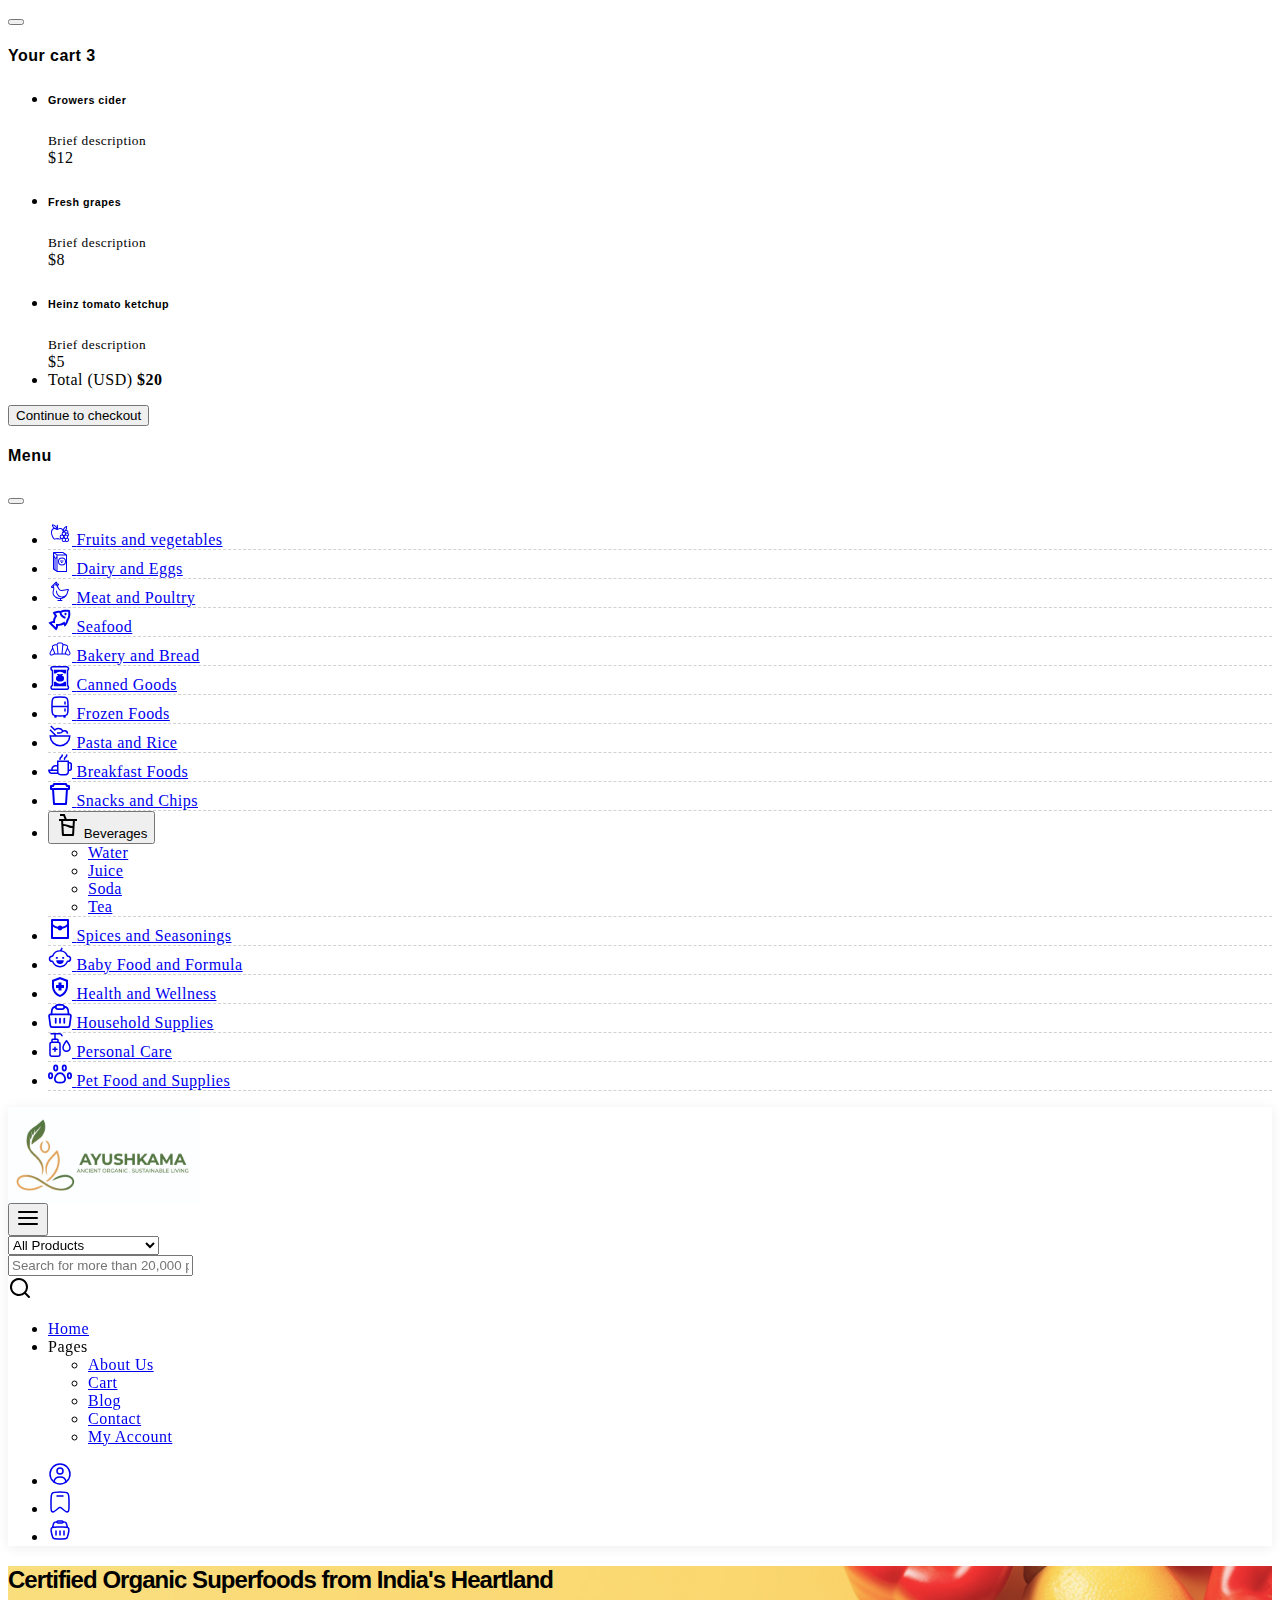
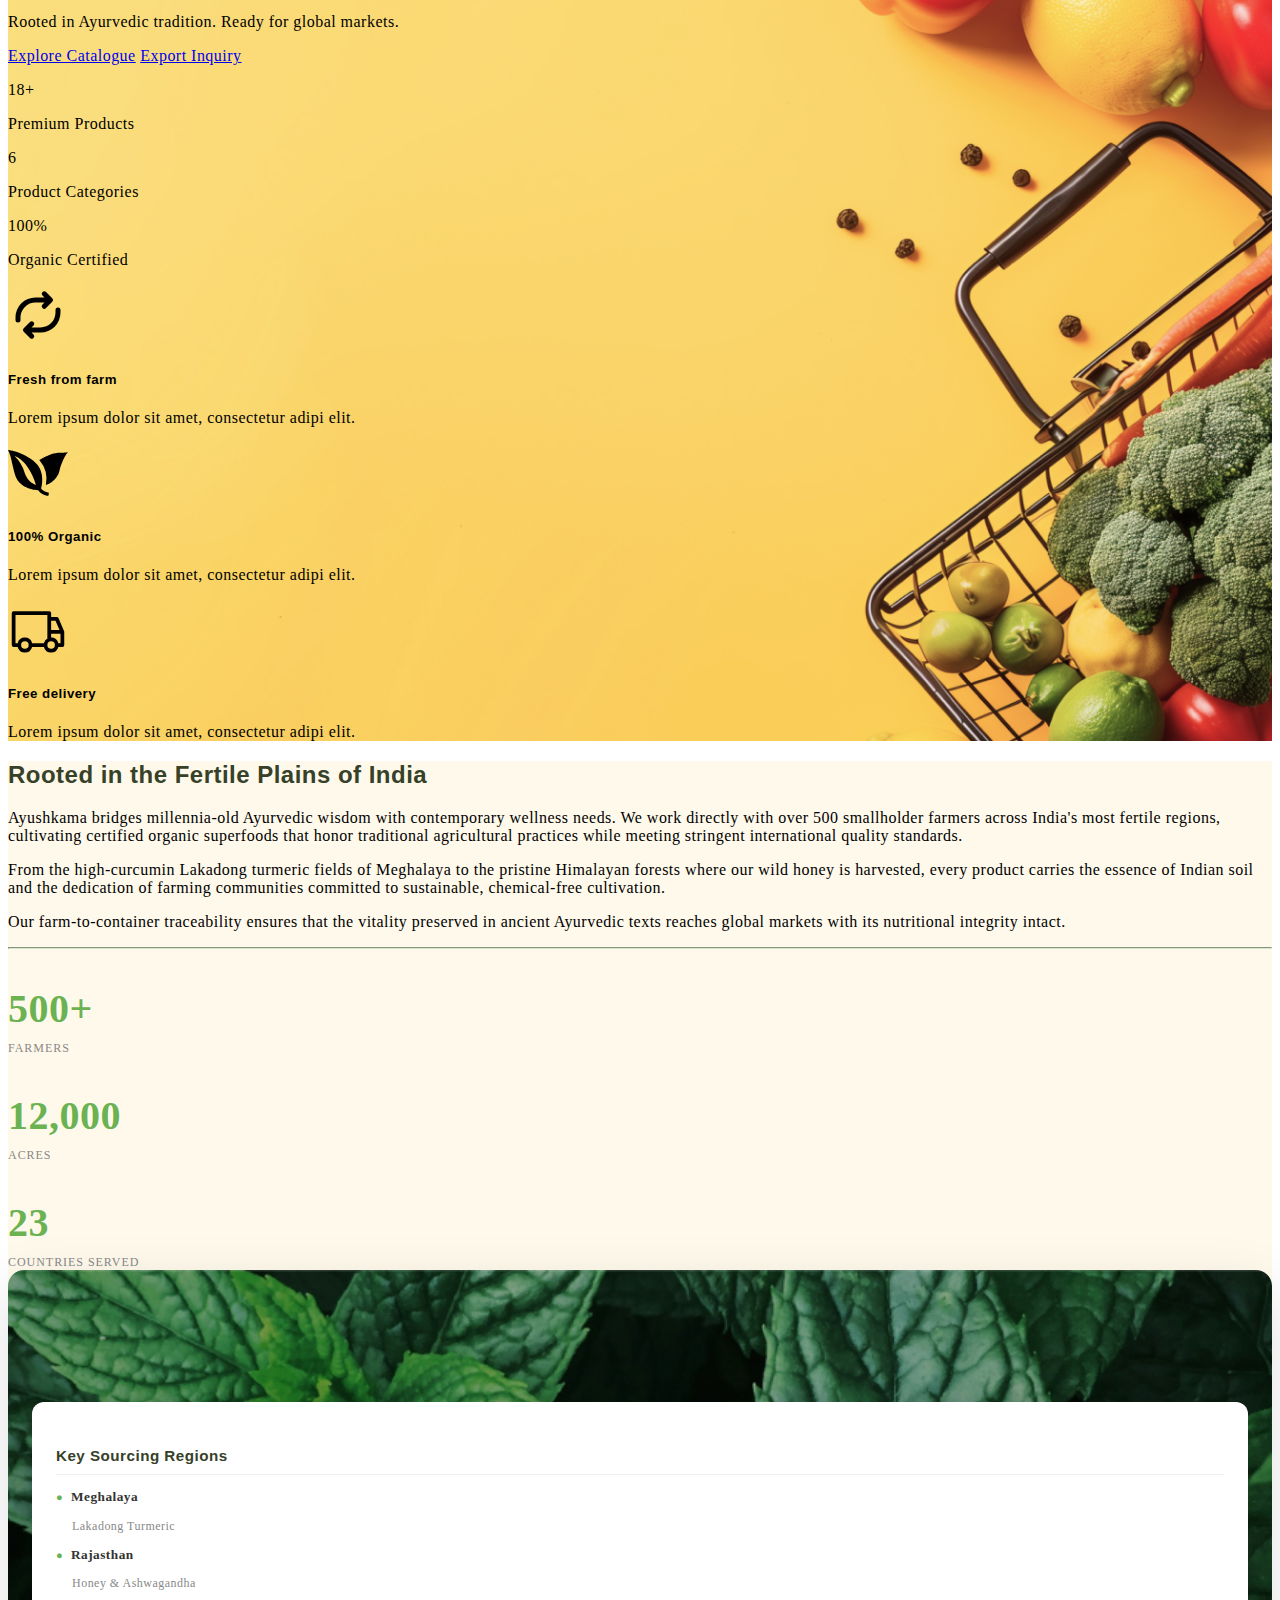
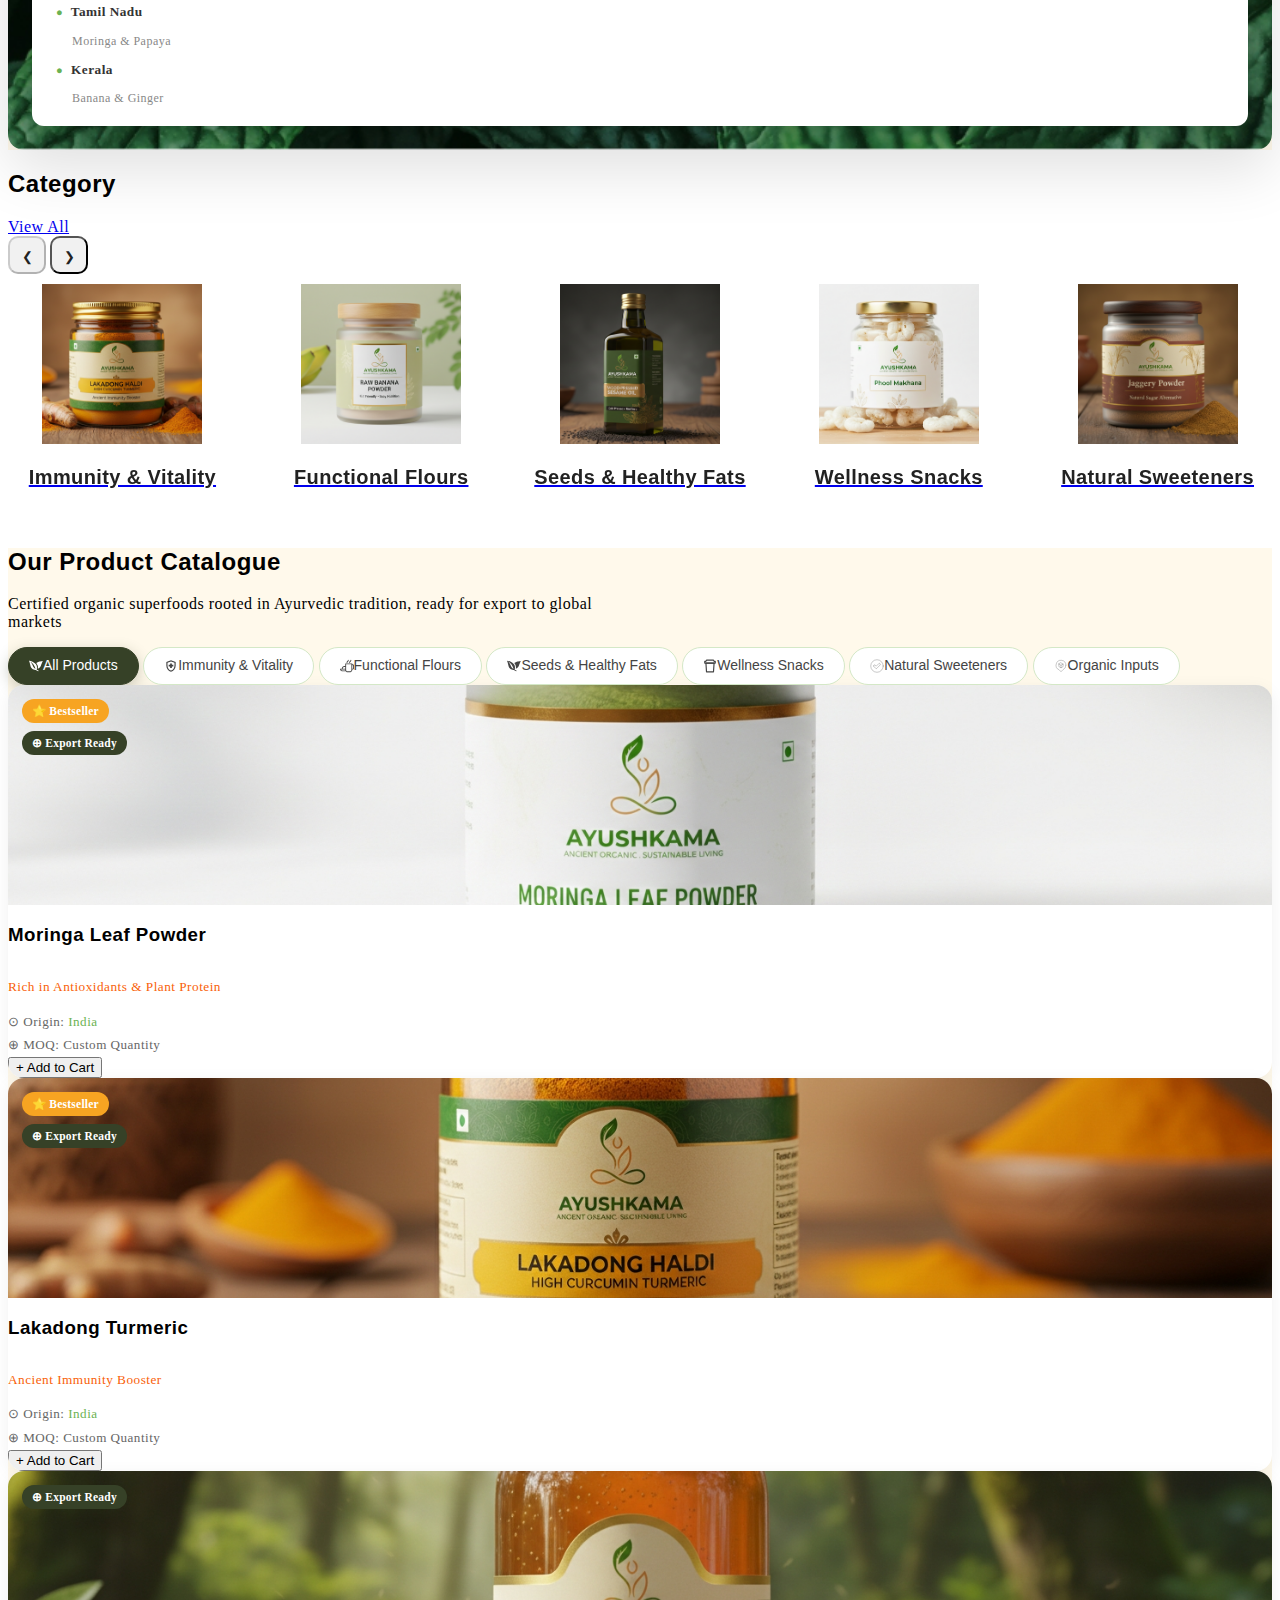
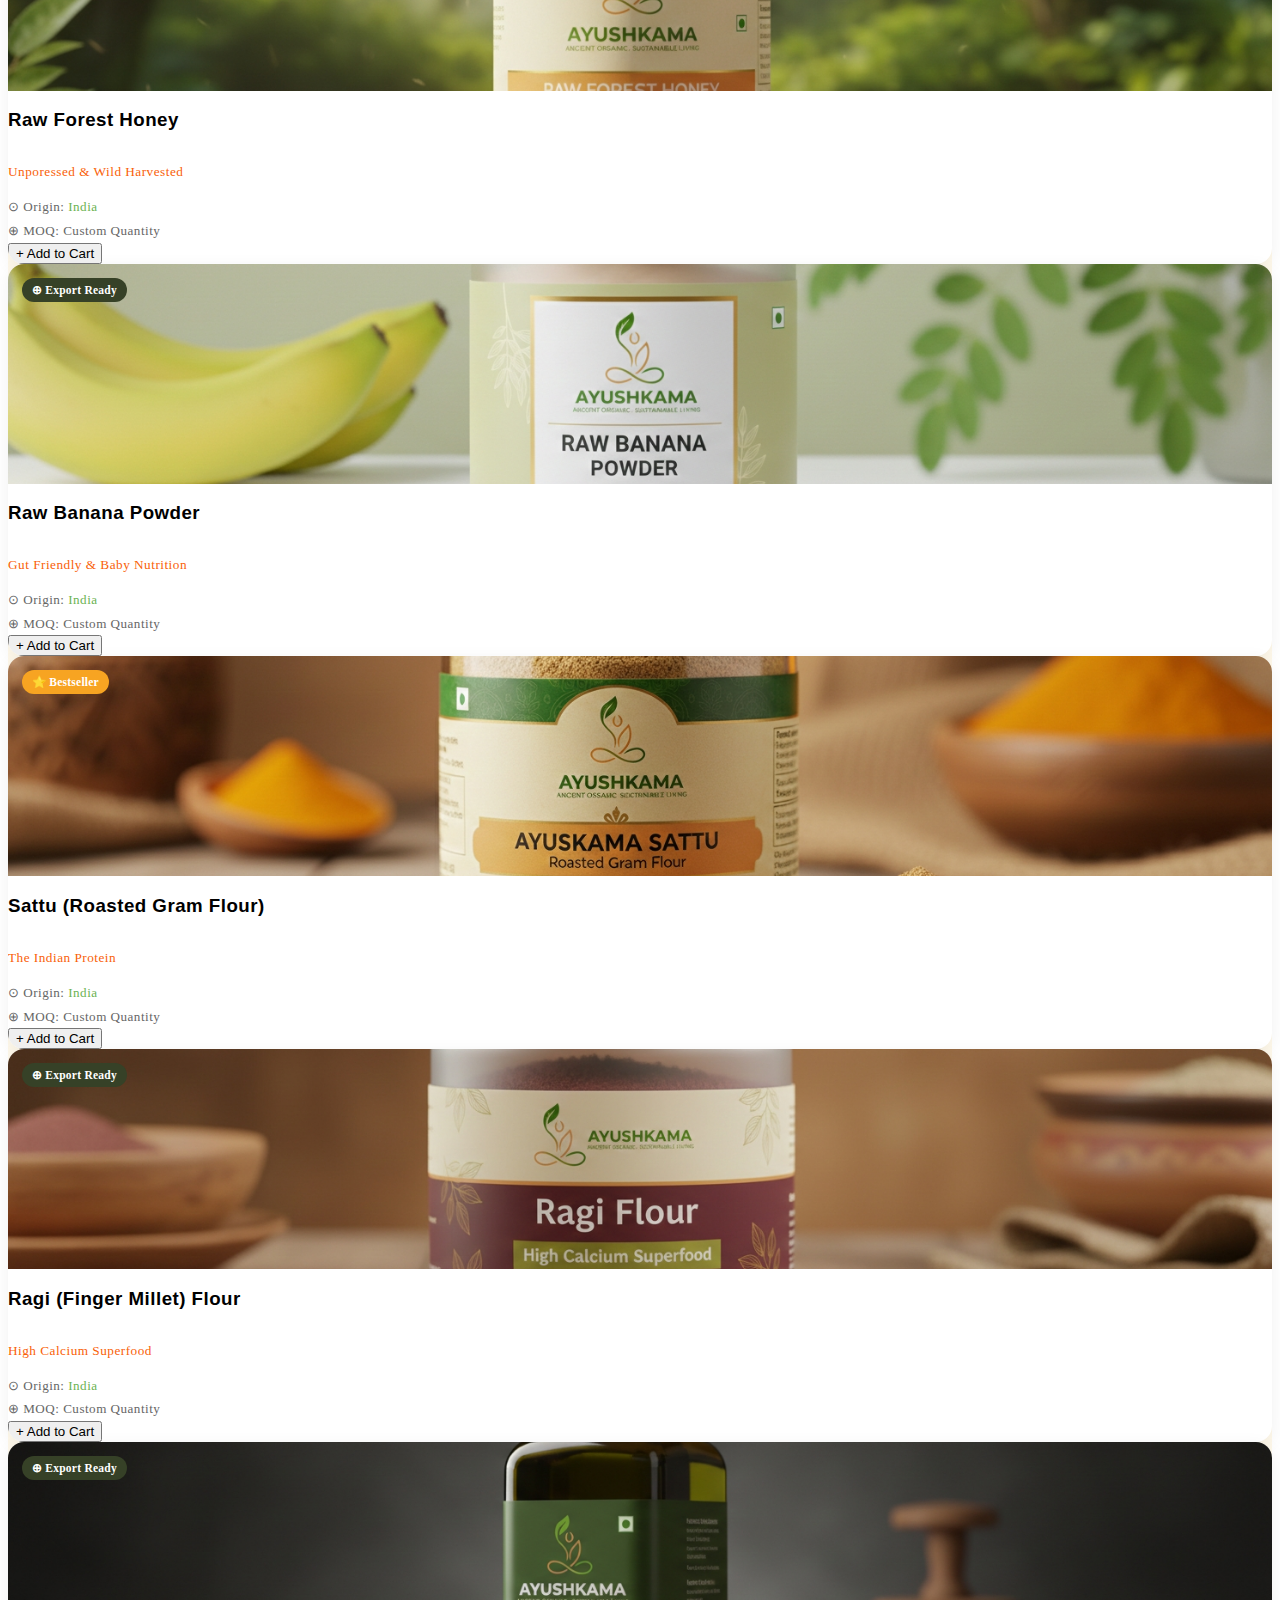
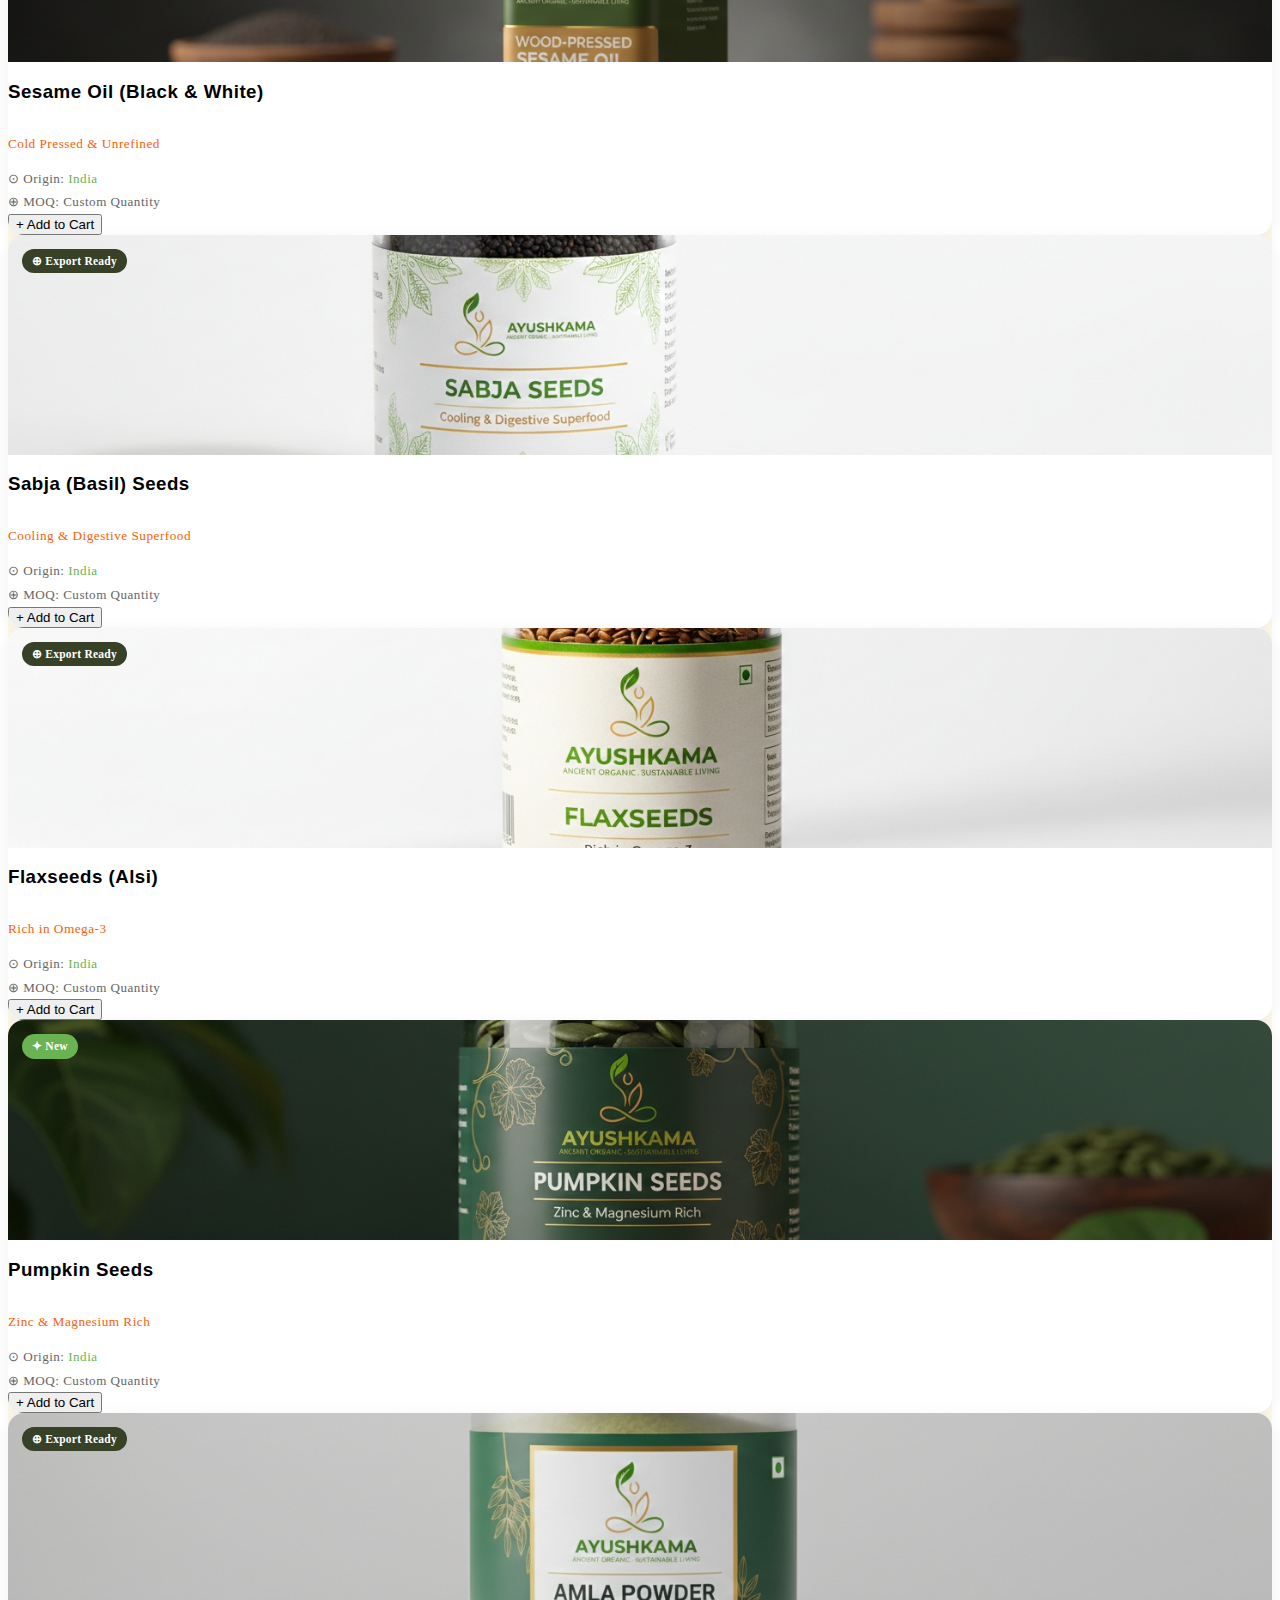
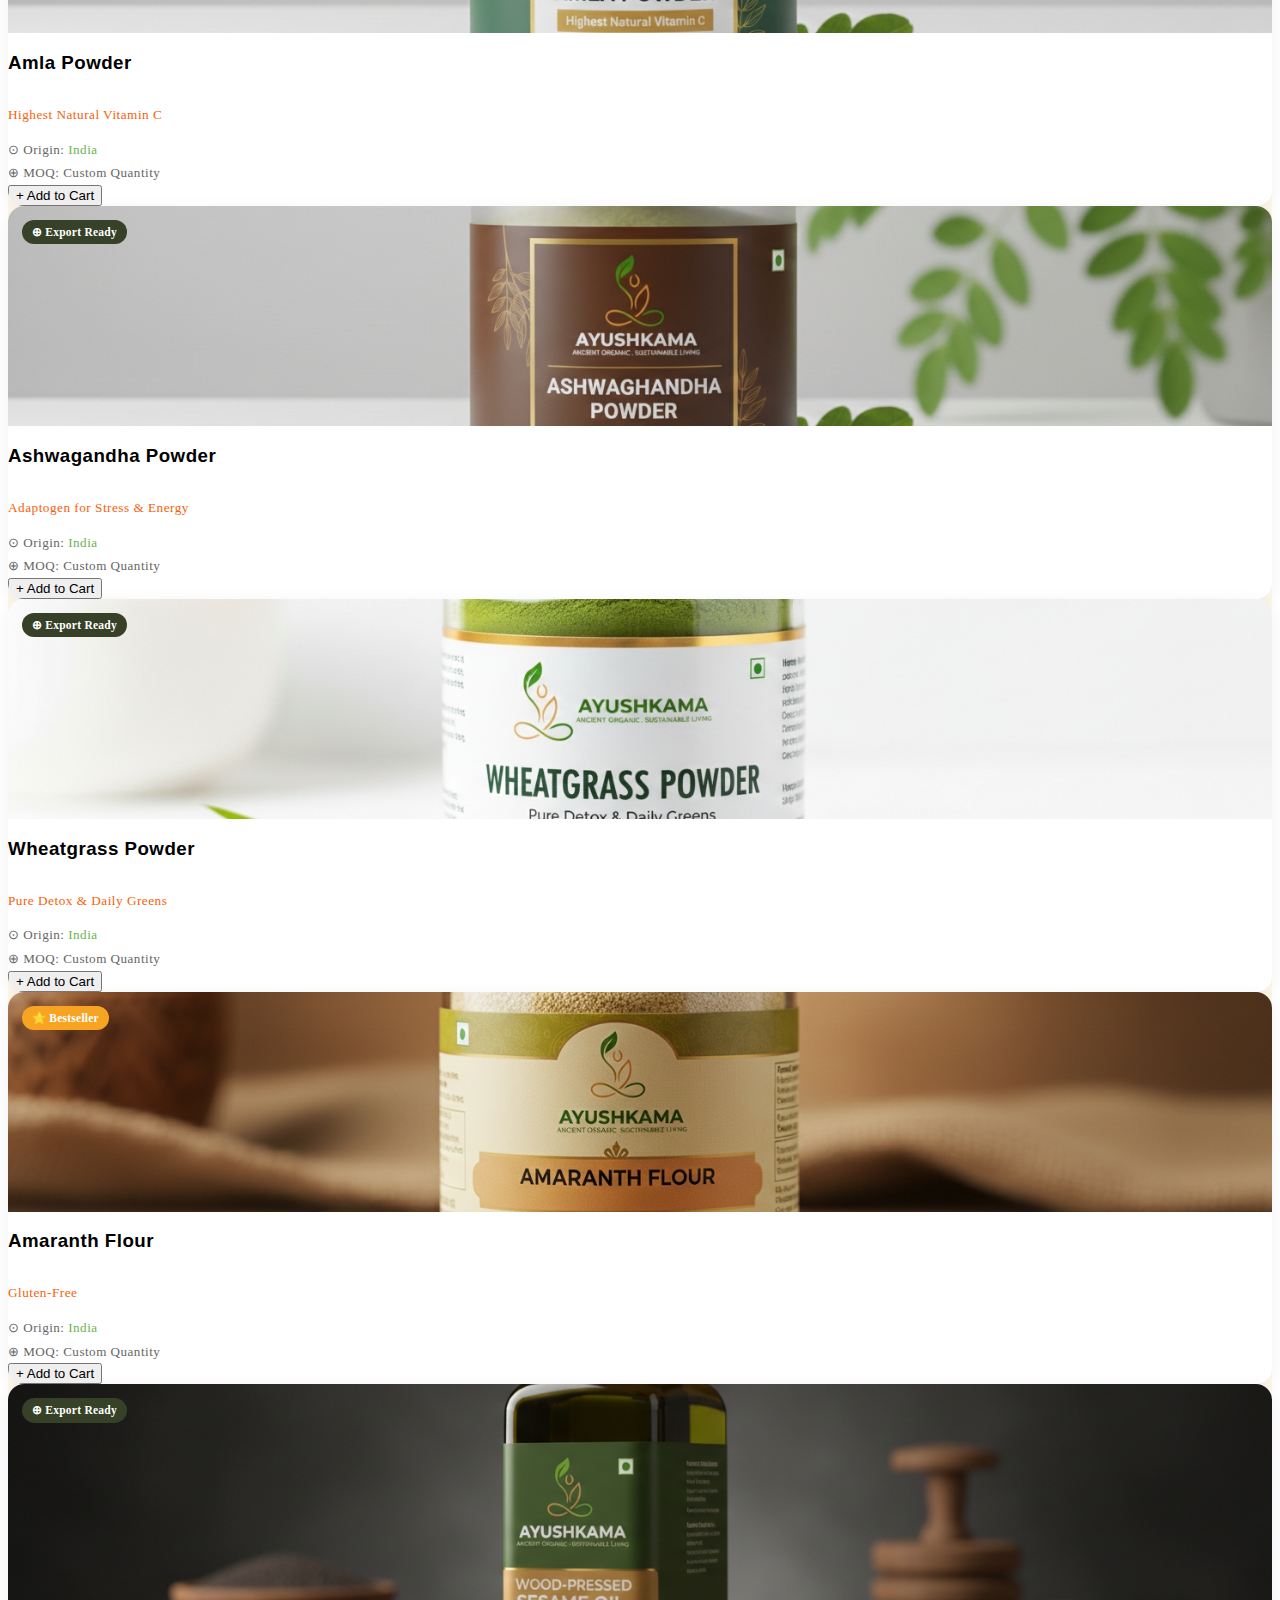
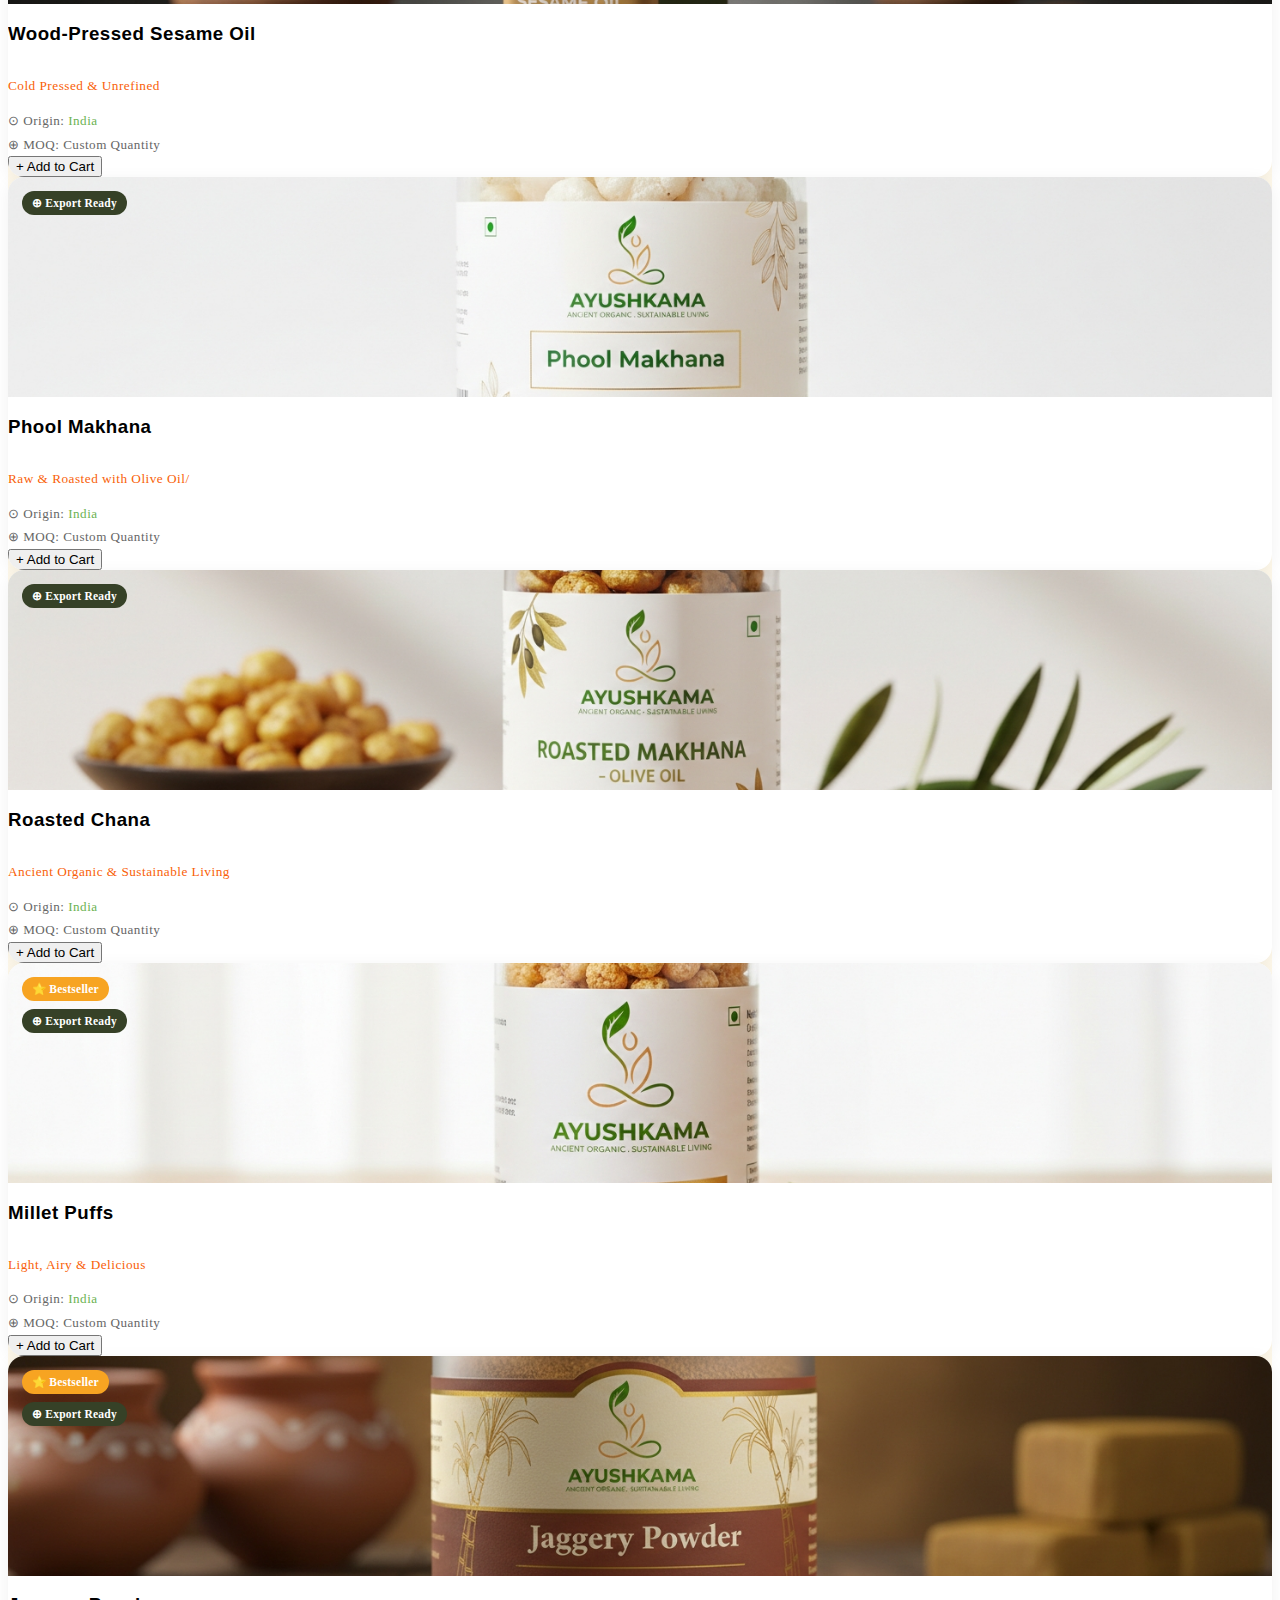
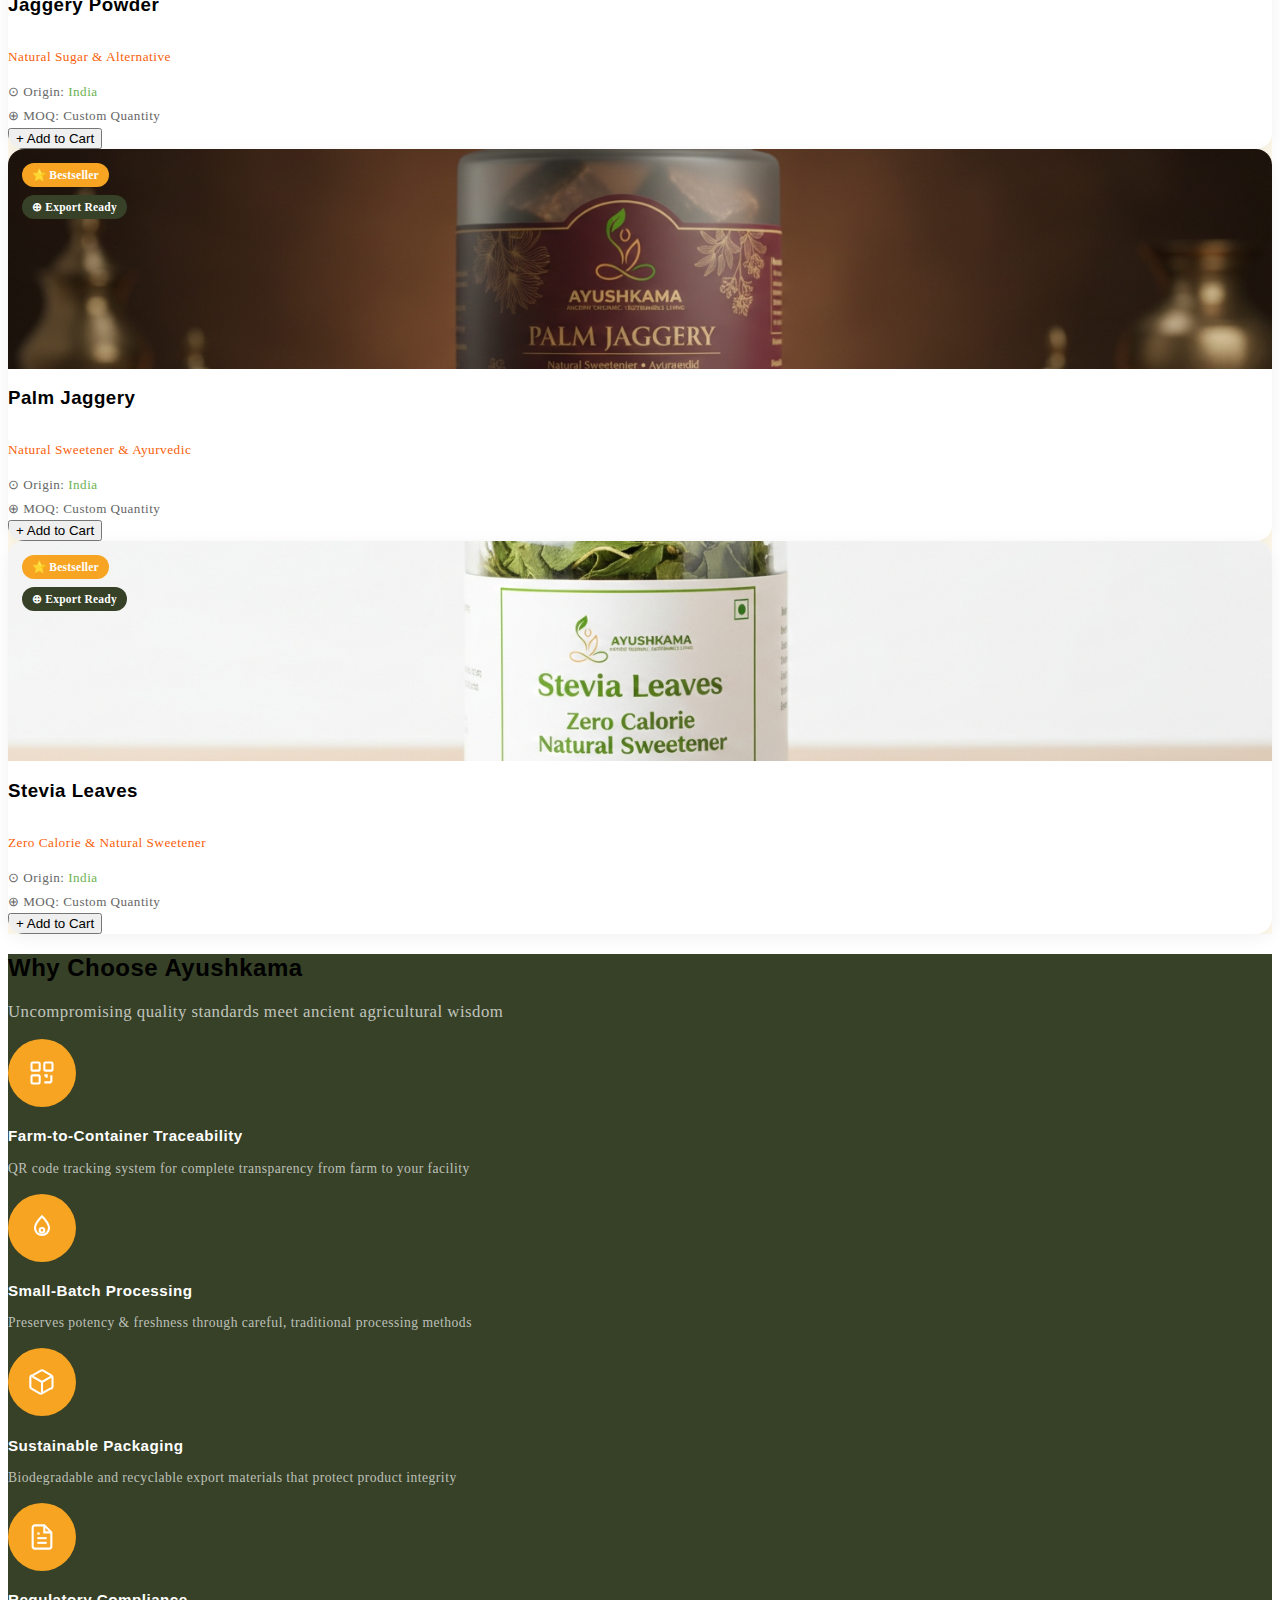
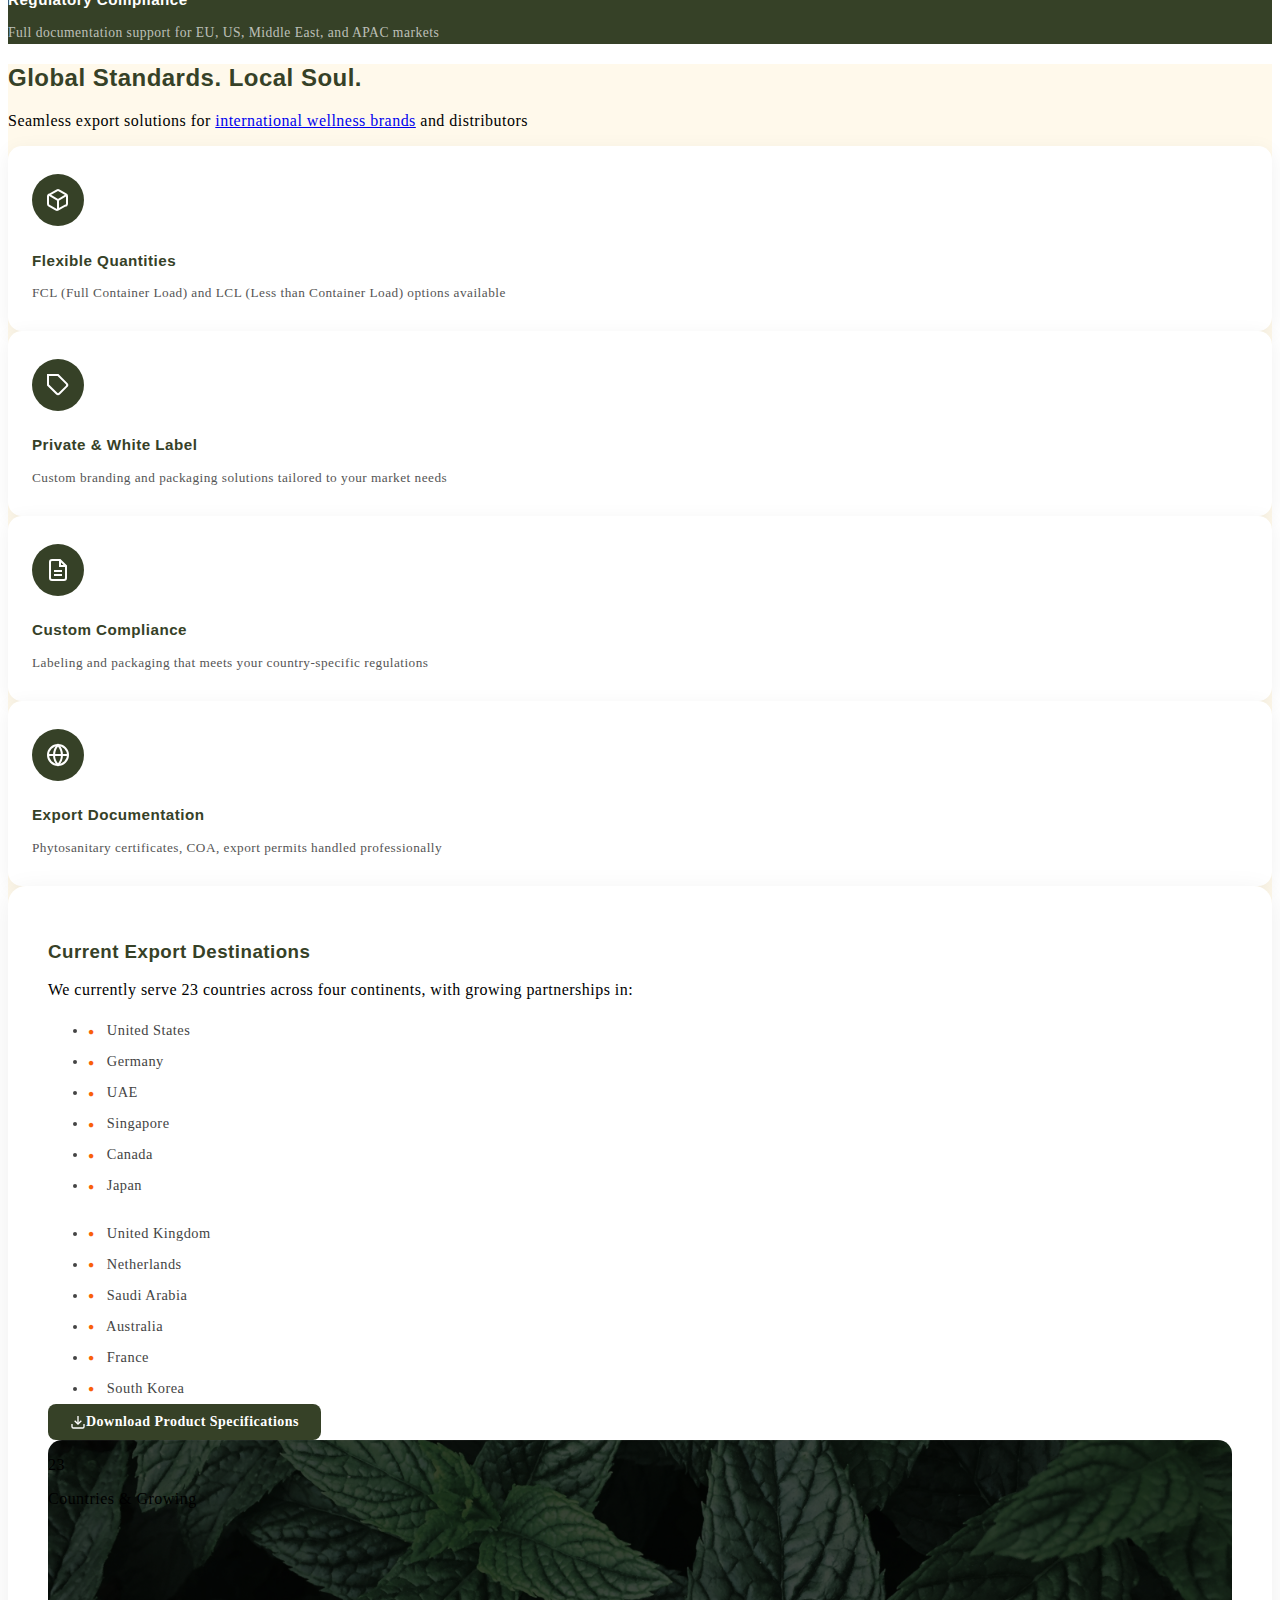
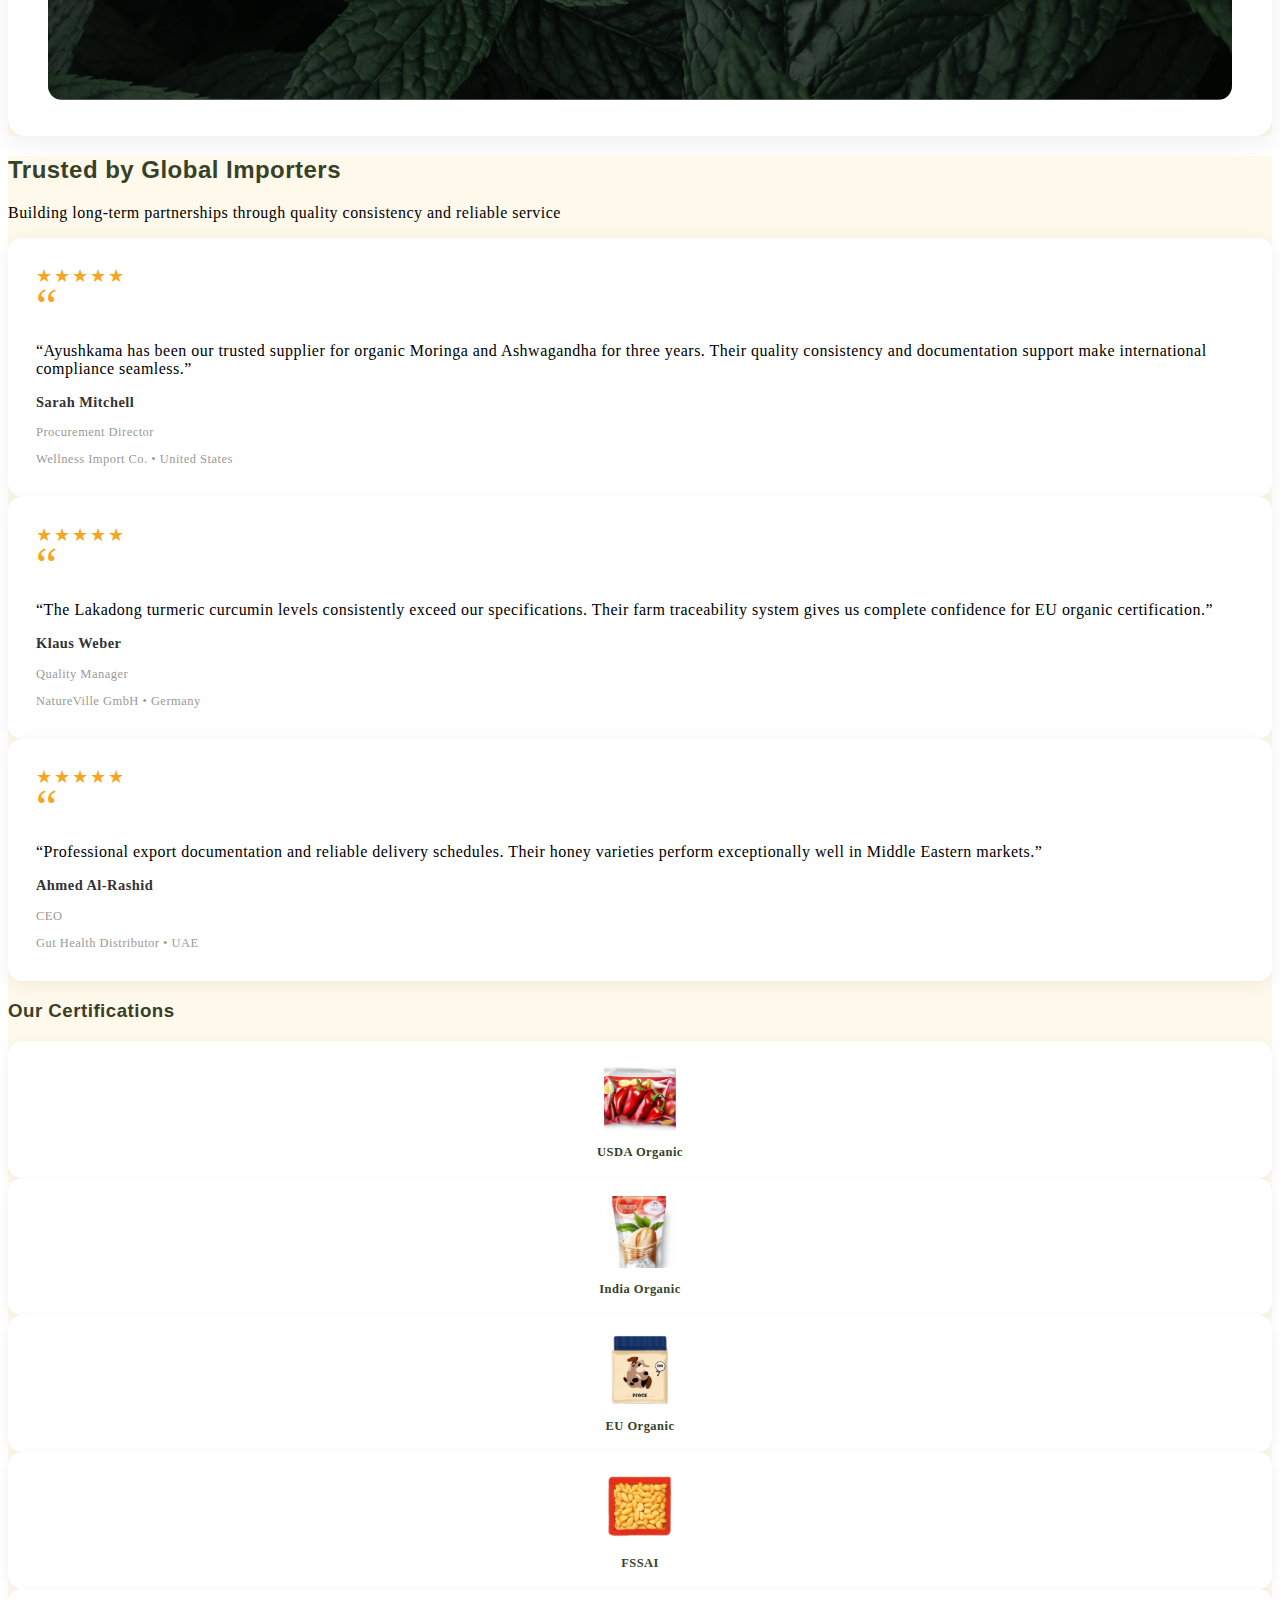
<file: index.html>
<!DOCTYPE html>
<html lang="en">

<head>
  <title>Ayushkama - Organic Superfoods</title>
  <meta charset="utf-8">
  <meta http-equiv="X-UA-Compatible" content="IE=edge">
  <meta name="viewport" content="width=device-width, initial-scale=1.0">
  <meta name="format-detection" content="telephone=no">
  <meta name="apple-mobile-web-app-capable" content="yes">
  <meta name="author" content="">
  <meta name="keywords" content="">
  <meta name="description" content="">

  <link rel="stylesheet" href="https://cdn.jsdelivr.net/npm/swiper@9/swiper-bundle.min.css">
  <link href="https://cdn.jsdelivr.net/npm/bootstrap@5.3.0-alpha3/dist/css/bootstrap.min.css" rel="stylesheet"
    integrity="sha384-KK94CHFLLe+nY2dmCWGMq91rCGa5gtU4mk92HdvYe+M/SXH301p5ILy+dN9+nJOZ" crossorigin="anonymous">
  <link rel="stylesheet" type="text/css" href="css/vendor.css">
  <link rel="stylesheet" type="text/css" href="style.css">

  <link rel="preconnect" href="https://fonts.googleapis.com">
  <link rel="preconnect" href="https://fonts.gstatic.com" crossorigin>
  <link
    href="https://fonts.googleapis.com/css2?family=Nunito:wght@400;700&family=Open+Sans:ital,wght@0,400;0,700;1,400;1,700&display=swap"
    rel="stylesheet">

</head>

<body>

  <svg xmlns="http://www.w3.org/2000/svg" style="display: none;">
    <defs>
      <symbol xmlns="http://www.w3.org/2000/svg" id="facebook" viewBox="0 0 24 24">
        <path fill="currentColor"
          d="M15.12 5.32H17V2.14A26.11 26.11 0 0 0 14.26 2c-2.72 0-4.58 1.66-4.58 4.7v2.62H6.61v3.56h3.07V22h3.68v-9.12h3.06l.46-3.56h-3.52V7.05c0-1.05.28-1.73 1.76-1.73Z" />
      </symbol>
      <symbol xmlns="http://www.w3.org/2000/svg" id="twitter" viewBox="0 0 24 24">
        <path fill="currentColor"
          d="M22.991 3.95a1 1 0 0 0-1.51-.86a7.48 7.48 0 0 1-1.874.794a5.152 5.152 0 0 0-3.374-1.242a5.232 5.232 0 0 0-5.223 5.063a11.032 11.032 0 0 1-6.814-3.924a1.012 1.012 0 0 0-.857-.365a.999.999 0 0 0-.785.5a5.276 5.276 0 0 0-.242 4.769l-.002.001a1.041 1.041 0 0 0-.496.89a3.042 3.042 0 0 0 .027.439a5.185 5.185 0 0 0 1.568 3.312a.998.998 0 0 0-.066.77a5.204 5.204 0 0 0 2.362 2.922a7.465 7.465 0 0 1-3.59.448A1 1 0 0 0 1.45 19.3a12.942 12.942 0 0 0 7.01 2.061a12.788 12.788 0 0 0 12.465-9.363a12.822 12.822 0 0 0 .535-3.646l-.001-.2a5.77 5.77 0 0 0 1.532-4.202Zm-3.306 3.212a.995.995 0 0 0-.234.702c.01.165.009.331.009.488a10.824 10.824 0 0 1-.454 3.08a10.685 10.685 0 0 1-10.546 7.93a10.938 10.938 0 0 1-2.55-.301a9.48 9.48 0 0 0 2.942-1.564a1 1 0 0 0-.602-1.786a3.208 3.208 0 0 1-2.214-.935q.224-.042.445-.105a1 1 0 0 0-.08-1.943a3.198 3.198 0 0 1-2.25-1.726a5.3 5.3 0 0 0 .545.046a1.02 1.02 0 0 0 .984-.696a1 1 0 0 0-.4-1.137a3.196 3.196 0 0 1-1.425-2.673c0-.066.002-.133.006-.198a13.014 13.014 0 0 0 8.21 3.48a1.02 1.02 0 0 0 .817-.36a1 1 0 0 0 .206-.867a3.157 3.157 0 0 1-.087-.729a3.23 3.23 0 0 1 3.226-3.226a3.184 3.184 0 0 1 2.345 1.02a.993.993 0 0 0 .921.298a9.27 9.27 0 0 0 1.212-.322a6.681 6.681 0 0 1-1.026 1.524Z" />
      </symbol>
      <symbol xmlns="http://www.w3.org/2000/svg" id="youtube" viewBox="0 0 24 24">
        <path fill="currentColor"
          d="M23 9.71a8.5 8.5 0 0 0-.91-4.13a2.92 2.92 0 0 0-1.72-1A78.36 78.36 0 0 0 12 4.27a78.45 78.45 0 0 0-8.34.3a2.87 2.87 0 0 0-1.46.74c-.9.83-1 2.25-1.1 3.45a48.29 48.29 0 0 0 0 6.48a9.55 9.55 0 0 0 .3 2a3.14 3.14 0 0 0 .71 1.36a2.86 2.86 0 0 0 1.49.78a45.18 45.18 0 0 0 6.5.33c3.5.05 6.57 0 10.2-.28a2.88 2.88 0 0 0 1.53-.78a2.49 2.49 0 0 0 .61-1a10.58 10.58 0 0 0 .52-3.4c.04-.56.04-3.94.04-4.54ZM9.74 14.85V8.66l5.92 3.11c-1.66.92-3.85 1.96-5.92 3.08Z" />
      </symbol>
      <symbol xmlns="http://www.w3.org/2000/svg" id="instagram" viewBox="0 0 24 24">
        <path fill="currentColor"
          d="M17.34 5.46a1.2 1.2 0 1 0 1.2 1.2a1.2 1.2 0 0 0-1.2-1.2Zm4.6 2.42a7.59 7.59 0 0 0-.46-2.43a4.94 4.94 0 0 0-1.16-1.77a4.7 4.7 0 0 0-1.77-1.15a7.3 7.3 0 0 0-2.43-.47C15.06 2 14.72 2 12 2s-3.06 0-4.12.06a7.3 7.3 0 0 0-2.43.47a4.78 4.78 0 0 0-1.77 1.15a4.7 4.7 0 0 0-1.15 1.77a7.3 7.3 0 0 0-.47 2.43C2 8.94 2 9.28 2 12s0 3.06.06 4.12a7.3 7.3 0 0 0 .47 2.43a4.7 4.7 0 0 0 1.15 1.77a4.78 4.78 0 0 0 1.77 1.15a7.3 7.3 0 0 0 2.43.47C8.94 22 9.28 22 12 22s3.06 0 4.12-.06a7.3 7.3 0 0 0 2.43-.47a4.7 4.7 0 0 0 1.77-1.15a4.85 4.85 0 0 0 1.16-1.77a7.59 7.59 0 0 0 .46-2.43c0-1.06.06-1.4.06-4.12s0-3.06-.06-4.12ZM20.14 16a5.61 5.61 0 0 1-.34 1.86a3.06 3.06 0 0 1-.75 1.15a3.19 3.19 0 0 1-1.15.75a5.61 5.61 0 0 1-1.86.34c-1 .05-1.37.06-4 .06s-3 0-4-.06a5.73 5.73 0 0 1-1.94-.3a3.27 3.27 0 0 1-1.1-.75a3 3 0 0 1-.74-1.15a5.54 5.54 0 0 1-.4-1.9c0-1-.06-1.37-.06-4s0-3 .06-4a5.54 5.54 0 0 1 .35-1.9A3 3 0 0 1 5 5a3.14 3.14 0 0 1 1.1-.8A5.73 5.73 0 0 1 8 3.86c1 0 1.37-.06 4-.06s3 0 4 .06a5.61 5.61 0 0 1 1.86.34a3.06 3.06 0 0 1 1.19.8a3.06 3.06 0 0 1 .75 1.1a5.61 5.61 0 0 1 .34 1.9c.05 1 .06 1.37.06 4s-.01 3-.06 4ZM12 6.87A5.13 5.13 0 1 0 17.14 12A5.12 5.12 0 0 0 12 6.87Zm0 8.46A3.33 3.33 0 1 1 15.33 12A3.33 3.33 0 0 1 12 15.33Z" />
      </symbol>
      <symbol xmlns="http://www.w3.org/2000/svg" id="amazon" viewBox="0 0 24 24">
        <path fill="currentColor"
          d="M1.04 17.52q.1-.16.32-.02a21.308 21.308 0 0 0 10.88 2.9a21.524 21.524 0 0 0 7.74-1.46q.1-.04.29-.12t.27-.12a.356.356 0 0 1 .47.12q.17.24-.11.44q-.36.26-.92.6a14.99 14.99 0 0 1-3.84 1.58A16.175 16.175 0 0 1 12 22a16.017 16.017 0 0 1-5.9-1.09a16.246 16.246 0 0 1-4.98-3.07a.273.273 0 0 1-.12-.2a.215.215 0 0 1 .04-.12Zm6.02-5.7a4.036 4.036 0 0 1 .68-2.36A4.197 4.197 0 0 1 9.6 7.98a10.063 10.063 0 0 1 2.66-.66q.54-.06 1.76-.16v-.34a3.562 3.562 0 0 0-.28-1.72a1.5 1.5 0 0 0-1.32-.6h-.16a2.189 2.189 0 0 0-1.14.42a1.64 1.64 0 0 0-.62 1a.508.508 0 0 1-.4.46L7.8 6.1q-.34-.08-.34-.36a.587.587 0 0 1 .02-.14a3.834 3.834 0 0 1 1.67-2.64A6.268 6.268 0 0 1 12.26 2h.5a5.054 5.054 0 0 1 3.56 1.18a3.81 3.81 0 0 1 .37.43a3.875 3.875 0 0 1 .27.41a2.098 2.098 0 0 1 .18.52q.08.34.12.47a2.856 2.856 0 0 1 .06.56q.02.43.02.51v4.84a2.868 2.868 0 0 0 .15.95a2.475 2.475 0 0 0 .29.62q.14.19.46.61a.599.599 0 0 1 .12.32a.346.346 0 0 1-.16.28q-1.66 1.44-1.8 1.56a.557.557 0 0 1-.58.04q-.28-.24-.49-.46t-.3-.32a4.466 4.466 0 0 1-.29-.39q-.2-.29-.28-.39a4.91 4.91 0 0 1-2.2 1.52a6.038 6.038 0 0 1-1.68.2a3.505 3.505 0 0 1-2.53-.95a3.553 3.553 0 0 1-.99-2.69Zm3.44-.4a1.895 1.895 0 0 0 .39 1.25a1.294 1.294 0 0 0 1.05.47a1.022 1.022 0 0 0 .17-.02a1.022 1.022 0 0 1 .15-.02a2.033 2.033 0 0 0 1.3-1.08a3.13 3.13 0 0 0 .33-.83a3.8 3.8 0 0 0 .12-.73q.01-.28.01-.92v-.5a7.287 7.287 0 0 0-1.76.16a2.144 2.144 0 0 0-1.76 2.22Zm8.4 6.44a.626.626 0 0 1 .12-.16a3.14 3.14 0 0 1 .96-.46a6.52 6.52 0 0 1 1.48-.22a1.195 1.195 0 0 1 .38.02q.9.08 1.08.3a.655.655 0 0 1 .08.36v.14a4.56 4.56 0 0 1-.38 1.65a3.84 3.84 0 0 1-1.06 1.53a.302.302 0 0 1-.18.08a.177.177 0 0 1-.08-.02q-.12-.06-.06-.22a7.632 7.632 0 0 0 .74-2.42a.513.513 0 0 0-.08-.32q-.2-.24-1.12-.24q-.34 0-.8.04q-.5.06-.92.12a.232.232 0 0 1-.16-.04a.065.065 0 0 1-.02-.08a.153.153 0 0 1 .02-.06Z" />
      </symbol>

      <symbol xmlns="http://www.w3.org/2000/svg" id="menu" viewBox="0 0 24 24">
        <path fill="currentColor"
          d="M2 6a1 1 0 0 1 1-1h18a1 1 0 1 1 0 2H3a1 1 0 0 1-1-1m0 6.032a1 1 0 0 1 1-1h18a1 1 0 1 1 0 2H3a1 1 0 0 1-1-1m1 5.033a1 1 0 1 0 0 2h18a1 1 0 0 0 0-2z" />
      </symbol>
      <symbol xmlns="http://www.w3.org/2000/svg" id="link" viewBox="0 0 24 24">
        <path fill="currentColor"
          d="M12 19a1 1 0 1 0-1-1a1 1 0 0 0 1 1Zm5 0a1 1 0 1 0-1-1a1 1 0 0 0 1 1Zm0-4a1 1 0 1 0-1-1a1 1 0 0 0 1 1Zm-5 0a1 1 0 1 0-1-1a1 1 0 0 0 1 1Zm7-12h-1V2a1 1 0 0 0-2 0v1H8V2a1 1 0 0 0-2 0v1H5a3 3 0 0 0-3 3v14a3 3 0 0 0 3 3h14a3 3 0 0 0 3-3V6a3 3 0 0 0-3-3Zm1 17a1 1 0 0 1-1 1H5a1 1 0 0 1-1-1v-9h16Zm0-11H4V6a1 1 0 0 1 1-1h1v1a1 1 0 0 0 2 0V5h8v1a1 1 0 0 0 2 0V5h1a1 1 0 0 1 1 1ZM7 15a1 1 0 1 0-1-1a1 1 0 0 0 1 1Zm0 4a1 1 0 1 0-1-1a1 1 0 0 0 1 1Z" />
      </symbol>
      <symbol xmlns="http://www.w3.org/2000/svg" id="arrow-right" viewBox="0 0 24 24">
        <path fill="currentColor"
          d="M17.92 11.62a1 1 0 0 0-.21-.33l-5-5a1 1 0 0 0-1.42 1.42l3.3 3.29H7a1 1 0 0 0 0 2h7.59l-3.3 3.29a1 1 0 0 0 0 1.42a1 1 0 0 0 1.42 0l5-5a1 1 0 0 0 .21-.33a1 1 0 0 0 0-.76Z" />
      </symbol>
      <symbol xmlns="http://www.w3.org/2000/svg" id="category" viewBox="0 0 24 24">
        <path fill="currentColor"
          d="M19 5.5h-6.28l-.32-1a3 3 0 0 0-2.84-2H5a3 3 0 0 0-3 3v13a3 3 0 0 0 3 3h14a3 3 0 0 0 3-3v-10a3 3 0 0 0-3-3Zm1 13a1 1 0 0 1-1 1H5a1 1 0 0 1-1-1v-13a1 1 0 0 1 1-1h4.56a1 1 0 0 1 .95.68l.54 1.64a1 1 0 0 0 .95.68h7a1 1 0 0 1 1 1Z" />
      </symbol>
      <symbol xmlns="http://www.w3.org/2000/svg" id="calendar" viewBox="0 0 24 24">
        <path fill="currentColor"
          d="M19 4h-2V3a1 1 0 0 0-2 0v1H9V3a1 1 0 0 0-2 0v1H5a3 3 0 0 0-3 3v12a3 3 0 0 0 3 3h14a3 3 0 0 0 3-3V7a3 3 0 0 0-3-3Zm1 15a1 1 0 0 1-1 1H5a1 1 0 0 1-1-1v-7h16Zm0-9H4V7a1 1 0 0 1 1-1h2v1a1 1 0 0 0 2 0V6h6v1a1 1 0 0 0 2 0V6h2a1 1 0 0 1 1 1Z" />
      </symbol>
      <symbol xmlns="http://www.w3.org/2000/svg" id="heart" viewBox="0 0 24 24">
        <path fill="currentColor"
          d="M20.16 4.61A6.27 6.27 0 0 0 12 4a6.27 6.27 0 0 0-8.16 9.48l7.45 7.45a1 1 0 0 0 1.42 0l7.45-7.45a6.27 6.27 0 0 0 0-8.87Zm-1.41 7.46L12 18.81l-6.75-6.74a4.28 4.28 0 0 1 3-7.3a4.25 4.25 0 0 1 3 1.25a1 1 0 0 0 1.42 0a4.27 4.27 0 0 1 6 6.05Z" />
      </symbol>
      <symbol xmlns="http://www.w3.org/2000/svg" id="plus" viewBox="0 0 24 24">
        <path fill="currentColor"
          d="M19 11h-6V5a1 1 0 0 0-2 0v6H5a1 1 0 0 0 0 2h6v6a1 1 0 0 0 2 0v-6h6a1 1 0 0 0 0-2Z" />
      </symbol>
      <symbol xmlns="http://www.w3.org/2000/svg" id="minus" viewBox="0 0 24 24">
        <path fill="currentColor" d="M19 11H5a1 1 0 0 0 0 2h14a1 1 0 0 0 0-2Z" />
      </symbol>
      <symbol xmlns="http://www.w3.org/2000/svg" id="cart" viewBox="0 0 24 24">
        <path fill="currentColor"
          d="M8.5 19a1.5 1.5 0 1 0 1.5 1.5A1.5 1.5 0 0 0 8.5 19ZM19 16H7a1 1 0 0 1 0-2h8.491a3.013 3.013 0 0 0 2.885-2.176l1.585-5.55A1 1 0 0 0 19 5H6.74a3.007 3.007 0 0 0-2.82-2H3a1 1 0 0 0 0 2h.921a1.005 1.005 0 0 1 .962.725l.155.545v.005l1.641 5.742A3 3 0 0 0 7 18h12a1 1 0 0 0 0-2Zm-1.326-9l-1.22 4.274a1.005 1.005 0 0 1-.963.726H8.754l-.255-.892L7.326 7ZM16.5 19a1.5 1.5 0 1 0 1.5 1.5a1.5 1.5 0 0 0-1.5-1.5Z" />
      </symbol>
      <symbol xmlns="http://www.w3.org/2000/svg" id="check" viewBox="0 0 24 24">
        <path fill="currentColor"
          d="M18.71 7.21a1 1 0 0 0-1.42 0l-7.45 7.46l-3.13-3.14A1 1 0 1 0 5.29 13l3.84 3.84a1 1 0 0 0 1.42 0l8.16-8.16a1 1 0 0 0 0-1.47Z" />
      </symbol>
      <symbol xmlns="http://www.w3.org/2000/svg" id="trash" viewBox="0 0 24 24">
        <path fill="currentColor"
          d="M10 18a1 1 0 0 0 1-1v-6a1 1 0 0 0-2 0v6a1 1 0 0 0 1 1ZM20 6h-4V5a3 3 0 0 0-3-3h-2a3 3 0 0 0-3 3v1H4a1 1 0 0 0 0 2h1v11a3 3 0 0 0 3 3h8a3 3 0 0 0 3-3V8h1a1 1 0 0 0 0-2ZM10 5a1 1 0 0 1 1-1h2a1 1 0 0 1 1 1v1h-4Zm7 14a1 1 0 0 1-1 1H8a1 1 0 0 1-1-1V8h10Zm-3-1a1 1 0 0 0 1-1v-6a1 1 0 0 0-2 0v6a1 1 0 0 0 1 1Z" />
      </symbol>
      <symbol xmlns="http://www.w3.org/2000/svg" id="search" viewBox="0 0 24 24">
        <path fill="currentColor"
          d="M21.71 20.29L18 16.61A9 9 0 1 0 16.61 18l3.68 3.68a1 1 0 0 0 1.42 0a1 1 0 0 0 0-1.39ZM11 18a7 7 0 1 1 7-7a7 7 0 0 1-7 7Z" />
      </symbol>
      <symbol xmlns="http://www.w3.org/2000/svg" id="close" viewBox="0 0 15 15">
        <path fill="currentColor"
          d="M7.953 3.788a.5.5 0 0 0-.906 0L6.08 5.85l-2.154.33a.5.5 0 0 0-.283.843l1.574 1.613l-.373 2.284a.5.5 0 0 0 .736.518l1.92-1.063l1.921 1.063a.5.5 0 0 0 .736-.519l-.373-2.283l1.574-1.613a.5.5 0 0 0-.283-.844L8.921 5.85l-.968-2.062Z" />
      </symbol>

      <symbol xmlns="http://www.w3.org/2000/svg" id="package" viewBox="0 0 48 48">
        <path fill="none" stroke="currentColor" stroke-linecap="round" stroke-linejoin="round"
          d="m24 13.264l7.288 4.21L24 21.681l-7.288-4.209Z" />
        <path fill="none" stroke="currentColor" stroke-linecap="round" stroke-linejoin="round"
          d="M16.712 17.473v8.418L24 30.101l7.288-4.21v-8.418M24 30.1v-8.418" />
        <path fill="none" stroke="currentColor" stroke-linecap="round" stroke-linejoin="round"
          d="M40.905 21.405a16.905 16.905 0 1 0-23.389 15.611L24 43.5l6.484-6.484a16.906 16.906 0 0 0 10.42-15.611" />
      </symbol>
      <symbol xmlns="http://www.w3.org/2000/svg" id="secure" viewBox="0 0 48 48">
        <path fill="none" stroke="currentColor" stroke-linecap="round" stroke-linejoin="round"
          d="M14.134 36V20.11h19.732M19.279 36h14.587V25.45" />
        <path fill="none" stroke="currentColor" stroke-linecap="round" stroke-linejoin="round"
          d="m19.246 26.606l4.135 4.135l5.373-5.372m-8.934-9.282a4.087 4.087 0 1 1 8.174 0m0 0v4.023m-8.172-4.108v4.108" />
        <path fill="none" stroke="currentColor" stroke-linecap="round" stroke-linejoin="round"
          d="M30.288 44.566a21.516 21.516 0 1 1 9.69-6.18" />
      </symbol>
      <symbol xmlns="http://www.w3.org/2000/svg" id="quality" viewBox="0 0 48 48">
        <path fill="none" stroke="currentColor" stroke-linecap="round" stroke-linejoin="round"
          d="m30.59 13.45l4.77 2.94L24 34.68l-10.33-7l3.11-4.6l5.52 3.71l8.26-13.38Z" />
        <path fill="none" stroke="currentColor" stroke-linecap="round" stroke-linejoin="round"
          d="M24 4.5s-11.26 2-15.25 2v20a11.16 11.16 0 0 0 .8 4.1a15 15 0 0 0 2 3.61a22 22 0 0 0 2.81 3.07a34.47 34.47 0 0 0 3 2.48a34 34 0 0 0 2.89 1.86c1 .59 1.71 1 2.13 1.19l1 .49a1.44 1.44 0 0 0 1.24 0l1-.49c.42-.2 1.13-.6 2.13-1.19a34 34 0 0 0 2.89-1.86a34.47 34.47 0 0 0 3-2.48a22 22 0 0 0 2.81-3.07a15 15 0 0 0 2-3.61a11.16 11.16 0 0 0 .8-4.1v-20c-3.99.03-15.25-2-15.25-2" />
      </symbol>
      <symbol xmlns="http://www.w3.org/2000/svg" id="savings" viewBox="0 0 48 48">
        <circle cx="24" cy="24" r="21.5" fill="none" stroke="currentColor" stroke-linecap="round"
          stroke-linejoin="round" />
        <path fill="none" stroke="currentColor" stroke-linecap="round" stroke-linejoin="round"
          d="M12.5 23.684a3.298 3.298 0 0 1 5.63-2.332l3.212 3.212h0l8.53-8.53a3.298 3.298 0 0 1 5.628 2.333h0c0 .875-.348 1.714-.966 2.333L22.983 32.25a2.321 2.321 0 0 1-3.283 0l-6.234-6.233a3.298 3.298 0 0 1-.966-2.333" />
      </symbol>
      <symbol xmlns="http://www.w3.org/2000/svg" id="offers" viewBox="0 0 48 48">
        <path fill="none" stroke="currentColor" stroke-linecap="round" stroke-linejoin="round"
          d="m41.556 39.297l-22.022 3.11a1.097 1.097 0 0 1-1.245-.97l-2.352-22.311a1.097 1.097 0 0 1 1.08-1.213l24.238-.229a1.097 1.097 0 0 1 1.108 1.09l.137 19.429c.004.55-.4 1.017-.944 1.094M26.1 25.258v2.579m8.494-2.731v2.175" />
        <path fill="none" stroke="currentColor" stroke-linecap="round" stroke-linejoin="round"
          d="M34.343 32.346c-1.437.828-1.926 1.198-2.774 1.988c-1.19-.457-2.284-1.228-3.797-1.456m-15.953 8.721l-3.49-1.6a1.12 1.12 0 0 1-.643-.863L5.511 23.593c-.056-.4.108-.8.43-1.046l3.15-2.406a1.257 1.257 0 0 1 2.014.874l1.966 19.69a.887.887 0 0 1-1.252.894m11.989-28.112c.214-.456.964-1.716 2.76-3.618c3.108-3.323 4.26-4.288 4.26-4.288s1.42.75 3.27 3.109c1.876 2.358 1.93 3.832 1.93 3.832s.67-.08-4.797 1.688c-3.055.991-4.368 1.152-4.931 1.152" />
        <path fill="none" stroke="currentColor" stroke-linecap="round" stroke-linejoin="round"
          d="M26.97 17.828v-.054c0-.884-.241-1.715-.67-2.412c-.563-.91-1.447-1.608-2.492-1.876a3.58 3.58 0 0 0-1.072-.16c-.429 0-.858.053-1.233.214c-1.152.348-2.063 1.18-2.573 2.278a4.747 4.747 0 0 0-.428 1.956v.134" />
        <path fill="none" stroke="currentColor" stroke-linecap="round" stroke-linejoin="round"
          d="M18.93 15.818c-.562-.107-1.5-.349-3.135-.884c-2.304-.75-3.43-1.528-3.43-1.528s-.456-1.393 1.045-3.296s2.653-2.52 2.653-2.52s.911.778 3.43 3.485c1.26 1.313 1.796 2.09 2.01 2.465h.027" />
      </symbol>

      <symbol xmlns="http://www.w3.org/2000/svg" id="delivery" viewBox="0 0 32 32">
        <path fill="currentColor"
          d="m29.92 16.61l-3-7A1 1 0 0 0 26 9h-3V7a1 1 0 0 0-1-1H3a1 1 0 0 0-1 1v17a1 1 0 0 0 1 1h2.14a4 4 0 0 0 7.72 0h6.28a4 4 0 0 0 7.72 0H29a1 1 0 0 0 1-1v-7a1 1 0 0 0-.08-.39M23 11h2.34l2.14 5H23ZM9 26a2 2 0 1 1 2-2a2 2 0 0 1-2 2m10.14-3h-6.28a4 4 0 0 0-7.72 0H4V8h17v12.56A4 4 0 0 0 19.14 23M23 26a2 2 0 1 1 2-2a2 2 0 0 1-2 2m5-3h-1.14A4 4 0 0 0 23 20v-2h5Z" />
      </symbol>
      <symbol xmlns="http://www.w3.org/2000/svg" id="organic" viewBox="0 0 24 24">
        <path fill="currentColor"
          d="M0 2.84c1.402 2.71 1.445 5.241 2.977 10.4c1.855 5.341 8.703 5.701 9.21 5.711c.46.726 1.513 1.704 3.926 2.21l.268-1.272c-2.082-.436-2.844-1.239-3.106-1.68l-.005.006c.087-.484 1.523-5.377-1.323-9.352C7.182 3.583 0 2.84 0 2.84m24 .84c-3.898.611-4.293-.92-11.473 3.093a11.879 11.879 0 0 1 2.625 10.05c3.723-1.486 5.166-3.976 5.606-6.466c0 0 1.27-4.716 3.242-6.677M12.527 6.773l-.002-.002v.004zM2.643 5.22s5.422 1.426 8.543 11.543c-2.945-.889-4.203-3.796-4.63-5.168h.006a15.863 15.863 0 0 0-3.92-6.375z" />
      </symbol>
      <symbol xmlns="http://www.w3.org/2000/svg" id="fresh" viewBox="0 0 24 24">
        <g fill="none">
          <path
            d="M24 0v24H0V0zM12.594 23.258l-.012.002l-.071.035l-.02.004l-.014-.004l-.071-.036c-.01-.003-.019 0-.024.006l-.004.01l-.017.428l.005.02l.01.013l.104.074l.015.004l.012-.004l.104-.074l.012-.016l.004-.017l-.017-.427c-.002-.01-.009-.017-.016-.018m.264-.113l-.014.002l-.184.093l-.01.01l-.003.011l.018.43l.005.012l.008.008l.201.092c.012.004.023 0 .029-.008l.004-.014l-.034-.614c-.003-.012-.01-.02-.02-.022m-.715.002a.023.023 0 0 0-.027.006l-.006.014l-.034.614c0 .012.007.02.017.024l.015-.002l.201-.093l.01-.008l.003-.011l.018-.43l-.003-.012l-.01-.01z" />
          <path fill="currentColor"
            d="M20 9a1 1 0 0 1 1 1v1a8 8 0 0 1-8 8H9.414l.793.793a1 1 0 0 1-1.414 1.414l-2.496-2.496a.997.997 0 0 1-.287-.567L6 17.991a.996.996 0 0 1 .237-.638l.056-.06l2.5-2.5a1 1 0 0 1 1.414 1.414L9.414 17H13a6 6 0 0 0 6-6v-1a1 1 0 0 1 1-1m-4.793-6.207l2.5 2.5a1 1 0 0 1 0 1.414l-2.5 2.5a1 1 0 1 1-1.414-1.414L14.586 7H11a6 6 0 0 0-6 6v1a1 1 0 1 1-2 0v-1a8 8 0 0 1 8-8h3.586l-.793-.793a1 1 0 0 1 1.414-1.414" />
        </g>
      </symbol>

      <symbol xmlns="http://www.w3.org/2000/svg" id="star-full" viewBox="0 0 24 24">
        <path fill="currentColor"
          d="m3.1 11.3l3.6 3.3l-1 4.6c-.1.6.1 1.2.6 1.5c.2.2.5.3.8.3c.2 0 .4 0 .6-.1c0 0 .1 0 .1-.1l4.1-2.3l4.1 2.3s.1 0 .1.1c.5.2 1.1.2 1.5-.1c.5-.3.7-.9.6-1.5l-1-4.6c.4-.3 1-.9 1.6-1.5l1.9-1.7l.1-.1c.4-.4.5-1 .3-1.5s-.6-.9-1.2-1h-.1l-4.7-.5l-1.9-4.3s0-.1-.1-.1c-.1-.7-.6-1-1.1-1c-.5 0-1 .3-1.3.8c0 0 0 .1-.1.1L8.7 8.2L4 8.7h-.1c-.5.1-1 .5-1.2 1c-.1.6 0 1.2.4 1.6" />
      </symbol>
      <symbol xmlns="http://www.w3.org/2000/svg" id="star-half" viewBox="0 0 24 24">
        <path fill="currentColor"
          d="m3.1 11.3l3.6 3.3l-1 4.6c-.1.6.1 1.2.6 1.5c.2.2.5.3.8.3c.2 0 .4 0 .6-.1c0 0 .1 0 .1-.1l4.1-2.3l4.1 2.3s.1 0 .1.1c.5.2 1.1.2 1.5-.1c.5-.3.7-.9.6-1.5l-1-4.6c.4-.3 1-.9 1.6-1.5l1.9-1.7l.1-.1c.4-.4.5-1 .3-1.5s-.6-.9-1.2-1h-.1l-4.7-.5l-1.9-4.3s0-.1-.1-.1c-.1-.7-.6-1-1.1-1c-.5 0-1 .3-1.3.8c0 0 0 .1-.1.1L8.7 8.2L4 8.7h-.1c-.5.1-1 .5-1.2 1c-.1.6 0 1.2.4 1.6m8.9 5V5.8l1.7 3.8c.1.3.5.5.8.6l4.2.5l-3.1 2.8c-.3.2-.4.6-.3 1c0 .2.5 2.2.8 4.1l-3.6-2.1c-.2-.2-.3-.2-.5-.2" />
      </symbol>

      <symbol xmlns="http://www.w3.org/2000/svg" id="user" viewBox="0 0 24 24">
        <g fill="none" stroke="currentColor" stroke-width="1.5">
          <circle cx="12" cy="9" r="3" />
          <circle cx="12" cy="12" r="10" />
          <path stroke-linecap="round" d="M17.97 20c-.16-2.892-1.045-5-5.97-5s-5.81 2.108-5.97 5" />
        </g>
      </symbol>
      <symbol xmlns="http://www.w3.org/2000/svg" id="wishlist" viewBox="0 0 24 24">
        <g fill="none" stroke="currentColor" stroke-width="1.5">
          <path
            d="M21 16.09v-4.992c0-4.29 0-6.433-1.318-7.766C18.364 2 16.242 2 12 2C7.757 2 5.636 2 4.318 3.332C3 4.665 3 6.81 3 11.098v4.993c0 3.096 0 4.645.734 5.321c.35.323.792.526 1.263.58c.987.113 2.14-.907 4.445-2.946c1.02-.901 1.529-1.352 2.118-1.47c.29-.06.59-.06.88 0c.59.118 1.099.569 2.118 1.47c2.305 2.039 3.458 3.059 4.445 2.945c.47-.053.913-.256 1.263-.579c.734-.676.734-2.224.734-5.321Z" />
          <path stroke-linecap="round" d="M15 6H9" />
        </g>
      </symbol>
      <symbol xmlns="http://www.w3.org/2000/svg" id="shopping-bag" viewBox="0 0 24 24">
        <g fill="none" stroke="currentColor" stroke-width="1.5">
          <path
            d="M3.864 16.455c-.858-3.432-1.287-5.147-.386-6.301C4.378 9 6.148 9 9.685 9h4.63c3.538 0 5.306 0 6.207 1.154c.901 1.153.472 2.87-.386 6.301c-.546 2.183-.818 3.274-1.632 3.91c-.814.635-1.939.635-4.189.635h-4.63c-2.25 0-3.375 0-4.189-.635c-.814-.636-1.087-1.727-1.632-3.91Z" />
          <path
            d="m19.5 9.5l-.71-2.605c-.274-1.005-.411-1.507-.692-1.886A2.5 2.5 0 0 0 17 4.172C16.56 4 16.04 4 15 4M4.5 9.5l.71-2.605c.274-1.005.411-1.507.692-1.886A2.5 2.5 0 0 1 7 4.172C7.44 4 7.96 4 9 4" />
          <path d="M9 4a1 1 0 0 1 1-1h4a1 1 0 1 1 0 2h-4a1 1 0 0 1-1-1Z" />
          <path stroke-linecap="round" stroke-linejoin="round" d="M8 13v4m8-4v4m-4-4v4" />
        </g>
      </symbol>

      <symbol xmlns="http://www.w3.org/2000/svg" id="fruits" viewBox="0 0 48 48">
        <g fill="currentColor" fill-rule="evenodd" clip-rule="evenodd">
          <path d="M18.88 7.566a1 1 0 0 1 1 1v6.6a1 1 0 1 1-2 0v-6.6a1 1 0 0 1 1-1" />
          <path
            d="M11.78 13.905c1.13-.27 2.283-.065 3.48.553c.975.505 1.667.736 2.206.847c.538.112.966.114 1.483.114v2h-.02c-.516 0-1.12 0-1.868-.155c-.757-.157-1.622-.462-2.72-1.03c-.878-.453-1.54-.517-2.096-.384c-.584.14-1.201.53-1.912 1.264c-1.632 1.688-2.139 3.426-2.316 4.762c-.1 1.644.197 4.89 1.668 8.063c.5 1.08 1.21 2.57 2.076 3.737c.432.582.866 1.03 1.283 1.306c.405.267.741.34 1.046.288c3.123-.538 3.71-.551 4.319-.551h1.037v2H18.38c-.422 0-.92 0-3.95.522c-.94.162-1.787-.127-2.488-.59c-.689-.455-1.284-1.106-1.787-1.783c-1.005-1.353-1.791-3.024-2.284-4.088c-1.638-3.532-1.972-7.137-1.848-9.064l.003-.032l.004-.032c.212-1.644.844-3.839 2.866-5.928c.845-.874 1.783-1.556 2.885-1.82" />
          <path
            d="M14.64 11.41c1.496 1.431 2.307 3.166 2.307 4.51a1 1 0 1 0 2 0c0-2.05-1.168-4.275-2.925-5.956C14.244 8.265 11.743 7 8.896 7a1 1 0 0 0 0 2c2.244 0 4.268.999 5.743 2.41" />
          <path
            d="M8.574 7.009a1 1 0 0 1 1.116.868c.492 3.93 3.945 6 6.734 7.115a1 1 0 0 1-.743 1.857c-2.869-1.147-7.335-3.604-7.975-8.724a1 1 0 0 1 .868-1.116m17.188 6.894c-1.152-.264-2.334-.066-3.57.548c-1.02.506-1.747.74-2.317.853c-.57.113-1.022.115-1.56.115a1 1 0 0 0 0 2h.019c.537 0 1.16 0 1.93-.153c.781-.155 1.676-.458 2.816-1.024c.924-.458 1.632-.528 2.236-.39c.626.144 1.277.542 2.017 1.277c1.716 1.703 2.235 3.452 2.414 4.784a1 1 0 0 0 1.982-.266c-.222-1.653-.884-3.85-2.987-5.938c-.881-.874-1.85-1.548-2.98-1.806m.945 20.377a1 1 0 0 0-1.414.027c-.757.786-1.393 1.05-1.931.962c-3.252-.538-3.86-.55-4.485-.55a1 1 0 0 0 0 2h.028c.447 0 .967 0 4.13.523c1.522.252 2.785-.599 3.699-1.548a1 1 0 0 0-.027-1.415" />
          <path
            d="M32.65 16.103c-1.003 1.81-1.263 3.709-.864 4.992a1 1 0 1 1-1.91.594c-.609-1.959-.153-4.43 1.025-6.556c1.193-2.152 3.206-4.101 5.925-4.947a1 1 0 1 1 .594 1.91c-2.143.666-3.78 2.222-4.77 4.007" />
          <path
            d="M34.719 17.379c-1.168 1.71-2.748 2.793-4.073 3.013a1 1 0 1 0 .326 1.973c2.023-.335 4.027-1.851 5.398-3.858c1.388-2.032 2.227-4.706 1.762-7.515a1 1 0 1 0-1.974.326c.367 2.214-.288 4.375-1.44 6.06" />
          <path d="M31.78 23a2.5 2.5 0 1 0 0 5a2.5 2.5 0 0 0 0-5m-4.5 2.5a4.5 4.5 0 1 1 9 0a4.5 4.5 0 0 1-9 0" />
          <path
            d="M37.845 18.09a4.5 4.5 0 0 1 2.716 5.755a1 1 0 1 1-1.883-.675a2.5 2.5 0 1 0-4.706-1.69a1 1 0 0 1-1.882-.675a4.5 4.5 0 0 1 5.755-2.715" />
          <path
            d="M36.253 23.176a4.501 4.501 0 0 1 3.822 8.014a1 1 0 1 1-1.144-1.64a2.5 2.5 0 1 0-3.008-3.99a1 1 0 1 1-1.262-1.552a4.501 4.501 0 0 1 1.592-.832M27.78 29a2.5 2.5 0 1 0 0 5a2.5 2.5 0 0 0 0-5m-4.5 2.5a4.5 4.5 0 1 1 9 0a4.5 4.5 0 0 1-9 0" />
          <path d="M35.78 29a2.5 2.5 0 1 0 0 5a2.5 2.5 0 0 0 0-5m-4.5 2.5a4.5 4.5 0 1 1 9 0a4.5 4.5 0 0 1-9 0" />
          <path d="M31.78 35a2.5 2.5 0 1 0 0 5a2.5 2.5 0 0 0 0-5m-4.5 2.5a4.5 4.5 0 1 1 9 0a4.5 4.5 0 0 1-9 0" />
          <path
            d="M37.834 33.966a1 1 0 0 1 1.278-.606a4.5 4.5 0 1 1-4.675 7.44a1 1 0 1 1 1.405-1.423a2.5 2.5 0 1 0 2.598-4.133a1 1 0 0 1-.606-1.278" />
        </g>
      </symbol>
      <symbol xmlns="http://www.w3.org/2000/svg" id="dairy" viewBox="0 0 48 48">
        <g fill="none">
          <path d="M0 0h48v48H0z" />
          <path fill="currentColor" fill-rule="evenodd"
            d="M10 5a1 1 0 0 1 1-1h18.571a1 1 0 0 1 .559.17l7.428 5A1 1 0 0 1 38 10v33a1 1 0 0 1-1 1H18.429a1 1 0 0 1-.559-.17l-7.428-5A1 1 0 0 1 10 38zm2 1.878v2.494a2 2 0 0 0 .168.802l1.985 4.539a1 1 0 0 0 1.67.258l.682-.781A2 2 0 0 0 17 12.873v-2.63zM19 11v31h17V11zm14.723-2h-14.99l-4.456-3h14.99zM36 23a8 8 0 1 0-16 0a8 8 0 0 0 16 0M17 40.833V16.61a2.964 2.964 0 0 1-2 .702v22.175zm-4-2.692V16.5h.012a2.997 2.997 0 0 1-.691-.986L12 14.781v22.687zM28 17a6 6 0 1 0 0 12a6 6 0 0 0 0-12m-4 5a1 1 0 0 1 1-1h6v2h-6a1 1 0 0 1-1-1m2 3a1 1 0 0 1 1-1h2v2h-2a1 1 0 0 1-1-1"
            clip-rule="evenodd" />
        </g>
      </symbol>
      <symbol xmlns="http://www.w3.org/2000/svg" id="meat" viewBox="0 0 48 48">
        <g fill="currentColor">
          <path d="M14 14a1 1 0 1 0 0-2a1 1 0 0 0 0 2" />
          <path fill-rule="evenodd"
            d="M15.086 6c1.26-1.26 3.414-.368 3.414 1.414V9h1.586c1.782 0 2.674 2.154 1.414 3.414l-1.793 1.793a1.138 1.138 0 0 1-.037.036l3.456 5.847a4 4 0 0 0 4.08 1.914l12.58-2.027c1.63-.263 2.74 1.609 1.728 2.914c-.97 1.251-1.459 2.85-1.812 4.6C38.384 34.02 32.854 39.052 26 39.88V42h2.5v2H19v-2h5v-2c-5.414 0-10.21-2.607-13.107-6.608c-2.324-3.21-1.946-7.335-1.006-10.767l.495-1.805a6.996 6.996 0 0 0 .181-2.822L10.5 18H7.914C6.132 18 5.24 15.846 6.5 14.586zm5 5l-1.466 1.466l-.73-1.233a4.55 4.55 0 0 0-.307-.455c.275.142.586.222.917.222zM16.5 9c0 .334.082.65.227.926a4.548 4.548 0 0 0-1.894-.845L16.5 7.414zm-8.586 7l1.595-1.594c.04.208.096.416.168.624l.334.97zm3.654-1.622a2.548 2.548 0 0 1 4.601-2.127l5.236 8.857a6 6 0 0 0 6.119 2.87l12.148-1.957c-1.082 1.557-1.589 3.383-1.93 5.075a13.09 13.09 0 0 1-1.419 3.815a.999.999 0 0 0-.247.222C34.183 33.513 31.378 35 28.264 35C22.654 35 18 30.136 18 24a1 1 0 0 0-2 0c0 7.12 5.432 13 12.264 13c.4 0 .794-.02 1.184-.06A14.402 14.402 0 0 1 24 38c-4.763 0-8.96-2.291-11.487-5.78c-1.766-2.439-1.6-5.773-.697-9.066l.495-1.806a8.998 8.998 0 0 0-.171-5.311z"
            clip-rule="evenodd" />
        </g>
      </symbol>
      <symbol xmlns="http://www.w3.org/2000/svg" id="seafood" viewBox="0 0 24 24">
        <path fill="currentColor"
          d="M13.497 4.564c1.649-.906 3.859-1.137 6.669-.694c.119.685.221 1.711.147 2.86c-.102 1.572-.53 3.278-1.602 4.656l-.165.212l-.036.263v.002l-.002.014l-.013.074a9.298 9.298 0 0 1-1.294 3.217l-.84-1.688l-.96.72C13.65 15.513 10.903 16 9 16H8v1c0 .77-.004 1.293-.106 1.804a3.722 3.722 0 0 1-.147.53l-4.011-4.012a8.2 8.2 0 0 1 .978-.209A10.285 10.285 0 0 1 5.985 15H7v-1c0-2.697.864-3.993 1.83-5.442L9.202 8L7.428 5.339a9.688 9.688 0 0 1 1.765-.411c.609-.088 1.228-.13 1.773-.123c.202.002.385.012.548.026c.09.768.373 1.643.861 2.475c.725 1.236 1.938 2.442 3.774 3.13l.936.351l.703-1.872l-.937-.351c-1.364-.512-2.234-1.39-2.75-2.27c-.385-.655-.557-1.28-.604-1.73m6.947 7.845c1.285-1.759 1.752-3.81 1.865-5.55c.117-1.806-.14-3.371-.344-4.121l-.164-.605l-.616-.116c-3.425-.643-6.471-.492-8.855.91a7.649 7.649 0 0 0-1.338-.122c-.66-.009-1.383.042-2.083.143c-.698.1-1.397.252-2.004.455c-.575.193-1.193.471-1.612.89l-.58.58L6.8 8.003c-.813 1.256-1.6 2.711-1.767 5.054c-.19.02-.4.045-.622.08c-.857.131-2.032.409-2.965 1.03l-1.015.678l7.725 7.725l.676-1.015c.563-.845.87-1.59 1.024-2.359c.083-.413.118-.823.133-1.231c1.704-.117 3.837-.545 5.612-1.523l1.12 2.25l.983-.983c1.188-1.189 1.88-2.582 2.273-3.653a11.298 11.298 0 0 0 .467-1.646M17.5 4.58l1.417 1.417L17.5 7.414l-1.417-1.417z" />
      </symbol>
      <symbol xmlns="http://www.w3.org/2000/svg" id="bakery" viewBox="0 0 24 24">
        <path fill="currentColor"
          d="M19.87 17.412q.828.436 1.365-.206q.536-.643.138-1.414l-1.911-3.584l-1.666 4.123zm-5.308-.912h2.084l2.439-6.027q.228-.565.077-.914q-.15-.35-.57-.52l-2-.8q-.455-.19-.88-.047q-.424.145-.474.639zm-7.208 0h2.084l-.676-7.746q-.05-.39-.455-.548q-.405-.158-.9.032l-2 .8q-.45.19-.527.598q-.078.406.112.914zm-3.223.912l2.073-1.081l-1.627-4.123l-1.95 3.661q-.437.79.148 1.366q.585.575 1.356.177m6.307-.912h3.124l.788-8.912q.05-.455-.228-.772q-.278-.316-.772-.316h-2.7q-.373 0-.709.288t-.291.724zM3.53 18.538q-.87 0-1.45-.595q-.579-.595-.579-1.44q0-.28.068-.548q.069-.268.194-.524L4.077 11q-.33-.865-.08-1.715q.25-.85 1.045-1.173l2-.8q.427-.183.873-.185q.447-.002.797.265q.08-.782.628-1.337q.548-.555 1.34-.555h2.67q.78 0 1.338.526t.677 1.29q.293-.281.739-.225q.446.057.854.22l2 .8q.807.324 1.092 1.164q.285.84-.088 1.675l2.315 4.43q.111.218.186.437t.075.456q0 .933-.647 1.6q-.647.665-1.57.665q-.227 0-.431-.052q-.205-.053-.41-.16l-1.626-.826H6.134l-1.515.788q-.248.137-.524.194q-.276.056-.566.056m8.49-6.519" />
      </symbol>
      <symbol xmlns="http://www.w3.org/2000/svg" id="canned" viewBox="0 0 32 32">
        <g fill="none">
          <g fill="currentColor" clip-path="url(#fluentEmojiHighContrastCannedFood0)">
            <path
              d="M8 5.04h16v5.03h-2.239a7.977 7.977 0 0 0-5.771-2.46a7.977 7.977 0 0 0-5.771 2.46H8zm13.846 16.02H24v5.98H8v-5.98h2.134a7.978 7.978 0 0 0 5.856 2.55a7.978 7.978 0 0 0 5.856-2.55m-8.196-8.265a2.232 2.232 0 0 1-1.7-2.165h2.29c.71 0 1.344.333 1.752.852a2.232 2.232 0 0 1 1.768-.862h2.28a2.233 2.233 0 0 1-1.723 2.172a3.952 3.952 0 0 1-.757 7.828h-3.14c-2.18 0-3.95-1.77-3.95-3.95a3.954 3.954 0 0 1 3.18-3.875" />
            <path
              d="M3 3.52A3.52 3.52 0 0 1 6.52 0h18.3a3.52 3.52 0 0 1 2.17 6.292v19.5a3.532 3.532 0 0 1 1.35 2.778a3.52 3.52 0 0 1-3.52 3.52H6.52A3.52 3.52 0 0 1 3 28.57a3.54 3.54 0 0 1 2-3.185V6.696A3.52 3.52 0 0 1 3 3.52M24.82 2H6.52a1.52 1.52 0 1 0 0 3.04H7v22h-.48c-.84 0-1.52.69-1.52 1.53c0 .84.68 1.52 1.52 1.52h18.3c.84 0 1.52-.68 1.52-1.52c0-.78-.585-1.43-1.34-1.52V5.03A1.52 1.52 0 0 0 24.82 2" />
          </g>
          <defs>
            <clipPath id="fluentEmojiHighContrastCannedFood0">
              <path fill="#fff" d="M0 0h32v32H0z" />
            </clipPath>
          </defs>
        </g>
      </symbol>
      <symbol xmlns="http://www.w3.org/2000/svg" id="frozen" viewBox="0 0 24 24">
        <g fill="none" stroke="currentColor" stroke-width="1.5">
          <path
            d="M4 10c0-3.771 0-5.657 1.172-6.828C6.343 2 8.229 2 12 2c3.771 0 5.657 0 6.828 1.172C20 4.343 20 6.229 20 10v3c0 3.771 0 5.657-1.172 6.828C17.657 21 15.771 21 12 21c-3.771 0-5.657 0-6.828-1.172C4 18.657 4 16.771 4 13z" />
          <path stroke-linejoin="round" d="M17 21v1h-1v-1m-8 0v1H7v-1" />
          <path d="M20 11.5H4" />
          <path stroke-linecap="round" d="M17 7v2m0 5v2" />
        </g>
      </symbol>
      <symbol xmlns="http://www.w3.org/2000/svg" id="pasta" viewBox="0 0 32 32">
        <path fill="currentColor"
          d="m11.414 15l-8-8L2 8.414L8.586 15H2v1a14 14 0 0 0 28 0v-1ZM16 28A12.017 12.017 0 0 1 4.042 17h23.917A12.017 12.017 0 0 1 16 28" />
        <path fill="currentColor"
          d="M22 8a5.005 5.005 0 0 0-1.57.255A8.024 8.024 0 0 0 14 5a7.936 7.936 0 0 0-4.906 1.68L4.414 2L3 3.414l6.05 6.05l.707-.707A5.96 5.96 0 0 1 14 7a6.02 6.02 0 0 1 4.688 2.264a5.06 5.06 0 0 0-.59.61A2.99 2.99 0 0 1 15.754 11H12v2h3.754a4.98 4.98 0 0 0 3.904-1.874A3 3 0 0 1 25 13h2a5.006 5.006 0 0 0-5-5" />
      </symbol>
      <symbol xmlns="http://www.w3.org/2000/svg" id="breakfast" viewBox="0 0 2048 2048">
        <path fill="currentColor"
          d="M1408 592q-26 0-45-19t-19-45q0-51 19-98t56-83l79-80q38-38 38-91q0-26 19-45t45-19q26 0 45 19t19 45q0 51-19 98t-56 83l-79 80q-38 38-38 91q0 26-19 45t-45 19m-384 0q-26 0-45-19t-19-45q0-51 19-98t56-83l79-80q38-38 38-91q0-26 19-45t45-19q26 0 45 19t19 45q0 51-19 98t-56 83l-79 80q-38 38-38 91q0 26-19 45t-45 19m832 176q40 0 75 15t61 41t41 61t15 75v384q0 40-15 75t-41 61t-61 41t-75 15h-57q-2 7-3 13t-4 12v39q0 66-25 124t-69 102t-102 69t-124 25h-384q-78 0-144-35t-110-93H334q-66 0-124-25t-102-68t-69-102t-25-125v-64h256q0-79 30-149t83-122t122-83t149-30q30 0 58 5t56 14V640h1024v128zM654 1152q-53 0-99 20t-82 55t-55 81t-20 100h370v-228q-26-13-54-20t-60-8m-320 512h441q-7-29-7-64v-64H153q10 28 28 51t41 41t52 26t60 10m463 67v1l1 2v-1zm867-131V768H896v832q0 40 15 75t41 61t61 41t75 15h384q40 0 75-15t61-41t41-61t15-75m256-256V960q0-26-19-45t-45-19h-64v512h64q26 0 45-19t19-45" />
      </symbol>
      <symbol xmlns="http://www.w3.org/2000/svg" id="snacks" viewBox="0 0 48 48">
        <g fill="none" stroke="currentColor" stroke-linejoin="round" stroke-width="4">
          <path d="M6 14h36V8h-4l-2-4H12l-2 4H6z" />
          <path stroke-linecap="round" d="m36 44l2-30H10l2 30z" />
        </g>
      </symbol>
      <symbol xmlns="http://www.w3.org/2000/svg" id="beverages" viewBox="0 0 24 24">
        <path fill="currentColor"
          d="M4 2h3.323l1.2 3H3v2h2.118l.827 14.059a1 1 0 0 0 .998.941h10.114a1 1 0 0 0 .998-.941L18.882 7H21V5H10.677l-2-5H4zm3.3 8.025L7.12 7h9.758l-.292 4.967c-2.307-.114-3.164-.475-4.216-.896c-1.092-.436-2.4-.936-5.072-1.046m.117 2.008c2.304.114 3.172.48 4.223.9c1.06.424 2.316.905 4.83 1.031L16.113 20H7.886z" />
      </symbol>
      <symbol xmlns="http://www.w3.org/2000/svg" id="spices" viewBox="0 0 24 24">
        <path fill="currentColor"
          d="M14.178 9.766a9.981 9.981 0 0 0 4.827-2.622V4.003h-14v3.141a9.98 9.98 0 0 0 4.827 2.622a2.5 2.5 0 0 1 4.346 0m.208 2a2.501 2.501 0 0 1-4.762 0a11.941 11.941 0 0 1-4.62-2.015v10.252h14V9.75a11.942 11.942 0 0 1-4.618 2.016M4.005 2.004h16a1 1 0 0 1 1 1v18a1 1 0 0 1-1 1h-16a1 1 0 0 1-1-1v-18a1 1 0 0 1 1-1" />
      </symbol>
      <symbol xmlns="http://www.w3.org/2000/svg" id="baby" viewBox="0 0 512 512">
        <path fill="currentColor"
          d="M425.39 200.035A184.3 184.3 0 0 0 290.812 91.289l26.756-42.809l-27.136-16.96l-35.305 56.488A184.046 184.046 0 0 0 86.61 200.035a71.978 71.978 0 0 0 0 143.93a184.071 184.071 0 0 0 338.78 0a71.978 71.978 0 0 0 0-143.93m27.152 99.975a39.77 39.77 0 0 1-27.76 11.961l-20.725.394l-8.113 19.074a152.066 152.066 0 0 1-279.887 0l-8.114-19.074l-20.725-.394a39.978 39.978 0 0 1 0-79.942l20.725-.394l8.114-19.074a152.067 152.067 0 0 1 279.887 0l8.113 19.074l20.725.394a39.974 39.974 0 0 1 27.76 67.981" />
        <path fill="currentColor"
          d="M168 232h40v40h-40zm136 0h40v40h-40zm-48 152a80 80 0 0 0 80-80H176a80 80 0 0 0 80 80" />
      </symbol>
      <symbol xmlns="http://www.w3.org/2000/svg" id="health" viewBox="0 0 24 24">
        <path fill="currentColor"
          d="M10.5 13H8v-3h2.5V7.5h3V10H16v3h-2.5v2.5h-3zM12 2L4 5v6.09c0 5.05 3.41 9.76 8 10.91c4.59-1.15 8-5.86 8-10.91V5zm6 9.09c0 4-2.55 7.7-6 8.83c-3.45-1.13-6-4.82-6-8.83v-4.7l6-2.25l6 2.25z" />
      </symbol>
      <symbol xmlns="http://www.w3.org/2000/svg" id="household" viewBox="0 0 14 14">
        <g fill="none" stroke="currentColor" stroke-linecap="round" stroke-linejoin="round">
          <path
            d="M12.36 6H1.64a1 1 0 0 0-1 1.13l.73 5.5a1 1 0 0 0 1 .87h9.24a1 1 0 0 0 1-.87l.73-5.5A1.001 1.001 0 0 0 12.36 6M4.5 8.5V11M7 8.5V11m2.5-2.5V11" />
          <path d="M9.48 1.54A2.79 2.79 0 0 1 11.78 4L12 6M2 6l.22-2a2.79 2.79 0 0 1 2.3-2.44" />
          <path d="M9.5 1.75A1.25 1.25 0 0 1 8.25 3h-2.5a1.25 1.25 0 0 1 0-2.5h2.5A1.25 1.25 0 0 1 9.5 1.75" />
        </g>
      </symbol>
      <symbol xmlns="http://www.w3.org/2000/svg" id="personal" viewBox="0 0 24 24">
        <path fill="none" stroke="currentColor" stroke-linecap="round" stroke-linejoin="round" stroke-width="1.5"
          d="M22.012 14.74a3.504 3.504 0 0 1-7.008 0c0-2.628 3.5-7.009 3.5-7.009s3.508 4.381 3.508 7.009M9.998 9.233H3.99a2.002 2.002 0 0 0-2.002 2.002v10.013c0 1.106.896 2.002 2.002 2.002h6.008A2.002 2.002 0 0 0 12 21.248V11.235a2.002 2.002 0 0 0-2.002-2.002M4.766 6.23h4.456a.776.776 0 0 1 .778.775v2.228H3.99V7.005a.776.776 0 0 1 .776-.775M14 2.752l-.447-.895A2 2 0 0 0 11.764.75H2.989m4.005 13.489v4.005m-2.002-2.002h4.004M6.994.75v5.48" />
      </symbol>
      <symbol xmlns="http://www.w3.org/2000/svg" id="pet" viewBox="0 0 14 14">
        <path fill="none" stroke="currentColor" stroke-linecap="round" stroke-linejoin="round"
          d="M1.5 9.5c.552 0 1-.672 1-1.5s-.448-1.5-1-1.5s-1 .672-1 1.5s.448 1.5 1 1.5m3-4.5c.552 0 1-.672 1-1.5S5.052 2 4.5 2s-1 .672-1 1.5s.448 1.5 1 1.5m5 0c.552 0 1-.672 1-1.5S10.052 2 9.5 2s-1 .672-1 1.5s.448 1.5 1 1.5m3 4.5c.552 0 1-.672 1-1.5s-.448-1.5-1-1.5s-1 .672-1 1.5s.448 1.5 1 1.5M10 10c0 1.38-1.62 2-3 2s-3-.62-3-2s1-3.5 3-3.5s3 2.12 3 3.5" />
      </symbol>
    </defs>
  </svg>

  <div class="preloader-wrapper">
    <div class="preloader">
    </div>
  </div>

  <div class="offcanvas offcanvas-end" data-bs-scroll="true" tabindex="-1" id="offcanvasCart">
    <div class="offcanvas-header justify-content-center">
      <button type="button" class="btn-close" data-bs-dismiss="offcanvas" aria-label="Close"></button>
    </div>
    <div class="offcanvas-body">
      <div class="order-md-last">
        <h4 class="d-flex justify-content-between align-items-center mb-3">
          <span class="text-primary">Your cart</span>
          <span class="badge bg-primary rounded-pill">3</span>
        </h4>
        <ul class="list-group mb-3">
          <li class="list-group-item d-flex justify-content-between lh-sm">
            <div>
              <h6 class="my-0">Growers cider</h6>
              <small class="text-body-secondary">Brief description</small>
            </div>
            <span class="text-body-secondary">$12</span>
          </li>
          <li class="list-group-item d-flex justify-content-between lh-sm">
            <div>
              <h6 class="my-0">Fresh grapes</h6>
              <small class="text-body-secondary">Brief description</small>
            </div>
            <span class="text-body-secondary">$8</span>
          </li>
          <li class="list-group-item d-flex justify-content-between lh-sm">
            <div>
              <h6 class="my-0">Heinz tomato ketchup</h6>
              <small class="text-body-secondary">Brief description</small>
            </div>
            <span class="text-body-secondary">$5</span>
          </li>
          <li class="list-group-item d-flex justify-content-between">
            <span>Total (USD)</span>
            <strong>$20</strong>
          </li>
        </ul>

        <button class="w-100 btn btn-primary btn-lg" type="submit">Continue to checkout</button>
      </div>
    </div>
  </div>

  <div class="offcanvas offcanvas-start" tabindex="-1" id="offcanvasNavbar">

    <div class="offcanvas-header justify-content-between">
      <h4 class="fw-normal text-uppercase fs-6">Menu</h4>
      <button type="button" class="btn-close" data-bs-dismiss="offcanvas" aria-label="Close"></button>
    </div>

    <div class="offcanvas-body">

      <ul class="navbar-nav justify-content-end menu-list list-unstyled d-flex gap-md-3 mb-0">
        <li class="nav-item border-dashed active">
          <a href="index.html" class="nav-link d-flex align-items-center gap-3 text-dark p-2">
            <svg width="24" height="24" viewBox="0 0 24 24">
              <use xlink:href="#fruits"></use>
            </svg>
            <span>Fruits and vegetables</span>
          </a>
        </li>
        <li class="nav-item border-dashed">
          <a href="index.html" class="nav-link d-flex align-items-center gap-3 text-dark p-2">
            <svg width="24" height="24" viewBox="0 0 24 24">
              <use xlink:href="#dairy"></use>
            </svg>
            <span>Dairy and Eggs</span>
          </a>
        </li>
        <li class="nav-item border-dashed">
          <a href="index.html" class="nav-link d-flex align-items-center gap-3 text-dark p-2">
            <svg width="24" height="24" viewBox="0 0 24 24">
              <use xlink:href="#meat"></use>
            </svg>
            <span>Meat and Poultry</span>
          </a>
        </li>
        <li class="nav-item border-dashed">
          <a href="index.html" class="nav-link d-flex align-items-center gap-3 text-dark p-2">
            <svg width="24" height="24" viewBox="0 0 24 24">
              <use xlink:href="#seafood"></use>
            </svg>
            <span>Seafood</span>
          </a>
        </li>
        <li class="nav-item border-dashed">
          <a href="index.html" class="nav-link d-flex align-items-center gap-3 text-dark p-2">
            <svg width="24" height="24" viewBox="0 0 24 24">
              <use xlink:href="#bakery"></use>
            </svg>
            <span>Bakery and Bread</span>
          </a>
        </li>
        <li class="nav-item border-dashed">
          <a href="index.html" class="nav-link d-flex align-items-center gap-3 text-dark p-2">
            <svg width="24" height="24" viewBox="0 0 24 24">
              <use xlink:href="#canned"></use>
            </svg>
            <span>Canned Goods</span>
          </a>
        </li>
        <li class="nav-item border-dashed">
          <a href="index.html" class="nav-link d-flex align-items-center gap-3 text-dark p-2">
            <svg width="24" height="24" viewBox="0 0 24 24">
              <use xlink:href="#frozen"></use>
            </svg>
            <span>Frozen Foods</span>
          </a>
        </li>
        <li class="nav-item border-dashed">
          <a href="index.html" class="nav-link d-flex align-items-center gap-3 text-dark p-2">
            <svg width="24" height="24" viewBox="0 0 24 24">
              <use xlink:href="#pasta"></use>
            </svg>
            <span>Pasta and Rice</span>
          </a>
        </li>
        <li class="nav-item border-dashed">
          <a href="index.html" class="nav-link d-flex align-items-center gap-3 text-dark p-2">
            <svg width="24" height="24" viewBox="0 0 24 24">
              <use xlink:href="#breakfast"></use>
            </svg>
            <span>Breakfast Foods</span>
          </a>
        </li>
        <li class="nav-item border-dashed">
          <a href="index.html" class="nav-link d-flex align-items-center gap-3 text-dark p-2">
            <svg width="24" height="24" viewBox="0 0 24 24">
              <use xlink:href="#snacks"></use>
            </svg>
            <span>Snacks and Chips</span>
          </a>
        </li>
        <li class="nav-item border-dashed">
          <button
            class="btn btn-toggle dropdown-toggle position-relative w-100 d-flex justify-content-between align-items-center text-dark p-2"
            data-bs-toggle="collapse" data-bs-target="#beverages-collapse" aria-expanded="false">
            <div class="d-flex gap-3">
              <svg width="24" height="24" viewBox="0 0 24 24">
                <use xlink:href="#beverages"></use>
              </svg>
              <span>Beverages</span>
            </div>
          </button>
          <div class="collapse" id="beverages-collapse">
            <ul class="btn-toggle-nav list-unstyled fw-normal ps-5 pb-1">
              <li class="border-bottom py-2"><a href="index.html" class="dropdown-item">Water</a></li>
              <li class="border-bottom py-2"><a href="index.html" class="dropdown-item">Juice</a></li>
              <li class="border-bottom py-2"><a href="index.html" class="dropdown-item">Soda</a></li>
              <li class="border-bottom py-2"><a href="index.html" class="dropdown-item">Tea</a></li>
            </ul>
          </div>
        </li>
        <li class="nav-item border-dashed">
          <a href="index.html" class="nav-link d-flex align-items-center gap-3 text-dark p-2">
            <svg width="24" height="24" viewBox="0 0 24 24">
              <use xlink:href="#spices"></use>
            </svg>
            <span>Spices and Seasonings</span>
          </a>
        </li>
        <li class="nav-item border-dashed">
          <a href="index.html" class="nav-link d-flex align-items-center gap-3 text-dark p-2">
            <svg width="24" height="24" viewBox="0 0 24 24">
              <use xlink:href="#baby"></use>
            </svg>
            <span>Baby Food and Formula</span>
          </a>
        </li>
        <li class="nav-item border-dashed">
          <a href="index.html" class="nav-link d-flex align-items-center gap-3 text-dark p-2">
            <svg width="24" height="24" viewBox="0 0 24 24">
              <use xlink:href="#health"></use>
            </svg>
            <span>Health and Wellness</span>
          </a>
        </li>
        <li class="nav-item border-dashed">
          <a href="index.html" class="nav-link d-flex align-items-center gap-3 text-dark p-2">
            <svg width="24" height="24" viewBox="0 0 24 24">
              <use xlink:href="#household"></use>
            </svg>
            <span>Household Supplies</span>
          </a>
        </li>
        <li class="nav-item border-dashed">
          <a href="index.html" class="nav-link d-flex align-items-center gap-3 text-dark p-2">
            <svg width="24" height="24" viewBox="0 0 24 24">
              <use xlink:href="#personal"></use>
            </svg>
            <span>Personal Care</span>
          </a>
        </li>
        <li class="nav-item border-dashed">
          <a href="index.html" class="nav-link d-flex align-items-center gap-3 text-dark p-2">
            <svg width="24" height="24" viewBox="0 0 24 24">
              <use xlink:href="#pet"></use>
            </svg>
            <span>Pet Food and Supplies</span>
          </a>
        </li>
      </ul>

    </div>

  </div>

  <header>
    <div class="container-fluid">
      <div class="row py-3 border-bottom">

        <div
          class="col-sm-4 col-lg-3 text-center text-sm-start d-flex gap-3 justify-content-center justify-content-md-start">
          <div class="d-flex align-items-center my-3 my-sm-0">
            <a href="index.html" class="site-logo">
              <img src="images/ayushkama-logo.jpg" alt="logo" class="img-fluid">
            </a>
          </div>
          <button class="navbar-toggler d-lg-none" type="button" data-bs-toggle="offcanvas"
            data-bs-target="#offcanvasNavbar" aria-controls="offcanvasNavbar">
            <svg width="24" height="24" viewBox="0 0 24 24">
              <use xlink:href="#menu"></use>
            </svg>
          </button>
        </div>

        <div class="col-sm-6 offset-sm-2 offset-md-0 col-lg-3">
          <div class="search-bar row bg-light p-2 rounded-4">
            <div class="col-md-4 d-none d-md-block">
              <select class="form-select border-0 bg-transparent">
                <option>All Products</option>
                <option>Immunity & Vitality</option>
                <option>Functional Flours</option>
                <option>Seeds & Healthy Fats</option>
                <option>Wellness Snacks</option>
                <option>Natural Sweeteners</option>
                <option>Organic Inputs</option>
              </select>
            </div>
            <div class="col-11 col-md-7">
              <form id="search-form" class="text-center" action="index.html" method="post">
                <input type="text" class="form-control border-0 bg-transparent"
                  placeholder="Search for more than 20,000 products">
              </form>
            </div>
            <div class="col-1">
              <svg xmlns="http://www.w3.org/2000/svg" width="24" height="24" viewBox="0 0 24 24">
                <path fill="currentColor"
                  d="M21.71 20.29L18 16.61A9 9 0 1 0 16.61 18l3.68 3.68a1 1 0 0 0 1.42 0a1 1 0 0 0 0-1.39ZM11 18a7 7 0 1 1 7-7a7 7 0 0 1-7 7Z" />
              </svg>
            </div>
          </div>
        </div>

        <div class="col-lg-4">
          <ul
            class="navbar-nav list-unstyled d-flex flex-row gap-3 gap-lg-5 justify-content-center flex-wrap align-items-center mb-0 fw-bold text-uppercase text-dark">
            <li class="nav-item active">
              <a href="index.html" class="nav-link">Home</a>
            </li>
            <li class="nav-item dropdown">
              <a class="nav-link dropdown-toggle pe-3" role="button" id="pages" data-bs-toggle="dropdown"
                aria-expanded="false">Pages</a>
              <ul class="dropdown-menu border-0 p-3 rounded-0 shadow" aria-labelledby="pages">
                <li><a href="about.html" class="dropdown-item">About Us </a></li>
                <li><a href="cart.html" class="dropdown-item">Cart </a></li>
                <li><a href="index.html" class="dropdown-item">Blog </a></li>
                <li><a href="contact.html" class="dropdown-item">Contact </a></li>
                <li><a href="index.html" class="dropdown-item">My Account </a></li>
              </ul>
            </li>
          </ul>
        </div>

        <div class="col-sm-8 col-lg-2 d-flex gap-5 align-items-center justify-content-center justify-content-sm-end">
          <ul class="d-flex justify-content-end list-unstyled m-0">
            <li>
              <a href="#" class="p-2 mx-1">
                <svg width="24" height="24">
                  <use xlink:href="#user"></use>
                </svg>
              </a>
            </li>
            <li>
              <a href="#" class="p-2 mx-1">
                <svg width="24" height="24">
                  <use xlink:href="#wishlist"></use>
                </svg>
              </a>
            </li>
            <li>
              <a href="cart.html" class="p-2 mx-1 position-relative" id="cart-icon-link">
                <svg width="24" height="24">
                  <use xlink:href="#shopping-bag"></use>
                </svg>
                <span id="cart-count"
                  class="position-absolute top-0 start-100 translate-middle badge rounded-pill bg-danger"
                  style="font-size:0.65rem; display:none;">0</span>
              </a>
            </li>
          </ul>
        </div>

      </div>
    </div>
  </header>

  <section style="background-image: url('images/banner-1.jpg');background-repeat: no-repeat;background-size: cover;">
    <div class="container-lg">
      <div class="row">
        <div class="col-lg-6 pt-5 mt-5">
          <h2 class="display-1 ls-1"><span class="fw-bold text-primary">Certified Organic</span> Superfoods from <span
              class="fw-bold">India's Heartland</span></h2>
          <p class="fs-4">Rooted in Ayurvedic tradition. Ready for global markets.</p>
          <div class="d-flex gap-3">
            <a href="#product-catalogue" class="btn btn-primary text-uppercase fs-6 rounded-pill px-4 py-3 mt-3">Explore
              Catalogue</a>
            <a href="contact.html" class="btn btn-dark text-uppercase fs-6 rounded-pill px-4 py-3 mt-3">Export
              Inquiry</a>
          </div>
          <div class="row my-5">
            <div class="col">
              <div class="row text-dark">
                <div class="col-auto">
                  <p class="fs-1 fw-bold lh-sm mb-0">18+</p>
                </div>
                <div class="col">
                  <p class="text-uppercase lh-sm mb-0">Premium Products</p>
                </div>
              </div>
            </div>
            <div class="col">
              <div class="row text-dark">
                <div class="col-auto">
                  <p class="fs-1 fw-bold lh-sm mb-0">6</p>
                </div>
                <div class="col">
                  <p class="text-uppercase lh-sm mb-0">Product Categories</p>
                </div>
              </div>
            </div>
            <div class="col">
              <div class="row text-dark">
                <div class="col-auto">
                  <p class="fs-1 fw-bold lh-sm mb-0">100%</p>
                </div>
                <div class="col">
                  <p class="text-uppercase lh-sm mb-0">Organic Certified</p>
                </div>
              </div>
            </div>
          </div>
        </div>
      </div>

      <div class="row row-cols-1 row-cols-sm-3 row-cols-lg-3 g-0 justify-content-center">
        <div class="col">
          <div class="card border-0 bg-primary rounded-0 p-4 text-light">
            <div class="row">
              <div class="col-md-3 text-center">
                <svg width="60" height="60">
                  <use xlink:href="#fresh"></use>
                </svg>
              </div>
              <div class="col-md-9">
                <div class="card-body p-0">
                  <h5 class="text-light">Fresh from farm</h5>
                  <p class="card-text">Lorem ipsum dolor sit amet, consectetur adipi elit.</p>
                </div>
              </div>
            </div>
          </div>
        </div>
        <div class="col">
          <div class="card border-0 bg-secondary rounded-0 p-4 text-light">
            <div class="row">
              <div class="col-md-3 text-center">
                <svg width="60" height="60">
                  <use xlink:href="#organic"></use>
                </svg>
              </div>
              <div class="col-md-9">
                <div class="card-body p-0">
                  <h5 class="text-light">100% Organic</h5>
                  <p class="card-text">Lorem ipsum dolor sit amet, consectetur adipi elit.</p>
                </div>
              </div>
            </div>
          </div>
        </div>
        <div class="col">
          <div class="card border-0 bg-danger rounded-0 p-4 text-light">
            <div class="row">
              <div class="col-md-3 text-center">
                <svg width="60" height="60">
                  <use xlink:href="#delivery"></use>
                </svg>
              </div>
              <div class="col-md-9">
                <div class="card-body p-0">
                  <h5 class="text-light">Free delivery</h5>
                  <p class="card-text">Lorem ipsum dolor sit amet, consectetur adipi elit.</p>
                </div>
              </div>
            </div>
          </div>
        </div>
      </div>

    </div>
  </section>


  <!-- ===== ROOTED IN INDIA SECTION ===== -->
  <section id="origin-story" class="origin-section py-5">
    <div class="container-lg">
      <div class="row align-items-center g-5">

        <!-- Left: Text Content -->
        <div class="col-lg-6">
          <h2 class="display-5 fw-bold lh-sm mb-4" style="color: var(--bs-secondary);">Rooted in the Fertile Plains of
            India</h2>
          <p class="text-muted lh-lg">Ayushkama bridges millennia-old Ayurvedic wisdom with contemporary wellness needs.
            We work directly with over 500 smallholder farmers across India's most fertile regions, cultivating
            certified organic superfoods that honor traditional agricultural practices while meeting stringent
            international quality standards.</p>
          <p class="text-muted lh-lg">From the high-curcumin Lakadong turmeric fields of Meghalaya to the pristine
            Himalayan forests where our wild honey is harvested, every product carries the essence of Indian soil and
            the dedication of farming communities committed to sustainable, chemical-free cultivation.</p>
          <p class="text-muted lh-lg">Our farm-to-container traceability ensures that the vitality preserved in ancient
            Ayurvedic texts reaches global markets with its nutritional integrity intact.</p>

          <hr class="my-4" style="border-color: #d4e8c7;">

          <!-- Stats Row -->
          <div class="row g-4 mt-1">
            <div class="col-4 text-center">
              <p class="origin-stat-number">500+</p>
              <p class="origin-stat-label">Farmers</p>
            </div>
            <div class="col-4 text-center">
              <p class="origin-stat-number">12,000</p>
              <p class="origin-stat-label">Acres</p>
            </div>
            <div class="col-4 text-center">
              <p class="origin-stat-number">23</p>
              <p class="origin-stat-label">Countries Served</p>
            </div>
          </div>
        </div>

        <!-- Right: Image + Sourcing Card -->
        <div class="col-lg-6">
          <div class="origin-img-wrapper">
            <img src="images/banner-newsletter.jpg" alt="Organic farmland in India" class="w-100">
            <!-- Key Sourcing Regions Card -->
            <div class="sourcing-card">
              <h5 class="sourcing-title">Key Sourcing Regions</h5>
              <div class="row g-3">
                <div class="col-6">
                  <div class="sourcing-region-item">
                    <p class="sourcing-region mb-0">
                      <span class="sourcing-dot">&#9679;</span> Meghalaya
                    </p>
                    <p class="sourcing-product">Lakadong Turmeric</p>
                  </div>
                </div>
                <div class="col-6">
                  <div class="sourcing-region-item">
                    <p class="sourcing-region mb-0">
                      <span class="sourcing-dot">&#9679;</span> Rajasthan
                    </p>
                    <p class="sourcing-product">Honey &amp; Ashwagandha</p>
                  </div>
                </div>
                <div class="col-6">
                  <div class="sourcing-region-item">
                    <p class="sourcing-region mb-0">
                      <span class="sourcing-dot">&#9679;</span> Tamil Nadu
                    </p>
                    <p class="sourcing-product">Moringa &amp; Papaya</p>
                  </div>
                </div>
                <div class="col-6">
                  <div class="sourcing-region-item">
                    <p class="sourcing-region mb-0">
                      <span class="sourcing-dot">&#9679;</span> Kerala
                    </p>
                    <p class="sourcing-product">Banana &amp; Ginger</p>
                  </div>
                </div>
              </div>
            </div>
          </div>
        </div>

      </div>
    </div>
  </section>
  <!-- ===== / ROOTED IN INDIA SECTION ===== -->

  <section class="py-5 overflow-hidden">
    <div class="container-lg">
      <div class="row">
        <div class="col-md-12">

          <div class="section-header d-flex flex-wrap justify-content-between mb-5">
            <h2 class="section-title">Category</h2>

            <div class="d-flex align-items-center">
              <a href="#" class="btn btn-primary me-2">View All</a>
              <div class="swiper-buttons">
                <button class="swiper-prev category-carousel-prev btn btn-yellow">❮</button>
                <button class="swiper-next category-carousel-next btn btn-yellow">❯</button>
              </div>
            </div>
          </div>

        </div>
      </div>
      <div class="row">
        <div class="col-md-12">

          <div class="category-carousel swiper">
            <div class="swiper-wrapper">

              <!-- Immunity & Vitality: Lakadong Turmeric -->
              <a href="#product-catalogue" class="nav-link swiper-slide text-center category-item"
                data-category-filter="immunity">
                <img src="images/Lakadong-Haldi.jpg" class="rounded-circle" alt="Immunity &amp; Vitality">
                <h4 class="fs-6 mt-3 fw-normal category-title">Immunity &amp; Vitality</h4>
              </a>

              <!-- Functional Flours: Raw Banana Powder -->
              <a href="#product-catalogue" class="nav-link swiper-slide text-center category-item"
                data-category-filter="flours">
                <img src="images/Raw-Banana-Powder.jpg" class="rounded-circle" alt="Functional Flours">
                <h4 class="fs-6 mt-3 fw-normal category-title">Functional Flours</h4>
              </a>

              <!-- Seeds & Healthy Fats: Sesame Seeds -->
              <a href="#product-catalogue" class="nav-link swiper-slide text-center category-item"
                data-category-filter="seeds">
                <img src="images/Sesame-Seeds.jpg" class="rounded-circle" alt="Seeds &amp; Healthy Fats">
                <h4 class="fs-6 mt-3 fw-normal category-title">Seeds &amp; Healthy Fats</h4>
              </a>

              <!-- Wellness Snacks: Phool Makhana -->
              <a href="#product-catalogue" class="nav-link swiper-slide text-center category-item"
                data-category-filter="snacks">
                <img src="images/Phool-Makhana.jpg" class="rounded-circle" alt="Wellness Snacks">
                <h4 class="fs-6 mt-3 fw-normal category-title">Wellness Snacks</h4>
              </a>

              <!-- Natural Sweeteners: Jaggery Powder -->
              <a href="#product-catalogue" class="nav-link swiper-slide text-center category-item"
                data-category-filter="sweeteners">
                <img src="images/Jaggery-Powder.jpg" class="rounded-circle" alt="Natural Sweeteners">
                <h4 class="fs-6 mt-3 fw-normal category-title">Natural Sweeteners</h4>
              </a>

              <!-- Organic Inputs: Amla Powder -->
              <a href="#product-catalogue" class="nav-link swiper-slide text-center category-item"
                data-category-filter="inputs">
                <img src="images/Amla-Powder.jpg" class="rounded-circle" alt="Organic Inputs">
                <h4 class="fs-6 mt-3 fw-normal category-title">Organic Inputs</h4>
              </a>

              <!-- All Products: Stevia Leaves -->
              <a href="#product-catalogue" class="nav-link swiper-slide text-center category-item"
                data-category-filter="all">
                <img src="images/Stevia-Leaves.jpg" class="rounded-circle" alt="All Products">
                <h4 class="fs-6 mt-3 fw-normal category-title">All Products</h4>
              </a>

            </div>
          </div>

        </div>
      </div>
    </div>
  </section>



  <!-- ===== OUR PRODUCT CATALOGUE ===== -->
  <section id="product-catalogue" class="py-5 catalogue-section">
    <div class="container-lg">

      <!-- Section Header -->
      <div class="row">
        <div class="col-12 text-center mb-4">
          <h2 class="section-title display-5 fw-bold">Our Product Catalogue</h2>
          <p class="text-muted fs-5 mt-2 mx-auto" style="max-width:600px;">Certified organic superfoods rooted in
            Ayurvedic tradition, ready for export to global markets</p>
        </div>
      </div>

      <!-- Filter Pills -->
      <div class="row">
        <div class="col-12">
          <div class="catalogue-filters d-flex flex-wrap justify-content-center gap-2 mb-5">
            <button class="catalogue-filter-btn active" data-filter="all">
              <svg width="14" height="14" class="me-1" viewBox="0 0 24 24">
                <use xlink:href="#organic"></use>
              </svg>All Products
            </button>
            <button class="catalogue-filter-btn" data-filter="immunity">
              <svg width="14" height="14" class="me-1" viewBox="0 0 24 24">
                <use xlink:href="#health"></use>
              </svg>Immunity &amp; Vitality
            </button>
            <button class="catalogue-filter-btn" data-filter="flours">
              <svg width="14" height="14" class="me-1" viewBox="0 0 24 24">
                <use xlink:href="#breakfast"></use>
              </svg>Functional Flours
            </button>
            <button class="catalogue-filter-btn" data-filter="seeds">
              <svg width="14" height="14" class="me-1" viewBox="0 0 24 24">
                <use xlink:href="#organic"></use>
              </svg>Seeds &amp; Healthy Fats
            </button>
            <button class="catalogue-filter-btn" data-filter="snacks">
              <svg width="14" height="14" class="me-1" viewBox="0 0 24 24">
                <use xlink:href="#snacks"></use>
              </svg>Wellness Snacks
            </button>
            <button class="catalogue-filter-btn" data-filter="sweeteners">
              <svg width="14" height="14" class="me-1" viewBox="0 0 24 24">
                <use xlink:href="#savings"></use>
              </svg>Natural Sweeteners
            </button>
            <button class="catalogue-filter-btn" data-filter="inputs">
              <svg width="14" height="14" class="me-1" viewBox="0 0 24 24">
                <use xlink:href="#package"></use>
              </svg>Organic Inputs
            </button>
          </div>
        </div>
      </div>

      <!-- Product Grid -->
      <div class="catalogue-grid row row-cols-1 row-cols-md-2 row-cols-lg-3 g-4">

        <!-- 1. Moringa Leaf Powder -->
        <div class="col catalogue-item" data-category="immunity">
          <div class="catalogue-card h-100">
            <div class="card-img-wrapper">
              <img src="images/Moringa-Leaf-Powder.jpg" alt="Moringa Leaf Powder" class="catalogue-img">
              <span class="badge-label bestseller">⭐ Bestseller</span>
              <span class="badge-label export" style="top:46px;">⊕ Export Ready</span>
              <div class="quick-view-overlay">
                <a href="single-product.html?id=moringa-leaf-powder" class="btn btn-primary rounded-pill px-4">Quick
                  View</a>
              </div>
            </div>
            <div class="card-body px-3 pb-3">
              <h3 class="fs-6 fw-bold mb-0 mt-3">Moringa Leaf Powder</h3>
              <p class="product-tagline mb-2">Rich in Antioxidants & Plant Protein</p>
              <div class="product-meta">
                <span>&#8857; Origin: <a href="#">India</a></span><br>
                <span>&#8853; MOQ: Custom Quantity</span>
              </div>
              <div class="mt-3">
                <button class="btn btn-primary w-100 rounded-pill btn-add-cart" data-id="moringa-leaf-powder"
                  data-name="Moringa Leaf Powder" data-image="images/Moringa-Leaf-Powder.jpg"
                  data-moq="Custom Quantity">+ Add to
                  Cart</button>
              </div>
            </div>
          </div>
        </div>

        <!-- 2. Lakadong Turmeric -->
        <div class="col catalogue-item" data-category="immunity">
          <div class="catalogue-card h-100">
            <div class="card-img-wrapper">
              <img src="images/Lakadong-Haldi.jpg" alt="Lakadong Turmeric" class="catalogue-img">
              <span class="badge-label bestseller">⭐ Bestseller</span>
              <span class="badge-label export" style="top:46px;">⊕ Export Ready</span>
              <div class="quick-view-overlay">
                <a href="single-product.html?id=lakadong-turmeric" class="btn btn-primary rounded-pill px-4">Quick
                  View</a>
              </div>
            </div>
            <div class="card-body px-3 pb-3">
              <h3 class="fs-6 fw-bold mb-0 mt-3">Lakadong Turmeric</h3>
              <p class="product-tagline mb-2">Ancient Immunity Booster</p>
              <div class="product-meta">
                <span>⊙ Origin: <a href="#">India</a></span><br>
                <span>⊕ MOQ: Custom Quantity</span>
              </div>
              <div class="mt-3">
                <button class="btn btn-primary w-100 rounded-pill btn-add-cart" data-id="lakadong-turmeric"
                  data-name="Lakadong Turmeric" data-image="images/Lakadong-Haldi.jpg" data-moq="Custom Quantity">+ Add
                  to
                  Cart</button>
              </div>
            </div>
          </div>
        </div>

        <!-- 3. Raw Forest Honey -->
        <div class="col catalogue-item" data-category="immunity">
          <div class="catalogue-card h-100">
            <div class="card-img-wrapper">
              <img src="images/Raw-Forest-Honey.jpg" alt="Raw Forest Honey" class="catalogue-img">
              <span class="badge-label export">⊕ Export Ready</span>
              <div class="quick-view-overlay">
                <a href="single-product.html?id=raw-forest-honey" class="btn btn-primary rounded-pill px-4">Quick
                  View</a>
              </div>
            </div>
            <div class="card-body px-3 pb-3">
              <h3 class="fs-6 fw-bold mb-0 mt-3">Raw Forest Honey</h3>
              <p class="product-tagline mb-2">Unporessed & Wild Harvested</p>
              <div class="product-meta">
                <span>⊙ Origin: <a href="#">India</a></span><br>
                <span>⊕ MOQ: Custom Quantity</span>
              </div>
              <div class="mt-3">
                <button class="btn btn-primary w-100 rounded-pill btn-add-cart" data-id="raw-forest-honey"
                  data-name="Raw Forest Honey" data-image="images/Raw-Forest-Honey.jpg" data-moq="Custom Quantity">+ Add
                  to
                  Cart</button>
              </div>
            </div>
          </div>
        </div>

        <!-- 4. Raw Banana Powder -->
        <div class="col catalogue-item" data-category="flours">
          <div class="catalogue-card h-100">
            <div class="card-img-wrapper">
              <img src="images/Raw-Banana-Powder.jpg" alt="Raw Banana Powder" class="catalogue-img">
              <span class="badge-label export">⊕ Export Ready</span>
              <div class="quick-view-overlay">
                <a href="single-product.html?id=raw-banana-powder" class="btn btn-primary rounded-pill px-4">Quick
                  View</a>
              </div>
            </div>
            <div class="card-body px-3 pb-3">
              <h3 class="fs-6 fw-bold mb-0 mt-3">Raw Banana Powder</h3>
              <p class="product-tagline mb-2">Gut Friendly &amp; Baby Nutrition</p>
              <div class="product-meta">
                <span>&#8857; Origin: <a href="#">India</a></span><br>
                <span>&#8853; MOQ: Custom Quantity</span>
              </div>
              <div class="mt-3">
                <button class="btn btn-primary w-100 rounded-pill btn-add-cart" data-id="raw-banana-powder"
                  data-name="Raw Banana Powder" data-image="images/Raw-Banana-Powder.jpg" data-moq="Custom Quantity">+
                  Add to
                  Cart</button>
              </div>
            </div>
          </div>
        </div>

        <!-- 5. Sattu (Roasted Gram Flour) -->
        <div class="col catalogue-item" data-category="flours">
          <div class="catalogue-card h-100">
            <div class="card-img-wrapper">
              <img src="images/Sattu-Roasted-Gram-Flour.jpg" alt="Sattu Roasted Gram Flour" class="catalogue-img">
              <span class="badge-label bestseller">⭐ Bestseller</span>
              <div class="quick-view-overlay">
                <a href="single-product.html?id=sattu-roasted-gram-flour"
                  class="btn btn-primary rounded-pill px-4">Quick View</a>
              </div>
            </div>
            <div class="card-body px-3 pb-3">
              <h3 class="fs-6 fw-bold mb-0 mt-3">Sattu (Roasted Gram Flour)</h3>
              <p class="product-tagline mb-2">The Indian Protein</p>
              <div class="product-meta">
                <span>⊙ Origin: <a href="#">India</a></span><br>
                <span>⊕ MOQ: Custom Quantity</span>
              </div>
              <div class="mt-3">
                <button class="btn btn-primary w-100 rounded-pill btn-add-cart" data-id="sattu-roasted-gram-flour"
                  data-name="Sattu (Roasted Gram Flour)" data-image="images/Sattu-Roasted-Gram-Flour.jpg"
                  data-moq="Custom Quantity">+ Add
                  to Cart</button>
              </div>
            </div>
          </div>
        </div>

        <!-- 6. Ragi (Finger Millet) Flour -->
        <div class="col catalogue-item" data-category="flours">
          <div class="catalogue-card h-100">
            <div class="card-img-wrapper">
              <img src="images/Ragi-Finger-Millet-Flour.jpg" alt="Ragi Flour" class="catalogue-img">
              <span class="badge-label export">⊕ Export Ready</span>
              <div class="quick-view-overlay">
                <a href="single-product.html?id=ragi-finger-millet-flour"
                  class="btn btn-primary rounded-pill px-4">Quick View</a>
              </div>
            </div>
            <div class="card-body px-3 pb-3">
              <h3 class="fs-6 fw-bold mb-0 mt-3">Ragi (Finger Millet) Flour</h3>
              <p class="product-tagline mb-2">High Calcium Superfood</p>
              <div class="product-meta">
                <span>⊙ Origin: <a href="#">India</a></span><br>
                <span>⊕ MOQ: Custom Quantity</span>
              </div>
              <div class="mt-3">
                <button class="btn btn-primary w-100 rounded-pill btn-add-cart" data-id="ragi-finger-millet-flour"
                  data-name="Ragi (Finger Millet) Flour" data-image="images/Ragi-Finger-Millet-Flour.jpg"
                  data-moq="Custom Quantity">+ Add
                  to Cart</button>
              </div>
            </div>
          </div>
        </div>

        <!-- 7. Sesame Seeds -->
        <div class="col catalogue-item" data-category="seeds">
          <div class="catalogue-card h-100">
            <div class="card-img-wrapper">
              <img src="images/Sesame-Seeds.jpg" alt="Sesame Seeds" class="catalogue-img">
              <span class="badge-label export">⊕ Export Ready</span>
              <div class="quick-view-overlay">
                <a href="single-product.html?id=sesame-seeds" class="btn btn-primary rounded-pill px-4">Quick View</a>
              </div>
            </div>
            <div class="card-body px-3 pb-3">
              <h3 class="fs-6 fw-bold mb-0 mt-3">Sesame Oil (Black &amp; White)</h3>
              <p class="product-tagline mb-2">Cold Pressed & Unrefined</p>
              <div class="product-meta">
                <span>&#8857; Origin: <a href="#">India</a></span><br>
                <span>&#8853; MOQ: Custom Quantity</span>
              </div>
              <div class="mt-3">
                <button class="btn btn-primary w-100 rounded-pill btn-add-cart" data-id="sesame-seeds"
                  data-name="Sesame Seeds (Black &amp; White)" data-image="images/Sesame-Seeds.jpg"
                  data-moq="Custom Quantity">+ Add to Cart</button>
              </div>
            </div>
          </div>
        </div>

        <!-- 8. Sabja (Basil) Seeds -->
        <div class="col catalogue-item" data-category="seeds">
          <div class="catalogue-card h-100">
            <div class="card-img-wrapper">
              <img src="images/Sabja-Seeds.jpg" alt="Sabja Seeds" class="catalogue-img">
              <span class="badge-label export">⊕ Export Ready</span>
              <div class="quick-view-overlay">
                <a href="single-product.html?id=sabja-basil-seeds" class="btn btn-primary rounded-pill px-4">Quick
                  View</a>
              </div>
            </div>
            <div class="card-body px-3 pb-3">
              <h3 class="fs-6 fw-bold mb-0 mt-3">Sabja (Basil) Seeds</h3>
              <p class="product-tagline mb-2">Cooling & Digestive Superfood</p>
              <div class="product-meta">
                <span>&#8857; Origin: <a href="#">India</a></span><br>
                <span>&#8853; MOQ: Custom Quantity</span>
              </div>
              <div class="mt-3">
                <button class="btn btn-primary w-100 rounded-pill btn-add-cart" data-id="sabja-basil-seeds"
                  data-name="Sabja (Basil) Seeds" data-image="images/Sabja-Seeds.jpg" data-moq="Custom Quantity">+ Add
                  to
                  Cart</button>
              </div>
            </div>
          </div>
        </div>

        <!-- 9. Flaxseeds -->
        <div class="col catalogue-item" data-category="seeds">
          <div class="catalogue-card h-100">
            <div class="card-img-wrapper">
              <img src="images/Flaxseeds.jpg" alt="Flaxseeds" class="catalogue-img">
              <span class="badge-label export">⊕ Export Ready</span>
              <div class="quick-view-overlay">
                <a href="single-product.html?id=flaxseeds-alsi" class="btn btn-primary rounded-pill px-4">Quick View</a>
              </div>
            </div>
            <div class="card-body px-3 pb-3">
              <h3 class="fs-6 fw-bold mb-0 mt-3">Flaxseeds (Alsi)</h3>
              <p class="product-tagline mb-2">Rich in Omega-3</p>
              <div class="product-meta">
                <span>&#8857; Origin: <a href="#">India</a></span><br>
                <span>&#8853; MOQ: Custom Quantity</span>
              </div>
              <div class="mt-3">
                <button class="btn btn-primary w-100 rounded-pill btn-add-cart" data-id="flaxseeds-alsi"
                  data-name="Flaxseeds (Alsi)" data-image="images/Flaxseeds.jpg" data-moq="Custom Quantity">+ Add to
                  Cart</button>
              </div>
            </div>
          </div>
        </div>

        <!-- 10. Pumpkin Seeds  -->
        <div class="col catalogue-item" data-category="seeds">
          <div class="catalogue-card h-100">
            <div class="card-img-wrapper">
              <img src="images/Pumpkin-Seeds.jpg" alt="Pumpkin Seeds" class="catalogue-img">
              <span class="badge-label new-item">✦ New</span>
              <div class="quick-view-overlay">
                <a href="single-product.html?id=pumpkin-seeds" class="btn btn-primary rounded-pill px-4">Quick View</a>
              </div>
            </div>
            <div class="card-body px-3 pb-3">
              <h3 class="fs-6 fw-bold mb-0 mt-3">Pumpkin Seeds </h3>
              <p class="product-tagline mb-2">Zinc & Magnesium Rich</p>
              <div class="product-meta">
                <span>&#8857; Origin: <a href="#">India</a></span><br>
                <span>&#8853; MOQ: Custom Quantity</span>
              </div>
              <div class="mt-3">
                <button class="btn btn-primary w-100 rounded-pill btn-add-cart" data-id="pumpkin-seeds"
                  data-name="Pumpkin Seeds" data-image="images/Pumpkin-Seeds.jpg" data-moq="Custom Quantity">+ Add to
                  Cart</button>
              </div>
            </div>
          </div>
        </div>

        <!-- 11. Amla Powder -->
        <div class="col catalogue-item" data-category="immunity">
          <div class="catalogue-card h-100">
            <div class="card-img-wrapper">
              <img src="images/Amla-Powder.jpg" alt="Amla Powder" class="catalogue-img">
              <span class="badge-label export">⊕ Export Ready</span>
              <div class="quick-view-overlay">
                <a href="single-product.html?id=amla-powder" class="btn btn-primary rounded-pill px-4">Quick View</a>
              </div>
            </div>
            <div class="card-body px-3 pb-3">
              <h3 class="fs-6 fw-bold mb-0 mt-3">Amla Powder</h3>
              <p class="product-tagline mb-2">Highest Natural Vitamin C</p>
              <div class="product-meta">
                <span>&#8857; Origin: <a href="#">India</a></span><br>
                <span>&#8853; MOQ: Custom Quantity</span>
              </div>
              <div class="mt-3">
                <button class="btn btn-primary w-100 rounded-pill btn-add-cart" data-id="amla-powder"
                  data-name="Amla Powder" data-image="images/Amla-Powder.jpg" data-moq="Custom Quantity">+ Add to
                  Cart</button>
              </div>
            </div>
          </div>
        </div>

        <!-- 12.	Ashwagandha  Powder -->
        <div class="col catalogue-item" data-category="immunity">
          <div class="catalogue-card h-100">
            <div class="card-img-wrapper">
              <img src="images/Ashwagandha-Powder.jpg" alt="Ashwagandha  Powder" class="catalogue-img">
              <span class="badge-label export">⊕ Export Ready</span>
              <div class="quick-view-overlay">
                <a href="single-product.html?id=ashwagandha-powder" class="btn btn-primary rounded-pill px-4">Quick
                  View</a>
              </div>
            </div>
            <div class="card-body px-3 pb-3">
              <h3 class="fs-6 fw-bold mb-0 mt-3">Ashwagandha Powder</h3>
              <p class="product-tagline mb-2">Adaptogen for Stress & Energy</p>
              <div class="product-meta">
                <span>&#8857; Origin: <a href="#">India</a></span><br>
                <span>&#8853; MOQ: Custom Quantity</span>
              </div>
              <div class="mt-3">
                <button class="btn btn-primary w-100 rounded-pill btn-add-cart" data-id="ashwagandha-powder"
                  data-name="Ashwagandha Powder" data-image="images/Ashwagandha-Powder.jpg" data-moq="Custom Quantity">+
                  Add to
                  Cart</button>
              </div>
            </div>
          </div>
        </div>

        <!-- 13. Wheatgrass Powder -->
        <div class="col catalogue-item" data-category="immunity">
          <div class="catalogue-card h-100">
            <div class="card-img-wrapper">
              <img src="images/Wheatgrass-Powder.jpg" alt="Wheatgrass Powder" class="catalogue-img">
              <span class="badge-label export">⊕ Export Ready</span>
              <div class="quick-view-overlay">
                <a href="single-product.html?id=wheatgrass-powder" class="btn btn-primary rounded-pill px-4">Quick
                  View</a>
              </div>
            </div>
            <div class="card-body px-3 pb-3">
              <h3 class="fs-6 fw-bold mb-0 mt-3">Wheatgrass Powder</h3>
              <p class="product-tagline mb-2">Pure Detox & Daily Greens</p>
              <div class="product-meta">
                <span>&#8857; Origin: <a href="#">India</a></span><br>
                <span>&#8853; MOQ: Custom Quantity</span>
              </div>
              <div class="mt-3">
                <button class="btn btn-primary w-100 rounded-pill btn-add-cart" data-id="wheatgrass-powder"
                  data-name="Wheatgrass Powder" data-image="images/Wheatgrass-Powder.jpg" data-moq="Custom Quantity">+
                  Add to
                  Cart</button>
              </div>
            </div>
          </div>
        </div>

        <!-- 14. Amaranth Flour -->
        <div class="col catalogue-item" data-category="flours">
          <div class="catalogue-card h-100">
            <div class="card-img-wrapper">
              <img src="images/Amaranth-Flour.jpg" alt="Amaranth Flour" class="catalogue-img">
              <span class="badge-label bestseller">⭐ Bestseller</span>
              <div class="quick-view-overlay">
                <a href="single-product.html?id=amaranth-flour" class="btn btn-primary rounded-pill px-4">Quick View</a>
              </div>
            </div>
            <div class="card-body px-3 pb-3">
              <h3 class="fs-6 fw-bold mb-0 mt-3">Amaranth Flour</h3>
              <p class="product-tagline mb-2">Gluten-Free</p>
              <div class="product-meta">
                <span>&#8857; Origin: <a href="#">India</a></span><br>
                <span>&#8853; MOQ: Custom Quantity</span>
              </div>
              <div class="mt-3">
                <button class="btn btn-primary w-100 rounded-pill btn-add-cart" data-id="amaranth-flour"
                  data-name="Amaranth Flour" data-image="images/Amaranth-Flour.jpg" data-moq="Custom Quantity">+ Add to
                  Cart</button>
              </div>
            </div>
          </div>
        </div>

        <!-- 15. Wood-Pressed Sesame Oil -->
        <div class="col catalogue-item" data-category="flours">
          <div class="catalogue-card h-100">
            <div class="card-img-wrapper">
              <img src="images/Wood-Pressed-Sesame-Oil.jpg" alt="Wood-Pressed Sesame Oil" class="catalogue-img">
              <span class="badge-label export">⊕ Export Ready</span>
              <div class="quick-view-overlay">
                <a href="single-product.html?id=wood-pressed-sesame-oil" class="btn btn-primary rounded-pill px-4">Quick
                  View</a>
              </div>
            </div>
            <div class="card-body px-3 pb-3">
              <h3 class="fs-6 fw-bold mb-0 mt-3">Wood-Pressed Sesame Oil</h3>
              <p class="product-tagline mb-2">Cold Pressed & Unrefined</p>
              <div class="product-meta">
                <span>&#8857; Origin: <a href="#">India</a></span><br>
                <span>&#8853; MOQ: Custom Quantity</span>
              </div>
              <div class="mt-3">
                <button class="btn btn-primary w-100 rounded-pill btn-add-cart" data-id="wood-pressed-sesame-oil"
                  data-name="Wood-Pressed Sesame Oil" data-image="images/Wood-Pressed-Sesame-Oil.jpg"
                  data-moq="Custom Quantity">+ Add to Cart</button>
              </div>
            </div>
          </div>
        </div>

        <!-- 16. Phool Makhana -->
        <div class="col catalogue-item" data-category="snacks">
          <div class="catalogue-card h-100">
            <div class="card-img-wrapper">
              <img src="images/Phool-Makhana.jpg" alt="Phool Makhana" class="catalogue-img">
              <span class="badge-label export">⊕ Export Ready</span>
              <div class="quick-view-overlay">
                <a href="single-product.html?id=phool-makhana" class="btn btn-primary rounded-pill px-4">Quick View</a>
              </div>
            </div>
            <div class="card-body px-3 pb-3">
              <h3 class="fs-6 fw-bold mb-0 mt-3">Phool Makhana</h3>
              <p class="product-tagline mb-2">Raw & Roasted with Olive Oil/</p>
              <div class="product-meta">
                <span>&#8857; Origin: <a href="#">India</a></span><br>
                <span>&#8853; MOQ: Custom Quantity</span>
              </div>
              <div class="mt-3">
                <button class="btn btn-primary w-100 rounded-pill btn-add-cart" data-id="phool-makhana"
                  data-name="Phool Makhana" data-image="images/Phool-Makhana.jpg" data-moq="Custom Quantity">+ Add to
                  Cart</button>
              </div>
            </div>
          </div>
        </div>

        <!-- 17. Roasted Chana -->
        <div class="col catalogue-item" data-category="snacks">
          <div class="catalogue-card h-100">
            <div class="card-img-wrapper">
              <img src="images/Roasted-Chana.jpg" alt="Roasted Chana" class="catalogue-img">
              <span class="badge-label export">⊕ Export Ready</span>
              <div class="quick-view-overlay">
                <a href="single-product.html?id=roasted-chana" class="btn btn-primary rounded-pill px-4">Quick View</a>
              </div>
            </div>
            <div class="card-body px-3 pb-3">
              <h3 class="fs-6 fw-bold mb-0 mt-3">Roasted Chana</h3>
              <p class="product-tagline mb-2">Ancient Organic & Sustainable Living</p>
              <div class="product-meta">
                <span>&#8857; Origin: <a href="#">India</a></span><br>
                <span>&#8853; MOQ: Custom Quantity</span>
              </div>
              <div class="mt-3">
                <button class="btn btn-primary w-100 rounded-pill btn-add-cart" data-id="roasted-chana"
                  data-name="Roasted Chana" data-image="images/Roasted-Chana.jpg" data-moq="Custom Quantity">+ Add to
                  Cart</button>
              </div>
            </div>
          </div>
        </div>

        <!-- 18. Millet Puffs -->
        <div class="col catalogue-item" data-category="snacks">
          <div class="catalogue-card h-100">
            <div class="card-img-wrapper">
              <img src="images/Millet-Puffs.jpg" alt="Millet Puffs" class="catalogue-img">
              <span class="badge-label bestseller">⭐ Bestseller</span>
              <span class="badge-label export" style="top:46px;">⊕ Export Ready</span>
              <div class="quick-view-overlay">
                <a href="single-product.html?id=millet-puffs" class="btn btn-primary rounded-pill px-4">Quick View</a>
              </div>
            </div>
            <div class="card-body px-3 pb-3">
              <h3 class="fs-6 fw-bold mb-0 mt-3">Millet Puffs</h3>
              <p class="product-tagline mb-2">Light, Airy & Delicious</p>
              <div class="product-meta">
                <span>&#8857; Origin: <a href="#">India</a></span><br>
                <span>&#8853; MOQ: Custom Quantity</span>
              </div>
              <div class="mt-3">
                <button class="btn btn-primary w-100 rounded-pill btn-add-cart" data-id="millet-puffs"
                  data-name="Millet Puffs" data-image="images/Millet-Puffs.jpg" data-moq="Custom Quantity">+ Add to
                  Cart</button>
              </div>
            </div>
          </div>
        </div>

        <!-- 19. Jaggery Powder  -->
        <div class="col catalogue-item" data-category="sweeteners">
          <div class="catalogue-card h-100">
            <div class="card-img-wrapper">
              <img src="images/Jaggery-Powder.jpg" alt="Jaggery Powder" class="catalogue-img">
              <span class="badge-label bestseller">⭐ Bestseller</span>
              <span class="badge-label export" style="top:46px;">⊕ Export Ready</span>
              <div class="quick-view-overlay">
                <a href="single-product.html?id=jaggery-powder" class="btn btn-primary rounded-pill px-4">Quick View</a>
              </div>
            </div>
            <div class="card-body px-3 pb-3">
              <h3 class="fs-6 fw-bold mb-0 mt-3">Jaggery Powder</h3>
              <p class="product-tagline mb-2">Natural Sugar & Alternative</p>
              <div class="product-meta">
                <span>&#8857; Origin: <a href="#">India</a></span><br>
                <span>&#8853; MOQ: Custom Quantity</span>
              </div>
              <div class="mt-3">
                <button class="btn btn-primary w-100 rounded-pill btn-add-cart" data-id="jaggery-powder"
                  data-name="Jaggery Powder" data-image="images/Jaggery-Powder.jpg" data-moq="Custom Quantity">+ Add
                  to
                  Cart</button>
              </div>
            </div>
          </div>
        </div>

        <!-- 20. Palm Jaggery  -->
        <div class="col catalogue-item" data-category="sweeteners">
          <div class="catalogue-card h-100">
            <div class="card-img-wrapper">
              <img src="images/Palm-Jaggery.jpg" alt="Palm Jaggery" class="catalogue-img">
              <span class="badge-label bestseller">⭐ Bestseller</span>
              <span class="badge-label export" style="top:46px;">⊕ Export Ready</span>
              <div class="quick-view-overlay">
                <a href="single-product.html?id=palm-jaggery" class="btn btn-primary rounded-pill px-4">Quick View</a>
              </div>
            </div>
            <div class="card-body px-3 pb-3">
              <h3 class="fs-6 fw-bold mb-0 mt-3">Palm Jaggery</h3>
              <p class="product-tagline mb-2">Natural Sweetener & Ayurvedic</p>
              <div class="product-meta">
                <span>&#8857; Origin: <a href="#">India</a></span><br>
                <span>&#8853; MOQ: Custom Quantity</span>
              </div>
              <div class="mt-3">
                <button class="btn btn-primary w-100 rounded-pill btn-add-cart" data-id="palm-jaggery"
                  data-name="Palm Jaggery" data-image="images/Palm-Jaggery.jpg" data-moq="Custom Quantity">+ Add to
                  Cart</button>
              </div>
            </div>
          </div>
        </div>

        <!-- 21. Stevia Leaves  -->
        <div class="col catalogue-item" data-category="sweeteners">
          <div class="catalogue-card h-100">
            <div class="card-img-wrapper">
              <img src="images/Stevia-Leaves.jpg" alt="Stevia Leaves" class="catalogue-img">
              <span class="badge-label bestseller">⭐ Bestseller</span>
              <span class="badge-label export" style="top:46px;">⊕ Export Ready</span>
              <div class="quick-view-overlay">
                <a href="single-product.html?id=stevia-leaves" class="btn btn-primary rounded-pill px-4">Quick View</a>
              </div>
            </div>
            <div class="card-body px-3 pb-3">
              <h3 class="fs-6 fw-bold mb-0 mt-3">Stevia Leaves</h3>
              <p class="product-tagline mb-2">Zero Calorie & Natural Sweetener</p>
              <div class="product-meta">
                <span>&#8857; Origin: <a href="#">India</a></span><br>
                <span>&#8853; MOQ: Custom Quantity</span>
              </div>
              <div class="mt-3">
                <button class="btn btn-primary w-100 rounded-pill btn-add-cart" data-id="stevia-leaves"
                  data-name="Stevia Leaves" data-image="images/Stevia-Leaves.jpg" data-moq="Custom Quantity">+ Add to
                  Cart</button>
              </div>
            </div>
          </div>
        </div>

      </div>
      <!-- / catalogue-grid -->

    </div>
  </section>
  <!-- ===== / OUR PRODUCT CATALOGUE ===== -->

  <!-- ========== SECTION 1: WHY CHOOSE AYUSHKAMA ========== -->
  <section id="why-choose" class="why-choose-section py-5">
    <div class="container-lg py-3">

      <!-- Header -->
      <div class="row mb-5">
        <div class="col-12 text-center">
          <h2 class="display-5 fw-bold text-white">Why Choose Ayushkama</h2>
          <p class="why-section-subtitle">Uncompromising quality standards meet ancient agricultural wisdom</p>
        </div>
      </div>

      <!-- 4 Feature Cards -->
      <div class="row g-4 justify-content-center">

        <!-- Card 1: Farm-to-Container Traceability -->
        <div class="col-md-6 col-lg-3">
          <div class="why-card text-center px-3">
            <div class="why-icon-circle mx-auto mb-3">
              <svg width="28" height="28" fill="none" viewBox="0 0 24 24" stroke="white" stroke-width="1.8">
                <rect x="3" y="3" width="7" height="7" rx="1" />
                <rect x="14" y="3" width="7" height="7" rx="1" />
                <rect x="3" y="14" width="7" height="7" rx="1" />
                <path d="M14 14h2v2M14 20h6M20 14v6" />
              </svg>
            </div>
            <h4 class="why-card-title">Farm-to-Container Traceability</h4>
            <p class="why-card-text">QR code tracking system for complete transparency from farm to your facility</p>
          </div>
        </div>

        <!-- Card 2: Small-Batch Processing -->
        <div class="col-md-6 col-lg-3">
          <div class="why-card text-center px-3">
            <div class="why-icon-circle mx-auto mb-3">
              <svg width="28" height="28" fill="none" viewBox="0 0 24 24" stroke="white" stroke-width="1.8">
                <path d="M12 2C8 6 6 9 6 12a6 6 0 0012 0c0-3-2-6-6-10z" />
                <path d="M12 12c-1.1 0-2 .9-2 2s.9 2 2 2 2-.9 2-2-.9-2-2-2z" />
              </svg>
            </div>
            <h4 class="why-card-title">Small-Batch Processing</h4>
            <p class="why-card-text">Preserves potency &amp; freshness through careful, traditional processing methods
            </p>
          </div>
        </div>

        <!-- Card 3: Sustainable Packaging -->
        <div class="col-md-6 col-lg-3">
          <div class="why-card text-center px-3">
            <div class="why-icon-circle mx-auto mb-3">
              <svg width="28" height="28" fill="none" viewBox="0 0 24 24" stroke="white" stroke-width="1.8">
                <path
                  d="M21 16V8a2 2 0 00-1-1.73l-7-4a2 2 0 00-2 0l-7 4A2 2 0 002 8v8a2 2 0 001 1.73l7 4a2 2 0 002 0l7-4A2 2 0 0021 16z" />
                <polyline points="3.27 6.96 12 12.01 20.73 6.96" />
                <line x1="12" y1="22.08" x2="12" y2="12" />
              </svg>
            </div>
            <h4 class="why-card-title">Sustainable Packaging</h4>
            <p class="why-card-text">Biodegradable and recyclable export materials that protect product integrity</p>
          </div>
        </div>

        <!-- Card 4: Regulatory Compliance -->
        <div class="col-md-6 col-lg-3">
          <div class="why-card text-center px-3">
            <div class="why-icon-circle mx-auto mb-3">
              <svg width="28" height="28" fill="none" viewBox="0 0 24 24" stroke="white" stroke-width="1.8">
                <path d="M14 2H6a2 2 0 00-2 2v16a2 2 0 002 2h12a2 2 0 002-2V8z" />
                <polyline points="14 2 14 8 20 8" />
                <line x1="16" y1="13" x2="8" y2="13" />
                <line x1="16" y1="17" x2="8" y2="17" />
                <polyline points="10 9 9 9 8 9" />
              </svg>
            </div>
            <h4 class="why-card-title">Regulatory Compliance</h4>
            <p class="why-card-text">Full documentation support for EU, US, Middle East, and APAC markets</p>
          </div>
        </div>

      </div>
    </div>
  </section>
  <!-- ========== / WHY CHOOSE AYUSHKAMA ========== -->


  <!-- ========== SECTION 2: GLOBAL STANDARDS. LOCAL SOUL. ========== -->
  <section id="global-standards" class="global-section py-5">
    <div class="container-lg py-3">

      <!-- Header -->
      <div class="row mb-5">
        <div class="col-12 text-center">
          <h2 class="display-5 fw-bold" style="color: var(--bs-secondary);">Global Standards. Local Soul.</h2>
          <p class="text-muted fs-5 mt-2">Seamless export solutions for <a href="#"
              class="text-primary text-decoration-none fw-semibold">international wellness brands</a> and distributors
          </p>
        </div>
      </div>

      <!-- 4 Export Service Cards -->
      <div class="row g-4 mb-5">

        <!-- Flexible Quantities -->
        <div class="col-md-6 col-lg-3">
          <div class="export-card">
            <div class="export-icon-circle mb-3">
              <svg width="24" height="24" fill="none" viewBox="0 0 24 24" stroke="white" stroke-width="2">
                <path
                  d="M21 16V8a2 2 0 00-1-1.73l-7-4a2 2 0 00-2 0l-7 4A2 2 0 002 8v8a2 2 0 001 1.73l7 4a2 2 0 002 0l7-4A2 2 0 0021 16z" />
                <polyline points="3.27 6.96 12 12.01 20.73 6.96" />
                <line x1="12" y1="22.08" x2="12" y2="12" />
              </svg>
            </div>
            <h5 class="export-card-title">Flexible Quantities</h5>
            <p class="export-card-text">FCL <span class="text-muted">(Full Container Load)</span> and LCL <span
                class="text-muted">(Less than Container Load)</span> options available</p>
          </div>
        </div>

        <!-- Private & White Label -->
        <div class="col-md-6 col-lg-3">
          <div class="export-card">
            <div class="export-icon-circle mb-3">
              <svg width="24" height="24" fill="none" viewBox="0 0 24 24" stroke="white" stroke-width="2">
                <path d="M20.59 13.41l-7.17 7.17a2 2 0 01-2.83 0L2 12V2h10l8.59 8.59a2 2 0 010 2.82z" />
                <line x1="7" y1="7" x2="7.01" y2="7" />
              </svg>
            </div>
            <h5 class="export-card-title">Private &amp; White Label</h5>
            <p class="export-card-text">Custom branding and packaging solutions tailored to your market needs</p>
          </div>
        </div>

        <!-- Custom Compliance -->
        <div class="col-md-6 col-lg-3">
          <div class="export-card">
            <div class="export-icon-circle mb-3">
              <svg width="24" height="24" fill="none" viewBox="0 0 24 24" stroke="white" stroke-width="2">
                <path d="M14 2H6a2 2 0 00-2 2v16a2 2 0 002 2h12a2 2 0 002-2V8z" />
                <polyline points="14 2 14 8 20 8" />
                <line x1="16" y1="13" x2="8" y2="13" />
                <line x1="16" y1="17" x2="8" y2="17" />
              </svg>
            </div>
            <h5 class="export-card-title">Custom Compliance</h5>
            <p class="export-card-text">Labeling and packaging that meets your country-specific regulations</p>
          </div>
        </div>

        <!-- Export Documentation -->
        <div class="col-md-6 col-lg-3">
          <div class="export-card">
            <div class="export-icon-circle mb-3">
              <svg width="24" height="24" fill="none" viewBox="0 0 24 24" stroke="white" stroke-width="2">
                <circle cx="12" cy="12" r="10" />
                <line x1="2" y1="12" x2="22" y2="12" />
                <path d="M12 2a15.3 15.3 0 014 10 15.3 15.3 0 01-4 10 15.3 15.3 0 01-4-10 15.3 15.3 0 014-10z" />
              </svg>
            </div>
            <h5 class="export-card-title">Export Documentation</h5>
            <p class="export-card-text">Phytosanitary certificates, COA, export permits handled professionally</p>
          </div>
        </div>

      </div>

      <!-- Current Export Destinations -->
      <div class="destinations-card">
        <div class="row g-4 align-items-center">

          <!-- Left: Text + Countries -->
          <div class="col-lg-6">
            <h3 class="fw-bold mb-2" style="color: var(--bs-secondary);">Current Export Destinations</h3>
            <p class="text-muted mb-4">We currently serve 23 countries across four continents, with growing partnerships
              in:</p>
            <div class="row">
              <div class="col-6">
                <ul class="list-unstyled destinations-list">
                  <li><span class="country-dot">&#9679;</span> United States</li>
                  <li><span class="country-dot">&#9679;</span> Germany</li>
                  <li><span class="country-dot">&#9679;</span> UAE</li>
                  <li><span class="country-dot">&#9679;</span> Singapore</li>
                  <li><span class="country-dot">&#9679;</span> Canada</li>
                  <li><span class="country-dot">&#9679;</span> Japan</li>
                </ul>
              </div>
              <div class="col-6">
                <ul class="list-unstyled destinations-list">
                  <li><span class="country-dot">&#9679;</span> United Kingdom</li>
                  <li><span class="country-dot">&#9679;</span> Netherlands</li>
                  <li><span class="country-dot">&#9679;</span> Saudi Arabia</li>
                  <li><span class="country-dot">&#9679;</span> Australia</li>
                  <li><span class="country-dot">&#9679;</span> France</li>
                  <li><span class="country-dot">&#9679;</span> South Korea</li>
                </ul>
              </div>
            </div>
            <a href="#" class="btn btn-download mt-3">
              <svg width="16" height="16" class="me-2" fill="none" viewBox="0 0 24 24" stroke="currentColor"
                stroke-width="2">
                <path d="M21 15v4a2 2 0 01-2 2H5a2 2 0 01-2-2v-4" />
                <polyline points="7 10 12 15 17 10" />
                <line x1="12" y1="15" x2="12" y2="3" />
              </svg>
              Download Product Specifications
            </a>
          </div>

          <!-- Right: World Map Image -->
          <div class="col-lg-6">
            <div class="world-map-wrapper">
              <img src="images/banner-newsletter.jpg" alt="Export destinations world map" class="world-map-img">
              <div class="world-map-overlay d-flex align-items-center justify-content-center">
                <div class="text-center text-white">
                  <p class="fs-1 fw-bold mb-0">23</p>
                  <p class="fs-6 mb-0 text-white opacity-90">Countries &amp; Growing</p>
                </div>
              </div>
            </div>
          </div>

        </div>
      </div>

    </div>
  </section>
  <!-- ========== / GLOBAL STANDARDS. LOCAL SOUL. ========== -->


  <!-- ========== SECTION 3: TRUSTED BY GLOBAL IMPORTERS ========== -->
  <section id="testimonials" class="testimonials-section py-5">
    <div class="container-lg py-3">

      <!-- Header -->
      <div class="row mb-5">
        <div class="col-12 text-center">
          <h2 class="display-5 fw-bold" style="color: var(--bs-secondary);">Trusted by Global Importers</h2>
          <p class="text-muted fs-5 mt-2">Building long-term partnerships through quality consistency and reliable
            service</p>
        </div>
      </div>

      <!-- 3 Testimonial Cards -->
      <div class="row g-4 mb-5">

        <!-- Testimonial 1: Sarah Mitchell -->
        <div class="col-md-4">
          <div class="testimonial-card">
            <div class="d-flex justify-content-between align-items-start">
              <div class="testimonial-stars">&#9733;&#9733;&#9733;&#9733;&#9733;</div>
              <span class="testimonial-quote-icon">&ldquo;</span>
            </div>
            <p class="mt-3 text-muted lh-lg fst-italic">&ldquo;Ayushkama has been our trusted supplier for organic
              Moringa and Ashwagandha for three years. Their quality consistency and documentation support make
              international compliance seamless.&rdquo;</p>
            <div class="mt-4 pt-3 border-top">
              <p class="testimonial-author mb-0">Sarah Mitchell</p>
              <p class="testimonial-role mb-0">Procurement Director</p>
              <p class="testimonial-role">Wellness Import Co. &bull; United States</p>
            </div>
          </div>
        </div>

        <!-- Testimonial 2: Klaus Weber -->
        <div class="col-md-4">
          <div class="testimonial-card">
            <div class="d-flex justify-content-between align-items-start">
              <div class="testimonial-stars">&#9733;&#9733;&#9733;&#9733;&#9733;</div>
              <span class="testimonial-quote-icon">&ldquo;</span>
            </div>
            <p class="mt-3 text-muted lh-lg fst-italic">&ldquo;The Lakadong turmeric curcumin levels consistently exceed
              our specifications. Their farm traceability system gives us complete confidence for EU organic
              certification.&rdquo;</p>
            <div class="mt-4 pt-3 border-top">
              <p class="testimonial-author mb-0">Klaus Weber</p>
              <p class="testimonial-role mb-0">Quality Manager</p>
              <p class="testimonial-role">NatureVille GmbH &bull; Germany</p>
            </div>
          </div>
        </div>

        <!-- Testimonial 3: Ahmed Al-Rashid -->
        <div class="col-md-4">
          <div class="testimonial-card">
            <div class="d-flex justify-content-between align-items-start">
              <div class="testimonial-stars">&#9733;&#9733;&#9733;&#9733;&#9733;</div>
              <span class="testimonial-quote-icon">&ldquo;</span>
            </div>
            <p class="mt-3 text-muted lh-lg fst-italic">&ldquo;Professional export documentation and reliable delivery
              schedules. Their honey varieties perform exceptionally well in Middle Eastern markets.&rdquo;</p>
            <div class="mt-4 pt-3 border-top">
              <p class="testimonial-author mb-0">Ahmed Al-Rashid</p>
              <p class="testimonial-role mb-0">CEO</p>
              <p class="testimonial-role">Gut Health Distributor &bull; UAE</p>
            </div>
          </div>
        </div>

      </div>

      <!-- Our Certifications -->
      <div class="row mt-5">
        <div class="col-12 text-center mb-4">
          <h3 class="fw-bold" style="color: var(--bs-secondary);">Our Certifications</h3>
        </div>
        <div class="col-12">
          <div class="d-flex flex-wrap justify-content-center gap-3">

            <!-- USDA Organic -->
            <div class="cert-card">
              <img src="images/product-thumb-4.png" alt="USDA Organic" class="cert-img rounded-circle">
              <p class="cert-label">USDA Organic</p>
            </div>

            <!-- India Organic -->
            <div class="cert-card">
              <img src="images/product-thumb-1.png" alt="India Organic" class="cert-img rounded-circle">
              <p class="cert-label">India Organic</p>
            </div>

            <!-- EU Organic -->
            <div class="cert-card">
              <img src="images/product-thumb-9.png" alt="EU Organic" class="cert-img rounded-circle">
              <p class="cert-label">EU Organic</p>
            </div>

            <!-- FSSAI -->
            <div class="cert-card">
              <img src="images/product-thumb-2.png" alt="FSSAI" class="cert-img rounded-circle">
              <p class="cert-label">FSSAI</p>
            </div>

            <!-- ISO 22000 -->
            <div class="cert-card">
              <img src="images/product-thumb-7.png" alt="ISO 22000" class="cert-img rounded-circle">
              <p class="cert-label">ISO 22000</p>
            </div>

          </div>
        </div>
      </div>

    </div>
  </section>
  <!-- ========== / TRUSTED BY GLOBAL IMPORTERS ========== -->



  <section class="py-3">
    <div class="container-lg">
      <div class="row">
        <div class="col-md-12">

          <div class="banner-blocks">

            <div class="banner-ad d-flex align-items-center large bg-info block-1"
              style="background: url('images/banner-ad-1.jpg') no-repeat; background-size: cover;">
              <div class="banner-content p-5">
                <div class="content-wrapper text-light">
                  <h3 class="banner-title text-light">Items on SALE</h3>
                  <p>Discounts up to 30%</p>
                  <a href="#" class="btn-link text-white">Shop Now</a>
                </div>
              </div>
            </div>

            <div class="banner-ad bg-success-subtle block-2"
              style="background:url('images/banner-ad-2.jpg') no-repeat;background-size: cover">
              <div class="banner-content align-items-center p-5">
                <div class="content-wrapper text-light">
                  <h3 class="banner-title text-light">Combo offers</h3>
                  <p>Discounts up to 50%</p>
                  <a href="#" class="btn-link text-white">Shop Now</a>
                </div>
              </div>
            </div>

            <div class="banner-ad bg-danger block-3"
              style="background:url('images/banner-ad-3.jpg') no-repeat;background-size: cover">
              <div class="banner-content align-items-center p-5">
                <div class="content-wrapper text-light">
                  <h3 class="banner-title text-light">Discount Coupons</h3>
                  <p>Discounts up to 40%</p>
                  <a href="#" class="btn-link text-white">Shop Now</a>
                </div>
              </div>
            </div>

          </div>
          <!-- / Banner Blocks -->

        </div>
      </div>
    </div>
  </section>

  <section>
    <div class="container-lg">

      <div class="bg-secondary text-light py-5 my-5"
        style="background: url('images/banner-newsletter.jpg') no-repeat; background-size: cover;">
        <div class="container">
          <div class="row justify-content-center">
            <div class="col-md-5 p-3">
              <div class="section-header">
                <h2 class="section-title display-5 text-light">Get 25% Discount on your first purchase</h2>
              </div>
              <p>Just Sign Up & Register it now to become member.</p>
            </div>
            <div class="col-md-5 p-3">
              <form>
                <div class="mb-3">
                  <label for="name" class="form-label d-none">Name</label>
                  <input type="text" class="form-control form-control-md rounded-0" name="name" id="name"
                    placeholder="Name">
                </div>
                <div class="mb-3">
                  <label for="email" class="form-label d-none">Email</label>
                  <input type="email" class="form-control form-control-md rounded-0" name="email" id="email"
                    placeholder="Email Address">
                </div>
                <div class="d-grid gap-2">
                  <button type="submit" class="btn btn-dark btn-md rounded-0">Submit</button>
                </div>
              </form>

            </div>

          </div>

        </div>
      </div>

    </div>
  </section>





  <section id="latest-blog" class="pb-4">
    <div class="container-lg">
      <div class="row">
        <div class="section-header d-flex align-items-center justify-content-between my-4">
          <h2 class="section-title">Our Recent Blog</h2>
          <a href="#" class="btn btn-primary">View All</a>
        </div>
      </div>
      <div class="row">
        <div class="col-md-4">
          <article class="post-item card border-0 shadow-sm p-3">
            <div class="image-holder zoom-effect">
              <a href="#">
                <img src="images/post-thumbnail-1.jpg" alt="post" class="card-img-top">
              </a>
            </div>
            <div class="card-body">
              <div class="post-meta d-flex text-uppercase gap-3 my-2 align-items-center">
                <div class="meta-date"><svg width="16" height="16">
                    <use xlink:href="#calendar"></use>
                  </svg>22 Aug 2021</div>
                <div class="meta-categories"><svg width="16" height="16">
                    <use xlink:href="#category"></use>
                  </svg>tips & tricks</div>
              </div>
              <div class="post-header">
                <h3 class="post-title">
                  <a href="#" class="text-decoration-none">Top 10 casual look ideas to dress up your kids</a>
                </h3>
                <p>Lorem ipsum dolor sit amet, consectetur adipi elit. Aliquet eleifend viverra enim tincidunt donec
                  quam. A in arcu, hendrerit neque dolor morbi...</p>
              </div>
            </div>
          </article>
        </div>
        <div class="col-md-4">
          <article class="post-item card border-0 shadow-sm p-3">
            <div class="image-holder zoom-effect">
              <a href="#">
                <img src="images/post-thumbnail-2.jpg" alt="post" class="card-img-top">
              </a>
            </div>
            <div class="card-body">
              <div class="post-meta d-flex text-uppercase gap-3 my-2 align-items-center">
                <div class="meta-date"><svg width="16" height="16">
                    <use xlink:href="#calendar"></use>
                  </svg>25 Aug 2021</div>
                <div class="meta-categories"><svg width="16" height="16">
                    <use xlink:href="#category"></use>
                  </svg>trending</div>
              </div>
              <div class="post-header">
                <h3 class="post-title">
                  <a href="#" class="text-decoration-none">Latest trends of wearing street wears supremely</a>
                </h3>
                <p>Lorem ipsum dolor sit amet, consectetur adipi elit. Aliquet eleifend viverra enim tincidunt donec
                  quam. A in arcu, hendrerit neque dolor morbi...</p>
              </div>
            </div>
          </article>
        </div>
        <div class="col-md-4">
          <article class="post-item card border-0 shadow-sm p-3">
            <div class="image-holder zoom-effect">
              <a href="#">
                <img src="images/post-thumbnail-3.jpg" alt="post" class="card-img-top">
              </a>
            </div>
            <div class="card-body">
              <div class="post-meta d-flex text-uppercase gap-3 my-2 align-items-center">
                <div class="meta-date"><svg width="16" height="16">
                    <use xlink:href="#calendar"></use>
                  </svg>28 Aug 2021</div>
                <div class="meta-categories"><svg width="16" height="16">
                    <use xlink:href="#category"></use>
                  </svg>inspiration</div>
              </div>
              <div class="post-header">
                <h3 class="post-title">
                  <a href="#" class="text-decoration-none">10 Different Types of comfortable clothes ideas for women</a>
                </h3>
                <p>Lorem ipsum dolor sit amet, consectetur adipi elit. Aliquet eleifend viverra enim tincidunt donec
                  quam. A in arcu, hendrerit neque dolor morbi...</p>
              </div>
            </div>
          </article>
        </div>
      </div>
    </div>
  </section>

  <section class="pb-4 my-4">
    <div class="container-lg">

      <div class="bg-warning pt-5 rounded-5">
        <div class="container">
          <div class="row justify-content-center align-items-center">
            <div class="col-md-4">
              <h2 class="mt-5">Download Ayushkama App</h2>
              <p>Online Orders made easy, fast and reliable</p>
              <div class="d-flex gap-2 flex-wrap mb-5">
                <a href="#" title="App store"><img src="images/img-app-store.png" alt="app-store"></a>
                <a href="#" title="Google Play"><img src="images/img-google-play.png" alt="google-play"></a>
              </div>
            </div>
            <div class="col-md-5">
              <img src="images/banner-onlineapp.png" alt="phone" class="img-fluid">
            </div>
          </div>
        </div>
      </div>

    </div>
  </section>

  <section class="py-4">
    <div class="container-lg">
      <h2 class="my-4">People are also looking for</h2>
      <a href="#" class="btn btn-warning me-2 mb-2">Blue diamon almonds</a>
      <a href="#" class="btn btn-warning me-2 mb-2">Angie’s Boomchickapop Corn</a>
      <a href="#" class="btn btn-warning me-2 mb-2">Salty kettle Corn</a>
      <a href="#" class="btn btn-warning me-2 mb-2">Chobani Greek Yogurt</a>
      <a href="#" class="btn btn-warning me-2 mb-2">Sweet Vanilla Yogurt</a>
      <a href="#" class="btn btn-warning me-2 mb-2">Foster Farms Takeout Crispy wings</a>
      <a href="#" class="btn btn-warning me-2 mb-2">Warrior Blend Organic</a>
      <a href="#" class="btn btn-warning me-2 mb-2">Chao Cheese Creamy</a>
      <a href="#" class="btn btn-warning me-2 mb-2">Chicken meatballs</a>
      <a href="#" class="btn btn-warning me-2 mb-2">Blue diamon almonds</a>
      <a href="#" class="btn btn-warning me-2 mb-2">Angie’s Boomchickapop Corn</a>
      <a href="#" class="btn btn-warning me-2 mb-2">Salty kettle Corn</a>
      <a href="#" class="btn btn-warning me-2 mb-2">Chobani Greek Yogurt</a>
      <a href="#" class="btn btn-warning me-2 mb-2">Sweet Vanilla Yogurt</a>
      <a href="#" class="btn btn-warning me-2 mb-2">Foster Farms Takeout Crispy wings</a>
      <a href="#" class="btn btn-warning me-2 mb-2">Warrior Blend Organic</a>
      <a href="#" class="btn btn-warning me-2 mb-2">Chao Cheese Creamy</a>
      <a href="#" class="btn btn-warning me-2 mb-2">Chicken meatballs</a>
    </div>
  </section>

  <section class="py-5">
    <div class="container-lg">
      <div class="row row-cols-1 row-cols-sm-3 row-cols-lg-5">
        <div class="col">
          <div class="card mb-3 border border-dark-subtle p-3">
            <div class="text-dark mb-3">
              <svg width="32" height="32">
                <use xlink:href="#package"></use>
              </svg>
            </div>
            <div class="card-body p-0">
              <h5>Free delivery</h5>
              <p class="card-text">Lorem ipsum dolor sit amet, consectetur adipi elit.</p>
            </div>
          </div>
        </div>
        <div class="col">
          <div class="card mb-3 border border-dark-subtle p-3">
            <div class="text-dark mb-3">
              <svg width="32" height="32">
                <use xlink:href="#secure"></use>
              </svg>
            </div>
            <div class="card-body p-0">
              <h5>100% secure payment</h5>
              <p class="card-text">Lorem ipsum dolor sit amet, consectetur adipi elit.</p>
            </div>
          </div>
        </div>
        <div class="col">
          <div class="card mb-3 border border-dark-subtle p-3">
            <div class="text-dark mb-3">
              <svg width="32" height="32">
                <use xlink:href="#quality"></use>
              </svg>
            </div>
            <div class="card-body p-0">
              <h5>Quality guarantee</h5>
              <p class="card-text">Lorem ipsum dolor sit amet, consectetur adipi elit.</p>
            </div>
          </div>
        </div>
        <div class="col">
          <div class="card mb-3 border border-dark-subtle p-3">
            <div class="text-dark mb-3">
              <svg width="32" height="32">
                <use xlink:href="#savings"></use>
              </svg>
            </div>
            <div class="card-body p-0">
              <h5>guaranteed savings</h5>
              <p class="card-text">Lorem ipsum dolor sit amet, consectetur adipi elit.</p>
            </div>
          </div>
        </div>
        <div class="col">
          <div class="card mb-3 border border-dark-subtle p-3">
            <div class="text-dark mb-3">
              <svg width="32" height="32">
                <use xlink:href="#offers"></use>
              </svg>
            </div>
            <div class="card-body p-0">
              <h5>Daily offers</h5>
              <p class="card-text">Lorem ipsum dolor sit amet, consectetur adipi elit.</p>
            </div>
          </div>
        </div>
      </div>
    </div>
  </section>

  <footer class="py-5">
    <div class="container-lg">
      <div class="row">

        <div class="col-lg-3 col-md-6 col-sm-6">
          <div class="footer-menu">
            <img src="images/ayushkama-logo.jpg" width="240" height="70" alt="logo">
            <div class="social-links mt-3">
              <ul class="d-flex list-unstyled gap-2">
                <li>
                  <a href="#" class="btn btn-outline-light">
                    <svg width="16" height="16">
                      <use xlink:href="#facebook"></use>
                    </svg>
                  </a>
                </li>
                <li>
                  <a href="#" class="btn btn-outline-light">
                    <svg width="16" height="16">
                      <use xlink:href="#twitter"></use>
                    </svg>
                  </a>
                </li>
                <li>
                  <a href="#" class="btn btn-outline-light">
                    <svg width="16" height="16">
                      <use xlink:href="#youtube"></use>
                    </svg>
                  </a>
                </li>
                <li>
                  <a href="#" class="btn btn-outline-light">
                    <svg width="16" height="16">
                      <use xlink:href="#instagram"></use>
                    </svg>
                  </a>
                </li>
                <li>
                  <a href="#" class="btn btn-outline-light">
                    <svg width="16" height="16">
                      <use xlink:href="#amazon"></use>
                    </svg>
                  </a>
                </li>
              </ul>
            </div>
          </div>
        </div>

        <div class="col-md-2 col-sm-6">
          <div class="footer-menu">
            <h5 class="widget-title">Ayushkama</h5>
            <ul class="menu-list list-unstyled">
              <li class="menu-item">
                <a href="#" class="nav-link">About us</a>
              </li>
              <li class="menu-item">
                <a href="#" class="nav-link">Conditions </a>
              </li>
              <li class="menu-item">
                <a href="#" class="nav-link">Our Journals</a>
              </li>
              <li class="menu-item">
                <a href="#" class="nav-link">Careers</a>
              </li>
              <li class="menu-item">
                <a href="#" class="nav-link">Affiliate Programme</a>
              </li>
              <li class="menu-item">
                <a href="#" class="nav-link">Ultras Press</a>
              </li>
            </ul>
          </div>
        </div>
        <div class="col-md-2 col-sm-6">
          <div class="footer-menu">
            <h5 class="widget-title">Quick Links</h5>
            <ul class="menu-list list-unstyled">
              <li class="menu-item">
                <a href="#" class="nav-link">Offers</a>
              </li>
              <li class="menu-item">
                <a href="#" class="nav-link">Discount Coupons</a>
              </li>
              <li class="menu-item">
                <a href="#" class="nav-link">Stores</a>
              </li>
              <li class="menu-item">
                <a href="#" class="nav-link">Track Order</a>
              </li>
              <li class="menu-item">
                <a href="#" class="nav-link">Shop</a>
              </li>
              <li class="menu-item">
                <a href="#" class="nav-link">Info</a>
              </li>
            </ul>
          </div>
        </div>
        <div class="col-md-2 col-sm-6">
          <div class="footer-menu">
            <h5 class="widget-title">Customer Service</h5>
            <ul class="menu-list list-unstyled">
              <li class="menu-item">
                <a href="#" class="nav-link">FAQ</a>
              </li>
              <li class="menu-item">
                <a href="#" class="nav-link">Contact</a>
              </li>
              <li class="menu-item">
                <a href="#" class="nav-link">Privacy Policy</a>
              </li>
              <li class="menu-item">
                <a href="#" class="nav-link">Returns & Refunds</a>
              </li>
              <li class="menu-item">
                <a href="#" class="nav-link">Cookie Guidelines</a>
              </li>
              <li class="menu-item">
                <a href="#" class="nav-link">Delivery Information</a>
              </li>
            </ul>
          </div>
        </div>
        <div class="col-lg-3 col-md-6 col-sm-6">
          <div class="footer-menu">
            <h5 class="widget-title">Subscribe Us</h5>
            <p>Subscribe to our newsletter to get updates about our grand offers.</p>
            <form class="d-flex mt-3 gap-0" action="index.html">
              <input class="form-control rounded-start rounded-0 bg-light" type="email" placeholder="Email Address"
                aria-label="Email Address">
              <button class="btn btn-dark rounded-end rounded-0" type="submit">Subscribe</button>
            </form>
          </div>
        </div>

      </div>
    </div>
  </footer>
  <div id="footer-bottom">
    <div class="container-lg">
      <div class="row">
        <div class="col-md-6 copyright">
          <p>© 2024 Ayushkama. All rights reserved.</p>
        </div>
        <div class="col-md-6 credit-link text-start text-md-end">
          <p>HTML Template by <a href="https://templatesjungle.com/">TemplatesJungle</a> Distributed By <a
              href="https://themewagon.com">ThemeWagon</a> </p>
        </div>
      </div>
    </div>
  </div>
  <script src="js/jquery-1.11.0.min.js"></script>
  <script src="https://cdn.jsdelivr.net/npm/swiper@9/swiper-bundle.min.js"></script>
  <script src="https://cdn.jsdelivr.net/npm/bootstrap@5.3.0-alpha3/dist/js/bootstrap.bundle.min.js"
    integrity="sha384-ENjdO4Dr2bkBIFxQpeoTz1HIcje39Wm4jDKdf19U8gI4ddQ3GYNS7NTKfAdVQSZe"
    crossorigin="anonymous"></script>
  <script src="js/plugins.js"></script>
  <script src="js/script.js"></script>
  <script src="js/cart.js"></script>

  <!-- Product Catalogue Filter JS -->
  <script>
    (function () {
      var filterBtns = document.querySelectorAll('.catalogue-filter-btn');
      var items = document.querySelectorAll('.catalogue-item');

      filterBtns.forEach(function (btn) {
        btn.addEventListener('click', function () {
          // Update active pill
          filterBtns.forEach(function (b) { b.classList.remove('active'); });
          this.classList.add('active');

          var filter = this.getAttribute('data-filter');

          // Show / hide cards
          items.forEach(function (item) {
            var cat = item.getAttribute('data-category');
            if (filter === 'all' || cat === filter) {
              item.classList.remove('hidden');
            } else {
              item.classList.add('hidden');
            }
          });
        });
      });

      // Interconnect Category Scroller with Catalogue Filter
      var scrollerItems = document.querySelectorAll('.category-item[data-category-filter]');
      scrollerItems.forEach(function (scrollerItem) {
        scrollerItem.addEventListener('click', function (e) {
          e.preventDefault();
          var filterValue = this.getAttribute('data-category-filter');
          var targetBtn = document.querySelector('.catalogue-filter-btn[data-filter="' + filterValue + '"]');

          if (targetBtn) {
            targetBtn.click();
            // Smooth scroll to the catalogue section
            document.querySelector('#product-catalogue').scrollIntoView({
              behavior: 'smooth'
            });
          }
        });
      });
    })();
  </script>

</body>

</html>
</file>
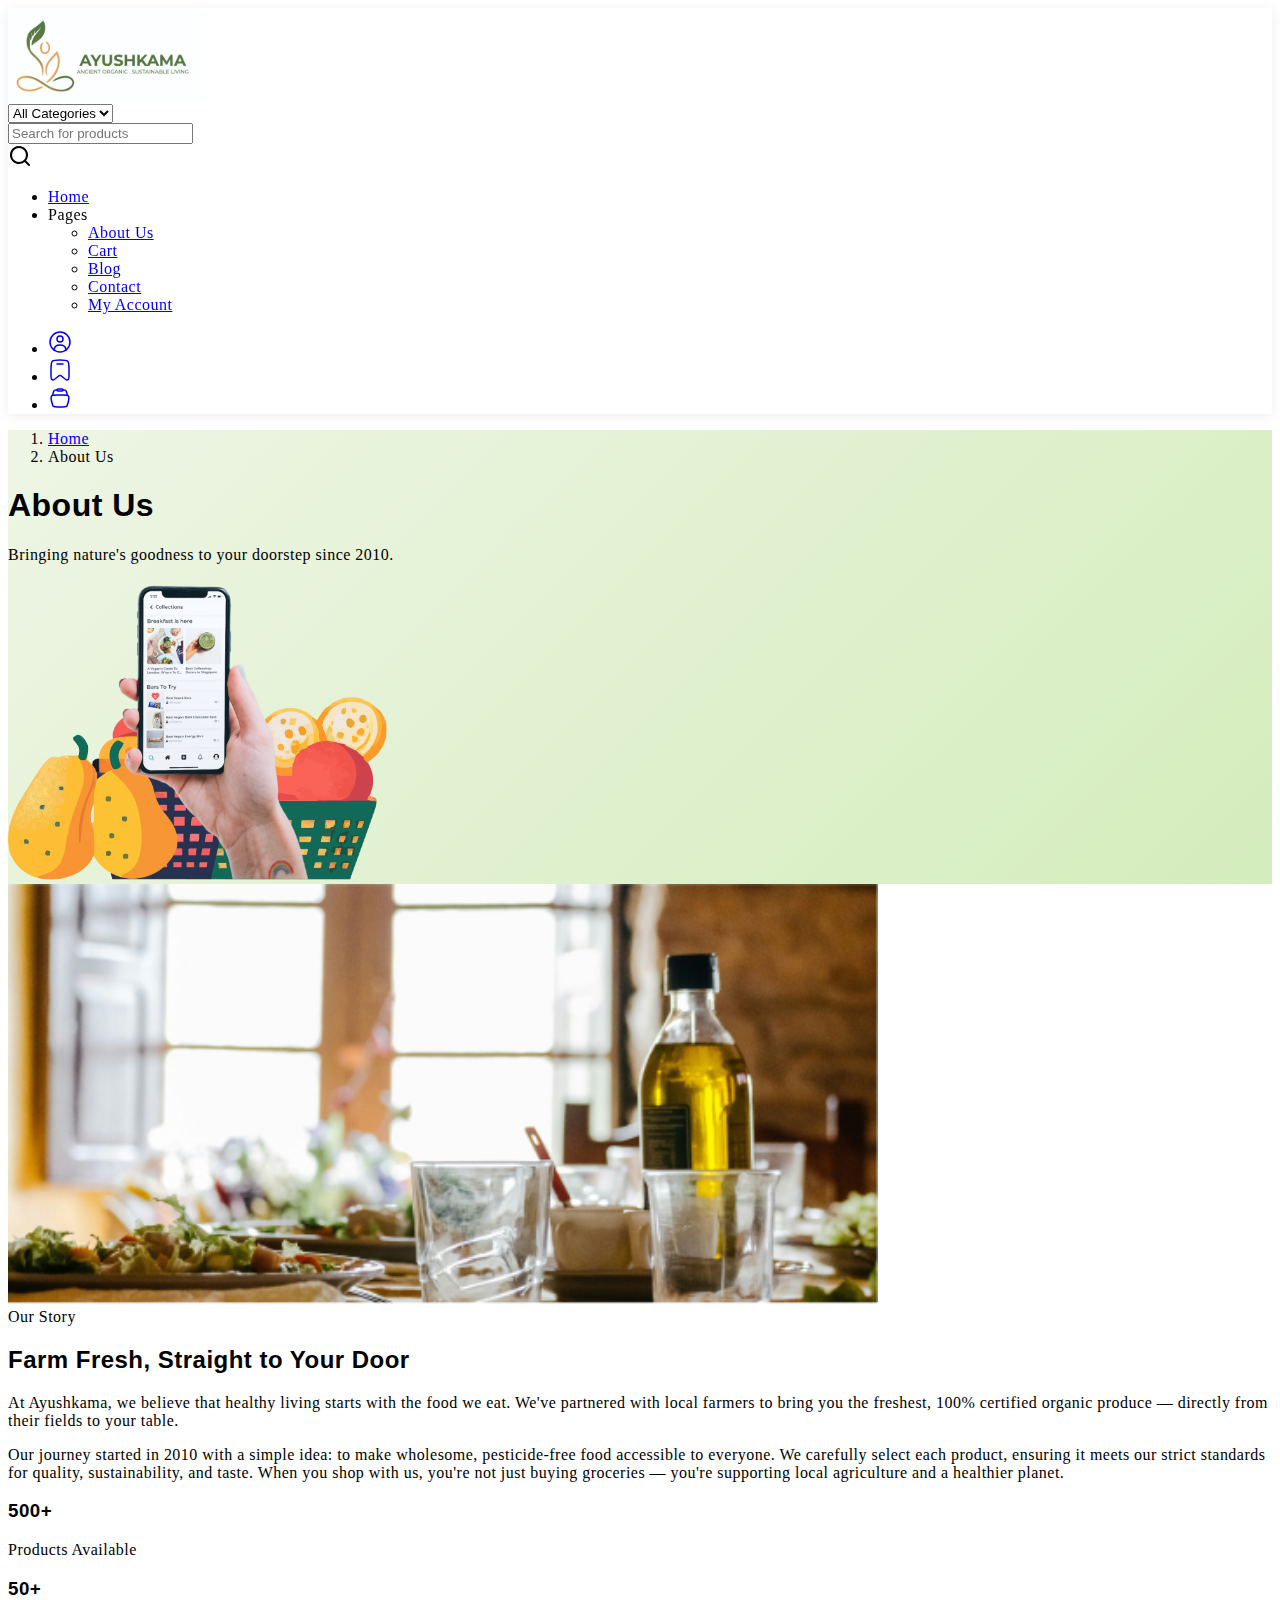
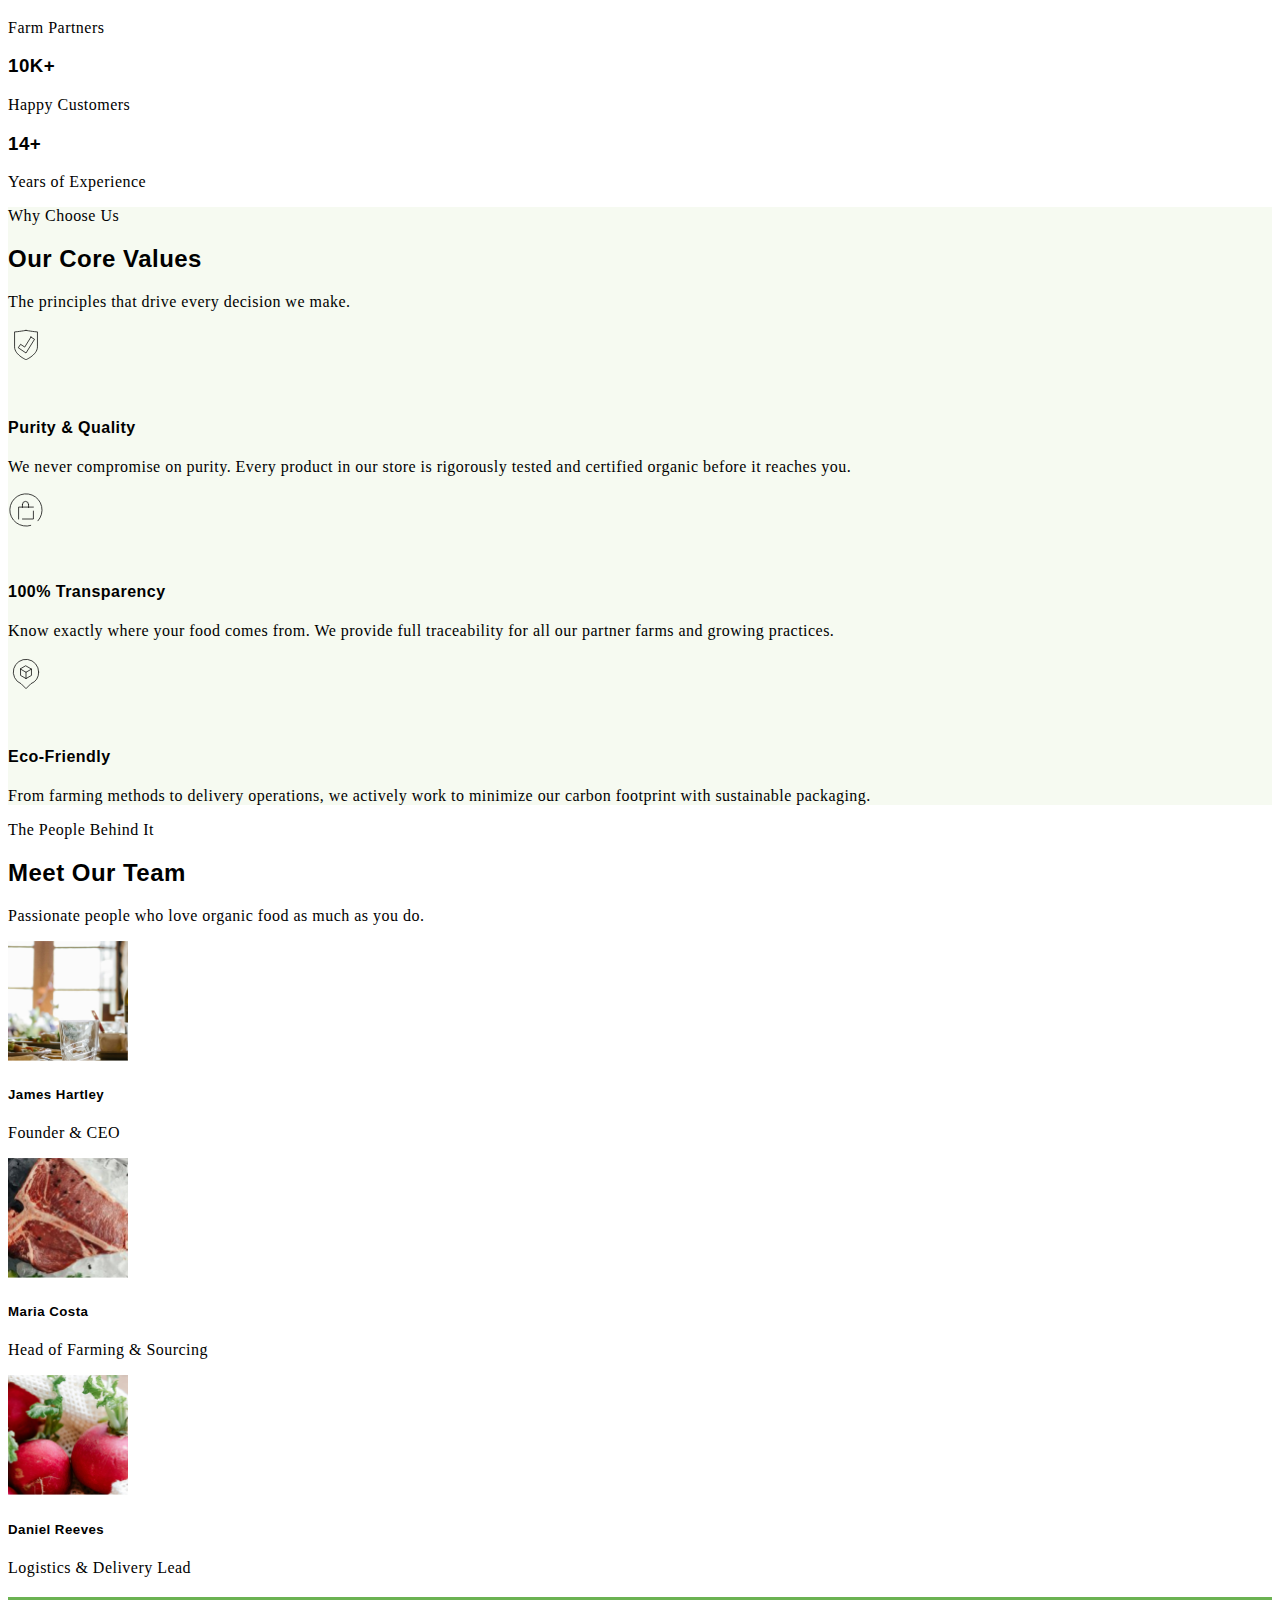
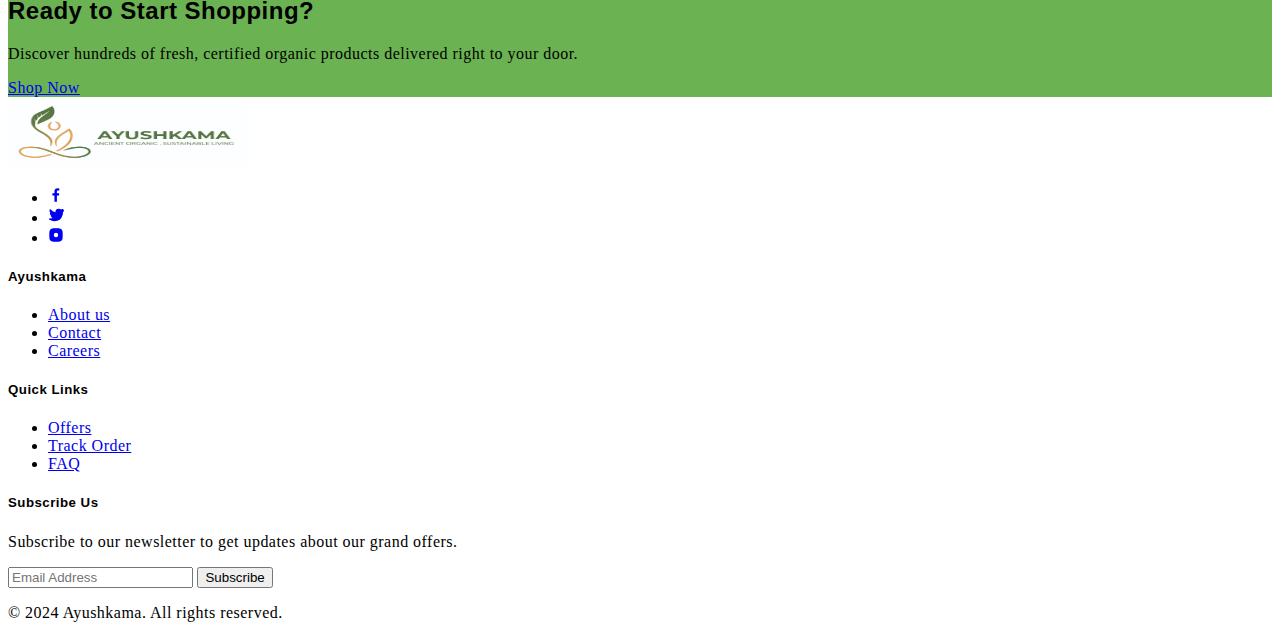
<file: about.html>
<!DOCTYPE html>
<html lang="en">

<head>
    <title>About Us - Ayushkama</title>
    <meta charset="utf-8">
    <meta http-equiv="X-UA-Compatible" content="IE=edge">
    <meta name="viewport" content="width=device-width, initial-scale=1.0">
    <meta name="format-detection" content="telephone=no">
    <meta name="apple-mobile-web-app-capable" content="yes">
    <meta name="author" content="">
    <meta name="keywords" content="organic, grocery, about us">
    <meta name="description" content="Learn about Ayushkama - your source for fresh, 100% organic produce.">

    <link rel="stylesheet" href="https://cdn.jsdelivr.net/npm/swiper@9/swiper-bundle.min.css">
    <link href="https://cdn.jsdelivr.net/npm/bootstrap@5.3.0-alpha3/dist/css/bootstrap.min.css" rel="stylesheet"
        integrity="sha384-KK94CHFLLe+nY2dmCWGMq91rCGa5gtU4mk92HdvYe+M/SXH301p5ILy+dN9+nJOZ" crossorigin="anonymous">
    <link rel="stylesheet" type="text/css" href="css/vendor.css">
    <link rel="stylesheet" type="text/css" href="style.css">
    <link rel="preconnect" href="https://fonts.googleapis.com">
    <link rel="preconnect" href="https://fonts.gstatic.com" crossorigin>
    <link
        href="https://fonts.googleapis.com/css2?family=Nunito:wght@400;700&family=Open+Sans:ital,wght@0,400;0,700;1,400;1,700&display=swap"
        rel="stylesheet">
</head>

<body>

    <svg xmlns="http://www.w3.org/2000/svg" style="display: none;">
        <defs>
            <symbol id="facebook" viewBox="0 0 24 24">
                <path fill="currentColor"
                    d="M15.12 5.32H17V2.14A26.11 26.11 0 0 0 14.26 2c-2.72 0-4.58 1.66-4.58 4.7v2.62H6.61v3.56h3.07V22h3.68v-9.12h3.06l.46-3.56h-3.52V7.05c0-1.05.28-1.73 1.76-1.73Z" />
            </symbol>
            <symbol id="twitter" viewBox="0 0 24 24">
                <path fill="currentColor"
                    d="M22.99 3.95a1 1 0 0 0-1.51-.86 7.48 7.48 0 0 1-1.87.79 5.15 5.15 0 0 0-3.37-1.24 5.23 5.23 0 0 0-5.22 5.06 11.03 11.03 0 0 1-6.81-3.92 1 1 0 0 0-1.64.14A5.28 5.28 0 0 0 3.4 8.68a1 1 0 0 0-.5.89 5.19 5.19 0 0 0 1.57 3.31 1 1 0 0 0-.07.77 5.2 5.2 0 0 0 2.36 2.92 7.47 7.47 0 0 1-3.59.45A1 1 0 0 0 2.45 19.3a12.94 12.94 0 0 0 7.01 2.06 12.79 12.79 0 0 0 12.47-9.36 12.82 12.82 0 0 0 .53-3.65l-.001-.2a5.77 5.77 0 0 0 1.53-4.2Z" />
            </symbol>
            <symbol id="instagram" viewBox="0 0 24 24">
                <path fill="currentColor"
                    d="M17.34 5.46a1.2 1.2 0 1 0 1.2 1.2 1.2 1.2 0 0 0-1.2-1.2Zm4.6 2.42a7.59 7.59 0 0 0-.46-2.43 4.94 4.94 0 0 0-1.16-1.77A4.7 4.7 0 0 0 18.55 2.5a7.3 7.3 0 0 0-2.43-.47C15.06 2 14.72 2 12 2s-3.06 0-4.12.06a7.3 7.3 0 0 0-2.43.47 4.78 4.78 0 0 0-1.77 1.15A4.7 4.7 0 0 0 2.53 5.45a7.3 7.3 0 0 0-.47 2.43C2 8.94 2 9.28 2 12s0 3.06.06 4.12a7.3 7.3 0 0 0 .47 2.43 4.7 4.7 0 0 0 1.15 1.77 4.78 4.78 0 0 0 1.77 1.15 7.3 7.3 0 0 0 2.43.47C8.94 22 9.28 22 12 22s3.06 0 4.12-.06a7.3 7.3 0 0 0 2.43-.47 4.7 4.7 0 0 0 1.77-1.15 4.85 4.85 0 0 0 1.16-1.77 7.59 7.59 0 0 0 .46-2.43c0-1.06.06-1.4.06-4.12s0-3.06-.06-4.12ZM12 15.33A3.33 3.33 0 1 1 15.33 12 3.33 3.33 0 0 1 12 15.33Z" />
            </symbol>
            <symbol id="amazon" viewBox="0 0 24 24">
                <path fill="currentColor"
                    d="M1.04 17.52q.1-.16.32-.02a21.31 21.31 0 0 0 18.62 1.44q.1-.04.29-.12t.27-.12a.36.36 0 0 1 .47.12q.17.24-.11.44c-1.47.9-3.29 1.7-5.46 2.12A16 16 0 0 1 12 22a16 16 0 0 1-10.88-4.16.27.27 0 0 1-.12-.2.22.22 0 0 1 .04-.12Z" />
            </symbol>
            <symbol id="search" viewBox="0 0 24 24">
                <path fill="currentColor"
                    d="M21.71 20.29 18 16.61A9 9 0 1 0 16.61 18l3.68 3.68a1 1 0 0 0 1.42 0 1 1 0 0 0 0-1.39ZM11 18a7 7 0 1 1 7-7 7 7 0 0 1-7 7Z" />
            </symbol>
            <symbol id="user" viewBox="0 0 24 24">
                <g fill="none" stroke="currentColor" stroke-width="1.5">
                    <circle cx="12" cy="9" r="3" />
                    <circle cx="12" cy="12" r="10" />
                    <path stroke-linecap="round" d="M17.97 20c-.16-2.892-1.045-5-5.97-5s-5.81 2.108-5.97 5" />
                </g>
            </symbol>
            <symbol id="wishlist" viewBox="0 0 24 24">
                <g fill="none" stroke="currentColor" stroke-width="1.5">
                    <path
                        d="M21 16.09v-4.992c0-4.29 0-6.433-1.318-7.766C18.364 2 16.242 2 12 2C7.757 2 5.636 2 4.318 3.332C3 4.665 3 6.81 3 11.098v4.993c0 3.096 0 4.645.734 5.321.35.323.792.526 1.263.58.987.113 2.14-.907 4.445-2.946 1.02-.901 1.529-1.352 2.118-1.47a2.6 2.6 0 0 1 .88 0c.59.118 1.099.569 2.118 1.47 2.305 2.039 3.458 3.059 4.445 2.945a2.6 2.6 0 0 0 1.263-.579c.734-.676.734-2.224.734-5.321Z" />
                    <path stroke-linecap="round" d="M15 6H9" />
                </g>
            </symbol>
            <symbol id="shopping-bag" viewBox="0 0 24 24">
                <g fill="none" stroke="currentColor" stroke-width="1.5">
                    <path
                        d="M3.864 16.455c-.858-3.432-1.287-5.147-.386-6.301C4.378 9 6.148 9 9.685 9h4.63c3.538 0 5.306 0 6.207 1.154.901 1.153.472 2.87-.386 6.301-.546 2.183-.818 3.274-1.632 3.91-.814.635-1.939.635-4.189.635h-4.63c-2.25 0-3.375 0-4.189-.635-.814-.636-1.087-1.727-1.632-3.91Z" />
                    <path
                        d="m19.5 9.5-.71-2.605c-.274-1.005-.411-1.507-.692-1.886A2.5 2.5 0 0 0 17 4.172C16.56 4 16.04 4 15 4M4.5 9.5l.71-2.605c.274-1.005.411-1.507.692-1.886A2.5 2.5 0 0 1 7 4.172C7.44 4 7.96 4 9 4" />
                    <path d="M9 4a1 1 0 0 1 1-1h4a1 1 0 1 1 0 2h-4a1 1 0 0 1-1-1Z" />
                </g>
            </symbol>
            <symbol id="package" viewBox="0 0 48 48">
                <path fill="none" stroke="currentColor" stroke-linecap="round" stroke-linejoin="round"
                    d="m24 13.264 7.288 4.21L24 21.681l-7.288-4.209ZM16.712 17.473v8.418L24 30.101l7.288-4.21v-8.418M24 30.1v-8.418M40.905 21.405a16.905 16.905 0 1 0-23.389 15.611L24 43.5l6.484-6.484a16.906 16.906 0 0 0 10.42-15.611" />
            </symbol>
            <symbol id="quality" viewBox="0 0 48 48">
                <path fill="none" stroke="currentColor" stroke-linecap="round" stroke-linejoin="round"
                    d="m30.59 13.45 4.77 2.94L24 34.68l-10.33-7 3.11-4.6 5.52 3.71 8.26-13.38ZM24 4.5S12.74 6.5 8.75 6.5v20a11.16 11.16 0 0 0 .8 4.1 15 15 0 0 0 2 3.61 22 22 0 0 0 2.81 3.07 34.47 34.47 0 0 0 3 2.48 34 34 0 0 0 2.89 1.86c1 .59 1.71 1 2.13 1.19l1 .49a1.44 1.44 0 0 0 1.24 0l1-.49c.42-.2 1.13-.6 2.13-1.19a34 34 0 0 0 2.89-1.86 34.47 34.47 0 0 0 3-2.48 22 22 0 0 0 2.81-3.07 15 15 0 0 0 2-3.61 11.16 11.16 0 0 0 .8-4.1v-20c-3.99.03-15.25-2-15.25-2" />
            </symbol>
            <symbol id="secure" viewBox="0 0 48 48">
                <path fill="none" stroke="currentColor" stroke-linecap="round" stroke-linejoin="round"
                    d="M14.134 36V20.11h19.732M19.279 36h14.587V25.45m-14.62-8.844a4.087 4.087 0 1 1 8.174 0m0 0v4.023m-8.172-4.108v4.108M30.288 44.566a21.516 21.516 0 1 1 9.69-6.18" />
            </symbol>
        </defs>
    </svg>

    <div class="preloader-wrapper">
        <div class="preloader"></div>
    </div>

    <!-- HEADER -->
    <header>
        <div class="container-fluid">
            <div class="row py-3 border-bottom">
                <div
                    class="col-sm-4 col-lg-3 text-center text-sm-start d-flex gap-3 justify-content-center justify-content-md-start">
                    <div class="d-flex align-items-center my-3 my-sm-0">
                        <a href="index.html" class="site-logo">
                            <img src="images/ayushkama-logo.jpg" alt="logo" class="img-fluid">
                        </a>
                    </div>
                </div>
                <div class="col-sm-6 offset-sm-2 offset-md-0 col-lg-3">
                    <div class="search-bar row bg-light p-2 rounded-4">
                        <div class="col-md-4 d-none d-md-block">
                            <select class="form-select border-0 bg-transparent">
                                <option>All Categories</option>
                                <option>Groceries</option>
                                <option>Drinks</option>
                                <option>Chocolates</option>
                            </select>
                        </div>
                        <div class="col-11 col-md-7">
                            <input type="text" class="form-control border-0 bg-transparent"
                                placeholder="Search for products">
                        </div>
                        <div class="col-1">
                            <svg width="24" height="24">
                                <use xlink:href="#search"></use>
                            </svg>
                        </div>
                    </div>
                </div>
                <div class="col-lg-4">
                    <ul
                        class="navbar-nav list-unstyled d-flex flex-row gap-3 gap-lg-5 justify-content-center flex-wrap align-items-center mb-0 fw-bold text-uppercase text-dark">
                        <li class="nav-item"><a href="index.html" class="nav-link">Home</a></li>
                        <li class="nav-item dropdown">
                            <a class="nav-link dropdown-toggle pe-3" role="button" data-bs-toggle="dropdown"
                                aria-expanded="false">Pages</a>
                            <ul class="dropdown-menu border-0 p-3 rounded-0 shadow">
                                <li><a href="about.html" class="dropdown-item">About Us</a></li>
                                <li><a href="cart.html" class="dropdown-item">Cart</a></li>
                                <li><a href="index.html" class="dropdown-item">Blog</a></li>
                                <li><a href="contact.html" class="dropdown-item">Contact</a></li>
                                <li><a href="index.html" class="dropdown-item">My Account</a></li>
                            </ul>
                        </li>
                    </ul>
                </div>
                <div
                    class="col-sm-8 col-lg-2 d-flex gap-5 align-items-center justify-content-center justify-content-sm-end">
                    <ul class="d-flex justify-content-end list-unstyled m-0">
                        <li><a href="#" class="p-2 mx-1"><svg width="24" height="24">
                                    <use xlink:href="#user"></use>
                                </svg></a></li>
                        <li><a href="#" class="p-2 mx-1"><svg width="24" height="24">
                                    <use xlink:href="#wishlist"></use>
                                </svg></a></li>
                        <li><a href="cart.html" class="p-2 mx-1 position-relative" id="cart-icon-link"><svg width="24"
                                    height="24">
                                    <use xlink:href="#shopping-bag"></use>
                                </svg>
                                <span id="cart-count"
                                    class="position-absolute top-0 start-100 translate-middle badge rounded-pill bg-danger"
                                    style="font-size:0.65rem; display:none;">0</span></a></li>
                    </ul>
                </div>
            </div>
        </div>
    </header>

    <!-- HERO BANNER -->
    <section class="py-5" style="background: linear-gradient(135deg, #eef5e5 0%, #d4edbc 100%);">
        <div class="container-lg py-4">
            <div class="row align-items-center">
                <div class="col-lg-7">
                    <nav aria-label="breadcrumb" class="mb-3">
                        <ol class="breadcrumb mb-0">
                            <li class="breadcrumb-item"><a href="index.html"
                                    class="text-decoration-none text-muted">Home</a></li>
                            <li class="breadcrumb-item active text-dark fw-bold" aria-current="page">About Us</li>
                        </ol>
                    </nav>
                    <h1 class="display-3 fw-bold text-dark mb-0">About Us</h1>
                    <p class="fs-5 text-secondary mt-3">Bringing nature's goodness to your doorstep since 2010.</p>
                </div>
                <div class="col-lg-5 text-center">
                    <img src="images/banner-onlineapp.png" alt="About Us" class="img-fluid" style="max-height:300px;">
                </div>
            </div>
        </div>
    </section>

    <!-- OUR STORY -->
    <section class="py-5 mt-4">
        <div class="container-lg">
            <div class="row align-items-center g-5">
                <div class="col-lg-6">
                    <img src="images/post-thumbnail-1.jpg" alt="Our Farm" class="img-fluid rounded-4 shadow-sm w-100"
                        style="object-fit:cover; height:420px;">
                </div>
                <div class="col-lg-6">
                    <span class="text-primary fw-bold text-uppercase small letter-spacing-2">Our Story</span>
                    <h2 class="display-5 fw-bold mt-2 mb-4">Farm Fresh, Straight to Your Door</h2>
                    <p class="fs-5 text-secondary">At Ayushkama, we believe that healthy living starts with the food we
                        eat. We've partnered with local farmers to bring you the freshest, 100% certified organic
                        produce — directly from their fields to your table.</p>
                    <p class="text-body-secondary mb-4">Our journey started in 2010 with a simple idea: to make
                        wholesome, pesticide-free food accessible to everyone. We carefully select each product,
                        ensuring it meets our strict standards for quality, sustainability, and taste. When you shop
                        with us, you're not just buying groceries — you're supporting local agriculture and a healthier
                        planet.</p>
                    <div class="row g-3 mt-2">
                        <div class="col-6">
                            <div class="text-center p-4 rounded-4 bg-light">
                                <h3 class="fw-bold text-primary mb-0">500+</h3>
                                <p class="text-secondary mb-0 small">Products Available</p>
                            </div>
                        </div>
                        <div class="col-6">
                            <div class="text-center p-4 rounded-4 bg-light">
                                <h3 class="fw-bold text-primary mb-0">50+</h3>
                                <p class="text-secondary mb-0 small">Farm Partners</p>
                            </div>
                        </div>
                        <div class="col-6">
                            <div class="text-center p-4 rounded-4 bg-light">
                                <h3 class="fw-bold text-primary mb-0">10K+</h3>
                                <p class="text-secondary mb-0 small">Happy Customers</p>
                            </div>
                        </div>
                        <div class="col-6">
                            <div class="text-center p-4 rounded-4 bg-light">
                                <h3 class="fw-bold text-primary mb-0">14+</h3>
                                <p class="text-secondary mb-0 small">Years of Experience</p>
                            </div>
                        </div>
                    </div>
                </div>
            </div>
        </div>
    </section>

    <!-- CORE VALUES -->
    <section class="py-5" style="background-color: #f6faf1;">
        <div class="container-lg">
            <div class="text-center mb-5">
                <span class="text-primary fw-bold text-uppercase small">Why Choose Us</span>
                <h2 class="display-5 fw-bold mt-2">Our Core Values</h2>
                <p class="text-secondary">The principles that drive every decision we make.</p>
            </div>
            <div class="row g-4">
                <div class="col-md-4">
                    <div class="card border-0 shadow-sm rounded-4 p-4 h-100 text-center">
                        <div class="text-primary mb-3 mx-auto bg-light rounded-circle d-flex align-items-center justify-content-center"
                            style="width:70px;height:70px;">
                            <svg width="36" height="36">
                                <use xlink:href="#quality"></use>
                            </svg>
                        </div>
                        <h4 class="fw-bold">Purity &amp; Quality</h4>
                        <p class="text-secondary mt-3 mb-0">We never compromise on purity. Every product in our store is
                            rigorously tested and certified organic before it reaches you.</p>
                    </div>
                </div>
                <div class="col-md-4">
                    <div class="card border-0 shadow-sm rounded-4 p-4 h-100 text-center">
                        <div class="text-primary mb-3 mx-auto bg-light rounded-circle d-flex align-items-center justify-content-center"
                            style="width:70px;height:70px;">
                            <svg width="36" height="36">
                                <use xlink:href="#secure"></use>
                            </svg>
                        </div>
                        <h4 class="fw-bold">100% Transparency</h4>
                        <p class="text-secondary mt-3 mb-0">Know exactly where your food comes from. We provide full
                            traceability for all our partner farms and growing practices.</p>
                    </div>
                </div>
                <div class="col-md-4">
                    <div class="card border-0 shadow-sm rounded-4 p-4 h-100 text-center">
                        <div class="text-primary mb-3 mx-auto bg-light rounded-circle d-flex align-items-center justify-content-center"
                            style="width:70px;height:70px;">
                            <svg width="36" height="36">
                                <use xlink:href="#package"></use>
                            </svg>
                        </div>
                        <h4 class="fw-bold">Eco-Friendly</h4>
                        <p class="text-secondary mt-3 mb-0">From farming methods to delivery operations, we actively
                            work to minimize our carbon footprint with sustainable packaging.</p>
                    </div>
                </div>
            </div>
        </div>
    </section>

    <!-- TEAM SECTION -->
    <section class="py-5">
        <div class="container-lg">
            <div class="text-center mb-5">
                <span class="text-primary fw-bold text-uppercase small">The People Behind It</span>
                <h2 class="display-5 fw-bold mt-2">Meet Our Team</h2>
                <p class="text-secondary">Passionate people who love organic food as much as you do.</p>
            </div>
            <div class="row g-4 justify-content-center">
                <div class="col-md-3 col-sm-6">
                    <div class="card border-0 text-center p-3">
                        <img src="images/post-thumbnail-1.jpg" alt="Team Member"
                            class="rounded-circle img-fluid mx-auto mb-3"
                            style="width:120px;height:120px;object-fit:cover;">
                        <h5 class="fw-bold mb-0">James Hartley</h5>
                        <p class="text-primary small mb-0">Founder &amp; CEO</p>
                    </div>
                </div>
                <div class="col-md-3 col-sm-6">
                    <div class="card border-0 text-center p-3">
                        <img src="images/post-thumbnail-2.jpg" alt="Team Member"
                            class="rounded-circle img-fluid mx-auto mb-3"
                            style="width:120px;height:120px;object-fit:cover;">
                        <h5 class="fw-bold mb-0">Maria Costa</h5>
                        <p class="text-primary small mb-0">Head of Farming &amp; Sourcing</p>
                    </div>
                </div>
                <div class="col-md-3 col-sm-6">
                    <div class="card border-0 text-center p-3">
                        <img src="images/post-thumbnail-3.jpg" alt="Team Member"
                            class="rounded-circle img-fluid mx-auto mb-3"
                            style="width:120px;height:120px;object-fit:cover;">
                        <h5 class="fw-bold mb-0">Daniel Reeves</h5>
                        <p class="text-primary small mb-0">Logistics &amp; Delivery Lead</p>
                    </div>
                </div>
            </div>
        </div>
    </section>

    <!-- CTA NEWSLETTER STYLE -->
    <section class="py-5" style="background-color: var(--bs-primary);">
        <div class="container-lg text-center text-white py-3">
            <h2 class="display-5 fw-bold mb-3">Ready to Start Shopping?</h2>
            <p class="fs-5 mb-4 opacity-75">Discover hundreds of fresh, certified organic products delivered right to
                your door.</p>
            <a href="index.html"
                class="btn btn-warning btn-lg px-5 py-3 text-dark fw-bold text-uppercase rounded-pill">Shop Now</a>
        </div>
    </section>

    <!-- FOOTER -->
    <footer class="py-5">
        <div class="container-lg">
            <div class="row">
                <div class="col-lg-3 col-md-6 col-sm-6">
                    <div class="footer-menu">
                        <img src="images/ayushkama-logo.jpg" width="240" height="70" alt="logo">
                        <div class="social-links mt-3">
                            <ul class="d-flex list-unstyled gap-2">
                                <li><a href="#" class="btn btn-outline-light"><svg width="16" height="16">
                                            <use xlink:href="#facebook"></use>
                                        </svg></a></li>
                                <li><a href="#" class="btn btn-outline-light"><svg width="16" height="16">
                                            <use xlink:href="#twitter"></use>
                                        </svg></a></li>
                                <li><a href="#" class="btn btn-outline-light"><svg width="16" height="16">
                                            <use xlink:href="#instagram"></use>
                                        </svg></a></li>
                            </ul>
                        </div>
                    </div>
                </div>
                <div class="col-md-2 col-sm-6">
                    <div class="footer-menu">
                        <h5 class="widget-title">Ayushkama</h5>
                        <ul class="menu-list list-unstyled">
                            <li class="menu-item"><a href="about.html" class="nav-link">About us</a></li>
                            <li class="menu-item"><a href="contact.html" class="nav-link">Contact</a></li>
                            <li class="menu-item"><a href="#" class="nav-link">Careers</a></li>
                        </ul>
                    </div>
                </div>
                <div class="col-md-2 col-sm-6">
                    <div class="footer-menu">
                        <h5 class="widget-title">Quick Links</h5>
                        <ul class="menu-list list-unstyled">
                            <li class="menu-item"><a href="#" class="nav-link">Offers</a></li>
                            <li class="menu-item"><a href="#" class="nav-link">Track Order</a></li>
                            <li class="menu-item"><a href="#" class="nav-link">FAQ</a></li>
                        </ul>
                    </div>
                </div>
                <div class="col-lg-3 col-md-6 col-sm-6">
                    <div class="footer-menu">
                        <h5 class="widget-title">Subscribe Us</h5>
                        <p>Subscribe to our newsletter to get updates about our grand offers.</p>
                        <form class="d-flex mt-3 gap-0" action="index.html">
                            <input class="form-control rounded-start rounded-0 bg-light" type="email"
                                placeholder="Email Address" aria-label="Email Address">
                            <button class="btn btn-dark rounded-end rounded-0" type="submit">Subscribe</button>
                        </form>
                    </div>
                </div>
            </div>
        </div>
    </footer>
    <div id="footer-bottom">
        <div class="container-lg">
            <div class="row">
                <div class="col-md-6 copyright">
                    <p>&copy; 2024 Ayushkama. All rights reserved.</p>
                </div>
            </div>
        </div>
    </div>

    <script src="js/jquery-1.11.0.min.js"></script>
    <script src="https://cdn.jsdelivr.net/npm/swiper@9/swiper-bundle.min.js"></script>
    <script src="https://cdn.jsdelivr.net/npm/bootstrap@5.3.0-alpha3/dist/js/bootstrap.bundle.min.js"
        integrity="sha384-ENjdO4Dr2bkBIFxQpeoTz1HIcje39Wm4jDKdf19U8gI4ddQ3GYNS7NTKfAdVQSZe"
        crossorigin="anonymous"></script>
    <script src="js/plugins.js"></script>
    <script src="js/script.js"></script>
    <script src="js/cart.js"></script>
</body>

</html>
</file>
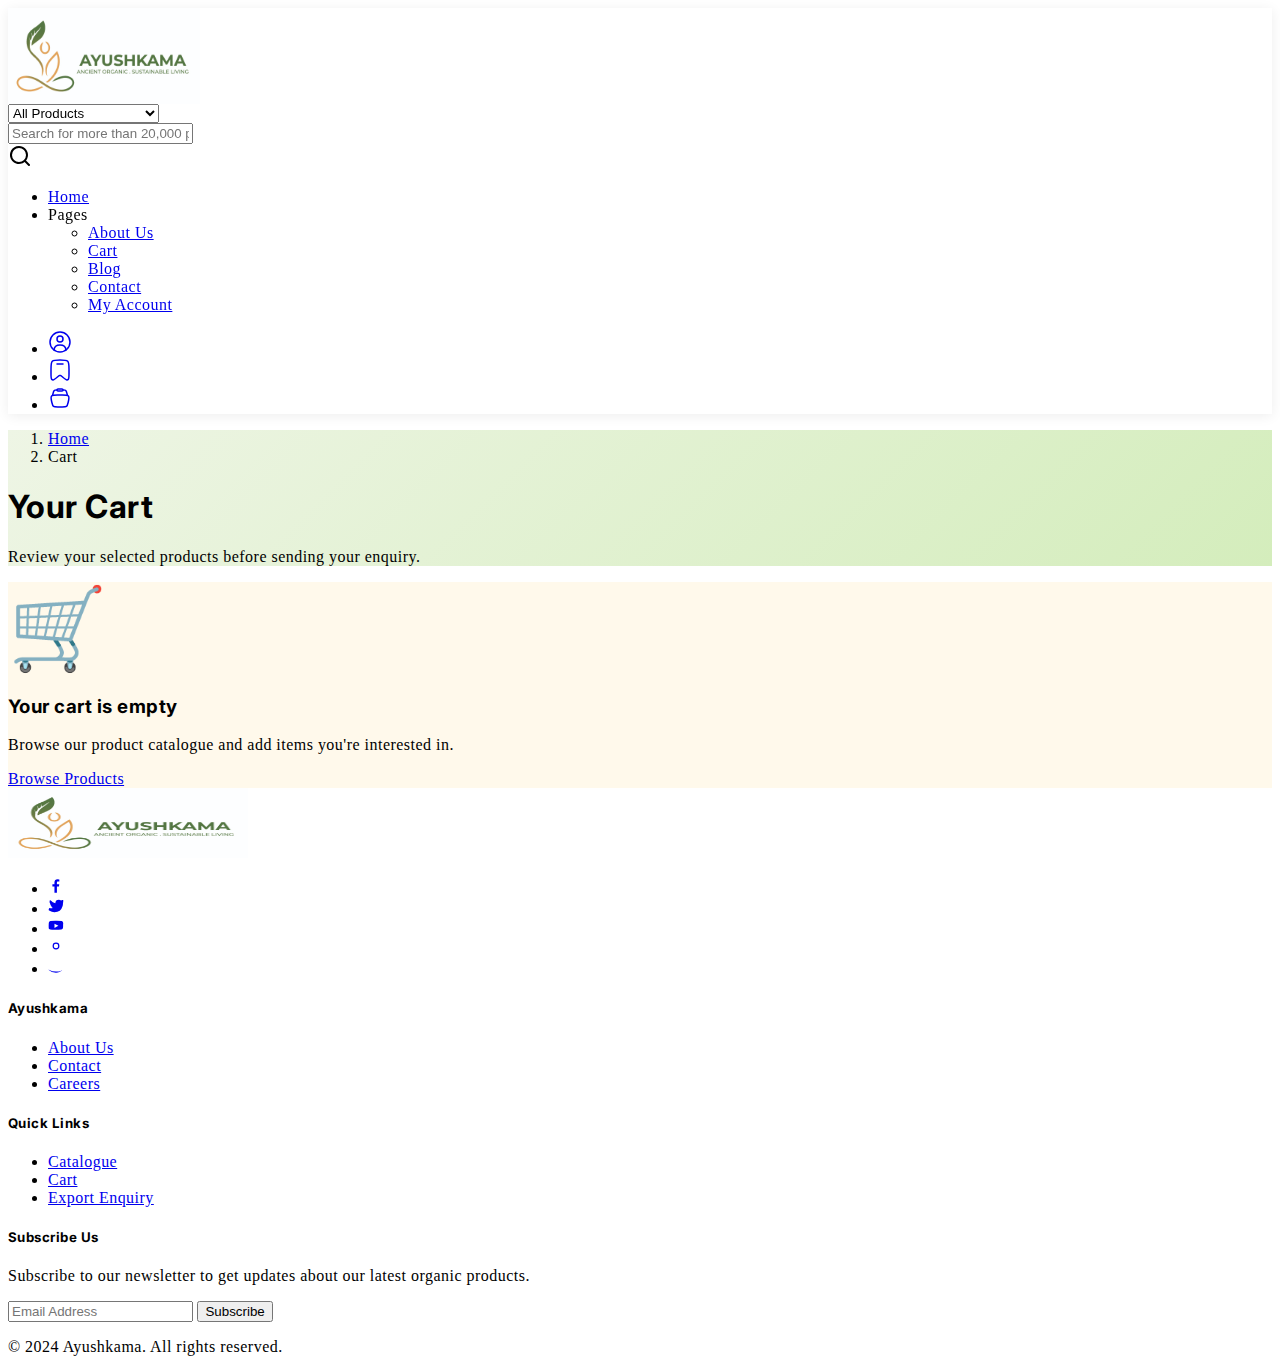
<file: cart.html>
<!DOCTYPE html>
<html lang="en">

<head>
    <title>Cart — Ayushkama Organic Superfoods</title>
    <meta charset="utf-8">
    <meta http-equiv="X-UA-Compatible" content="IE=edge">
    <meta name="viewport" content="width=device-width, initial-scale=1.0">
    <meta name="description" content="Your product enquiry cart — Ayushkama certified organic superfoods.">

    <link rel="stylesheet" href="https://cdn.jsdelivr.net/npm/swiper@9/swiper-bundle.min.css">
    <link href="https://cdn.jsdelivr.net/npm/bootstrap@5.3.0-alpha3/dist/css/bootstrap.min.css" rel="stylesheet"
        integrity="sha384-KK94CHFLLe+nY2dmCWGMq91rCGa5gtU4mk92HdvYe+M/SXH301p5ILy+dN9+nJOZ" crossorigin="anonymous">
    <link rel="stylesheet" type="text/css" href="css/vendor.css">
    <link rel="stylesheet" type="text/css" href="style.css">
    <link rel="preconnect" href="https://fonts.googleapis.com">
    <link rel="preconnect" href="https://fonts.gstatic.com" crossorigin>
    <link href="https://fonts.googleapis.com/css2?family=Inter:wght@400;500;600;700;800&display=swap" rel="stylesheet">

    <style>
        .cart-product-img {
            width: 72px;
            height: 72px;
            object-fit: contain;
            background: #f9f9f9;
            padding: 6px;
        }

        .cart-table th {
            font-size: 0.78rem;
            text-transform: uppercase;
            letter-spacing: 0.06em;
            color: #888;
            border-bottom: 2px solid #eee;
            font-weight: 600;
        }

        .cart-table td {
            vertical-align: middle;
            border-color: #f3f3f3;
            padding: 1rem 0.75rem;
        }

        .cart-summary-card {
            background: var(--bs-secondary);
            color: #fff;
            border-radius: 16px;
            padding: 32px;
        }

        .cart-summary-card h5 {
            color: rgba(255, 255, 255, 0.75);
            font-size: 0.8rem;
            text-transform: uppercase;
            letter-spacing: 0.08em;
        }

        .cart-total-number {
            font-size: 2.5rem;
            font-weight: 800;
            color: #fff;
            line-height: 1;
        }

        .btn-enquiry {
            background: #f7a422;
            color: #fff;
            border: none;
            border-radius: 999px;
            padding: 12px 28px;
            font-weight: 700;
            font-size: 0.95rem;
            width: 100%;
            transition: background 0.25s ease, transform 0.2s ease;
        }

        .btn-enquiry:hover {
            background: #e5941a;
            color: #fff;
            transform: translateY(-2px);
        }

        #cart-empty-msg {
            display: none;
        }
    </style>
</head>

<body>

    <!-- SVG Sprite (minimal set needed for this page) -->
    <svg xmlns="http://www.w3.org/2000/svg" style="display: none;">
        <defs>
            <symbol id="facebook" viewBox="0 0 24 24">
                <path fill="currentColor"
                    d="M15.12 5.32H17V2.14A26.11 26.11 0 0 0 14.26 2c-2.72 0-4.58 1.66-4.58 4.7v2.62H6.61v3.56h3.07V22h3.68v-9.12h3.06l.46-3.56h-3.52V7.05c0-1.05.28-1.73 1.76-1.73Z" />
            </symbol>
            <symbol id="instagram" viewBox="0 0 24 24">
                <path fill="currentColor"
                    d="M12 6.87A5.13 5.13 0 1 0 17.14 12A5.12 5.12 0 0 0 12 6.87Zm0 8.46A3.33 3.33 0 1 1 15.33 12A3.33 3.33 0 0 1 12 15.33Z" />
            </symbol>
            <symbol id="twitter" viewBox="0 0 24 24">
                <path fill="currentColor"
                    d="M22.991 3.95a1 1 0 0 0-1.51-.86a7.48 7.48 0 0 1-1.874.794a5.152 5.152 0 0 0-3.374-1.242a5.232 5.232 0 0 0-5.223 5.063a11.032 11.032 0 0 1-6.814-3.924a1 1 0 0 0-1.642.135A5.276 5.276 0 0 0 3.311 8.63a5.185 5.185 0 0 0 1.568 3.312a5.204 5.204 0 0 0 2.362 2.922a7.465 7.465 0 0 1-3.59.448A1 1 0 0 0 2.45 19.3a12.942 12.942 0 0 0 7.01 2.061a12.788 12.788 0 0 0 12.465-9.363a12.822 12.822 0 0 0 .535-3.646Z" />
            </symbol>
            <symbol id="youtube" viewBox="0 0 24 24">
                <path fill="currentColor"
                    d="M23 9.71a8.5 8.5 0 0 0-.91-4.13a2.92 2.92 0 0 0-1.72-1A78.36 78.36 0 0 0 12 4.27a78.45 78.45 0 0 0-8.34.3a2.87 2.87 0 0 0-1.46.74c-.9.83-1 2.25-1.1 3.45a48.29 48.29 0 0 0 0 6.48a3.14 3.14 0 0 0 .71 1.36a2.86 2.86 0 0 0 1.49.78a45.18 45.18 0 0 0 6.5.33c3.5.05 6.57 0 10.2-.28a2.88 2.88 0 0 0 1.53-.78a2.49 2.49 0 0 0 .61-1a10.58 10.58 0 0 0 .52-3.4c.04-.56.04-3.94.04-4.54ZM9.74 14.85V8.66l5.92 3.11c-1.66.92-3.85 1.96-5.92 3.08Z" />
            </symbol>
            <symbol id="amazon" viewBox="0 0 24 24">
                <path fill="currentColor"
                    d="M1.04 17.52q.1-.16.32-.02a21.308 21.308 0 0 0 10.88 2.9a21.524 21.524 0 0 0 7.74-1.46q.56-.22.56-.24a.356.356 0 0 1 .47.12q.17.24-.11.44a14.99 14.99 0 0 1-3.84 1.58A16.175 16.175 0 0 1 12 22a16.017 16.017 0 0 1-10.88-4.16a.273.273 0 0 1-.12-.2a.215.215 0 0 1 .04-.12Z" />
            </symbol>
            <symbol id="shopping-bag" viewBox="0 0 24 24">
                <g fill="none" stroke="currentColor" stroke-width="1.5">
                    <path
                        d="M3.864 16.455c-.858-3.432-1.287-5.147-.386-6.301C4.378 9 6.148 9 9.685 9h4.63c3.538 0 5.306 0 6.207 1.154c.901 1.153.472 2.87-.386 6.301c-.546 2.183-.818 3.274-1.632 3.91c-.814.635-1.939.635-4.189.635h-4.63c-2.25 0-3.375 0-4.189-.635c-.814-.636-1.087-1.727-1.632-3.91Z" />
                    <path
                        d="m19.5 9.5-.71-2.605c-.274-1.005-.411-1.507-.692-1.886A2.5 2.5 0 0 0 17 4.172C16.56 4 16.04 4 15 4M4.5 9.5l.71-2.605c.274-1.005.411-1.507.692-1.886A2.5 2.5 0 0 1 7 4.172C7.44 4 7.96 4 9 4" />
                    <path d="M9 4a1 1 0 0 1 1-1h4a1 1 0 1 1 0 2h-4a1 1 0 0 1-1-1Z" />
                </g>
            </symbol>
            <symbol id="user" viewBox="0 0 24 24">
                <g fill="none" stroke="currentColor" stroke-width="1.5">
                    <circle cx="12" cy="9" r="3" />
                    <circle cx="12" cy="12" r="10" />
                    <path stroke-linecap="round" d="M17.97 20c-.16-2.892-1.045-5-5.97-5s-5.81 2.108-5.97 5" />
                </g>
            </symbol>
            <symbol id="wishlist" viewBox="0 0 24 24">
                <g fill="none" stroke="currentColor" stroke-width="1.5">
                    <path
                        d="M21 16.09v-4.992c0-4.29 0-6.433-1.318-7.766C18.364 2 16.242 2 12 2C7.757 2 5.636 2 4.318 3.332C3 4.665 3 6.81 3 11.098v4.993c0 3.096 0 4.645.734 5.321c.35.323.792.526 1.263.58c.987.113 2.14-.907 4.445-2.946c1.02-.901 1.529-1.352 2.118-1.47c.29-.06.59-.06.88 0c.59.118 1.099.569 2.118 1.47c2.305 2.039 3.458 3.059 4.445 2.945c.47-.053.913-.256 1.263-.579c.734-.676.734-2.224.734-5.321Z" />
                    <path stroke-linecap="round" d="M15 6H9" />
                </g>
            </symbol>
            <symbol id="menu" viewBox="0 0 24 24">
                <path fill="currentColor"
                    d="M2 6a1 1 0 0 1 1-1h18a1 1 0 1 1 0 2H3a1 1 0 0 1-1-1m0 6.032a1 1 0 0 1 1-1h18a1 1 0 1 1 0 2H3a1 1 0 0 1-1-1m1 5.033a1 1 0 1 0 0 2h18a1 1 0 0 0 0-2z" />
            </symbol>
            <symbol id="trash" viewBox="0 0 24 24">
                <path fill="currentColor"
                    d="M10 18a1 1 0 0 0 1-1v-6a1 1 0 0 0-2 0v6a1 1 0 0 0 1 1ZM20 6h-4V5a3 3 0 0 0-3-3h-2a3 3 0 0 0-3 3v1H4a1 1 0 0 0 0 2h1v11a3 3 0 0 0 3 3h8a3 3 0 0 0 3-3V8h1a1 1 0 0 0 0-2ZM10 5a1 1 0 0 1 1-1h2a1 1 0 0 1 1 1v1h-4Zm7 14a1 1 0 0 1-1 1H8a1 1 0 0 1-1-1V8h10Zm-3-1a1 1 0 0 0 1-1v-6a1 1 0 0 0-2 0v6a1 1 0 0 0 1 1Z" />
            </symbol>
        </defs>
    </svg>

    <!-- Preloader -->
    <div class="preloader-wrapper">
        <div class="preloader"></div>
    </div>

    <!-- ===== HEADER ===== -->
    <header>
        <div class="container-fluid">
            <div class="row py-3 border-bottom">

                <div
                    class="col-sm-4 col-lg-3 text-center text-sm-start d-flex gap-3 justify-content-center justify-content-md-start">
                    <div class="d-flex align-items-center my-3 my-sm-0">
                        <a href="index.html" class="site-logo">
                            <img src="images/ayushkama-logo.jpg" alt="logo" class="img-fluid">
                        </a>
                    </div>
                </div>

                <div class="col-sm-6 offset-sm-2 offset-md-0 col-lg-3">
                    <div class="search-bar row bg-light p-2 rounded-4">
                        <div class="col-md-4 d-none d-md-block">
                            <select class="form-select border-0 bg-transparent">
                                <option>All Products</option>
                                <option>Immunity &amp; Vitality</option>
                                <option>Functional Flours</option>
                                <option>Seeds &amp; Healthy Fats</option>
                                <option>Wellness Snacks</option>
                                <option>Natural Sweeteners</option>
                                <option>Organic Inputs</option>
                            </select>
                        </div>
                        <div class="col-11 col-md-7">
                            <form class="text-center" action="index.html" method="get">
                                <input type="text" class="form-control border-0 bg-transparent"
                                    placeholder="Search for more than 20,000 products">
                            </form>
                        </div>
                        <div class="col-1">
                            <svg xmlns="http://www.w3.org/2000/svg" width="24" height="24" viewBox="0 0 24 24">
                                <path fill="currentColor"
                                    d="M21.71 20.29L18 16.61A9 9 0 1 0 16.61 18l3.68 3.68a1 1 0 0 0 1.42 0a1 1 0 0 0 0-1.39ZM11 18a7 7 0 1 1 7-7a7 7 0 0 1-7 7Z" />
                            </svg>
                        </div>
                    </div>
                </div>

                <div class="col-lg-4">
                    <ul
                        class="navbar-nav list-unstyled d-flex flex-row gap-3 gap-lg-5 justify-content-center flex-wrap align-items-center mb-0 fw-bold text-uppercase text-dark">
                        <li class="nav-item"><a href="index.html" class="nav-link">Home</a></li>
                        <li class="nav-item dropdown">
                            <a class="nav-link dropdown-toggle pe-3" role="button" id="pages" data-bs-toggle="dropdown"
                                aria-expanded="false">Pages</a>
                            <ul class="dropdown-menu border-0 p-3 rounded-0 shadow" aria-labelledby="pages">
                                <li><a href="about.html" class="dropdown-item">About Us </a></li>
                                <li><a href="cart.html" class="dropdown-item">Cart </a></li>
                                <li><a href="index.html" class="dropdown-item">Blog </a></li>
                                <li><a href="contact.html" class="dropdown-item">Contact </a></li>
                                <li><a href="index.html" class="dropdown-item">My Account </a></li>
                            </ul>
                        </li>
                    </ul>
                </div>

                <div
                    class="col-sm-8 col-lg-2 d-flex gap-5 align-items-center justify-content-center justify-content-sm-end">
                    <ul class="d-flex justify-content-end list-unstyled m-0">
                        <li>
                            <a href="#" class="p-2 mx-1">
                                <svg width="24" height="24">
                                    <use xlink:href="#user"></use>
                                </svg>
                            </a>
                        </li>
                        <li>
                            <a href="#" class="p-2 mx-1">
                                <svg width="24" height="24">
                                    <use xlink:href="#wishlist"></use>
                                </svg>
                            </a>
                        </li>
                        <li>
                            <a href="cart.html" class="p-2 mx-1 position-relative" id="cart-icon-link">
                                <svg width="24" height="24">
                                    <use xlink:href="#shopping-bag"></use>
                                </svg>
                                <span id="cart-count"
                                    class="position-absolute top-0 start-100 translate-middle badge rounded-pill bg-danger"
                                    style="font-size:0.65rem; display:none;">0</span>
                            </a>
                        </li>
                    </ul>
                </div>

            </div>
        </div>
    </header>

    <!-- ===== HERO BANNER ===== -->
    <section class="py-5" style="background: linear-gradient(135deg, #eef5e5 0%, #d4edbc 100%);">
        <div class="container-lg py-3">
            <div class="row align-items-center">
                <div class="col-lg-8">
                    <nav aria-label="breadcrumb" class="mb-3">
                        <ol class="breadcrumb mb-0">
                            <li class="breadcrumb-item"><a href="index.html"
                                    class="text-decoration-none text-muted">Home</a></li>
                            <li class="breadcrumb-item active text-dark fw-bold" aria-current="page">Cart</li>
                        </ol>
                    </nav>
                    <h1 class="display-4 fw-bold text-dark mb-1">Your Cart</h1>
                    <p class="text-muted fs-5 mb-0">Review your selected products before sending your enquiry.</p>
                </div>
            </div>
        </div>
    </section>

    <!-- ===== CART CONTENT ===== -->
    <section class="py-5" style="background-color: var(--bs-primary-bg-subtle);">
        <div class="container-lg">

            <!-- Empty state -->
            <div id="cart-empty-msg" class="text-center py-5">
                <div style="font-size:5rem;">🛒</div>
                <h3 class="fw-bold mt-3 mb-2">Your cart is empty</h3>
                <p class="text-muted mb-4">Browse our product catalogue and add items you're interested in.</p>
                <a href="index.html#product-catalogue"
                    class="btn btn-primary rounded-pill px-5 py-3 text-uppercase fw-bold">Browse Products</a>
            </div>

            <!-- Cart table + summary -->
            <div id="cart-table-wrapper" style="display:none;">
                <div class="row g-4 align-items-start">

                    <!-- Products table -->
                    <div class="col-lg-8">
                        <div class="bg-white rounded-4 shadow-sm overflow-hidden">
                            <div class="px-4 pt-4 pb-2 border-bottom d-flex justify-content-between align-items-center">
                                <h5 class="fw-bold mb-0">Selected Products</h5>
                                <a href="index.html#product-catalogue"
                                    class="btn-link text-primary text-decoration-none fs-7 fw-semibold">+ Add More</a>
                            </div>
                            <div class="table-responsive">
                                <table class="table cart-table mb-0">
                                    <thead>
                                        <tr>
                                            <th class="ps-4">Product</th>
                                            <th>Quantity</th>
                                            <th class="text-center">Action</th>
                                        </tr>
                                    </thead>
                                    <tbody id="cart-items-container">
                                        <!-- Filled by cart.js -->
                                    </tbody>
                                </table>
                            </div>
                        </div>
                    </div>

                    <!-- Summary sidebar -->
                    <div class="col-lg-4">
                        <div class="cart-summary-card">
                            <h5 class="mb-1">Total Items in Cart</h5>
                            <p class="cart-total-number mb-0" id="cart-total-count">0</p>
                            <hr style="border-color: rgba(255,255,255,0.2); margin: 20px 0;">
                            <p style="color: rgba(255,255,255,0.72); font-size: 0.85rem; line-height: 1.7;">
                                Ready to place your bulk order enquiry? Click below and our export team will get in
                                touch with you within 24 hours.
                            </p>
                            <a href="contact.html" class="btn btn-enquiry mt-2">Send Enquiry →</a>
                            <a href="index.html#product-catalogue" class="d-block text-center mt-3"
                                style="color: rgba(255,255,255,0.55); font-size: 0.82rem; text-decoration: none;">
                                ← Continue Browsing
                            </a>
                        </div>

                        <!-- Certifications mini-block -->
                        <div class="bg-white rounded-4 shadow-sm p-4 mt-4 text-center">
                            <p class="text-muted fw-semibold mb-2"
                                style="font-size:0.78rem; text-transform:uppercase; letter-spacing:0.06em;">Certified
                                &amp; Compliant</p>
                            <div class="d-flex justify-content-center gap-3 flex-wrap">
                                <span class="badge rounded-pill px-3 py-2"
                                    style="background:#eef5e5; color: var(--bs-secondary); font-size:0.75rem;">USDA
                                    Organic</span>
                                <span class="badge rounded-pill px-3 py-2"
                                    style="background:#eef5e5; color: var(--bs-secondary); font-size:0.75rem;">EU
                                    Organic</span>
                                <span class="badge rounded-pill px-3 py-2"
                                    style="background:#eef5e5; color: var(--bs-secondary); font-size:0.75rem;">FSSAI</span>
                                <span class="badge rounded-pill px-3 py-2"
                                    style="background:#eef5e5; color: var(--bs-secondary); font-size:0.75rem;">APEDA</span>
                            </div>
                        </div>
                    </div>

                </div>
            </div>

        </div>
    </section>

    <!-- ===== FOOTER ===== -->
    <footer class="py-5">
        <div class="container-lg">
            <div class="row">
                <div class="col-lg-3 col-md-6 col-sm-6">
                    <div class="footer-menu">
                        <img src="images/ayushkama-logo.jpg" width="240" height="70" alt="logo">
                        <div class="social-links mt-3">
                            <ul class="d-flex list-unstyled gap-2">
                                <li><a href="#" class="btn btn-outline-light"><svg width="16" height="16">
                                            <use xlink:href="#facebook"></use>
                                        </svg></a></li>
                                <li><a href="#" class="btn btn-outline-light"><svg width="16" height="16">
                                            <use xlink:href="#twitter"></use>
                                        </svg></a></li>
                                <li><a href="#" class="btn btn-outline-light"><svg width="16" height="16">
                                            <use xlink:href="#youtube"></use>
                                        </svg></a></li>
                                <li><a href="#" class="btn btn-outline-light"><svg width="16" height="16">
                                            <use xlink:href="#instagram"></use>
                                        </svg></a></li>
                                <li><a href="#" class="btn btn-outline-light"><svg width="16" height="16">
                                            <use xlink:href="#amazon"></use>
                                        </svg></a></li>
                            </ul>
                        </div>
                    </div>
                </div>
                <div class="col-md-2 col-sm-6">
                    <div class="footer-menu">
                        <h5 class="widget-title">Ayushkama</h5>
                        <ul class="menu-list list-unstyled">
                            <li class="menu-item"><a href="about.html" class="nav-link">About Us</a></li>
                            <li class="menu-item"><a href="contact.html" class="nav-link">Contact</a></li>
                            <li class="menu-item"><a href="#" class="nav-link">Careers</a></li>
                        </ul>
                    </div>
                </div>
                <div class="col-md-2 col-sm-6">
                    <div class="footer-menu">
                        <h5 class="widget-title">Quick Links</h5>
                        <ul class="menu-list list-unstyled">
                            <li class="menu-item"><a href="index.html#product-catalogue" class="nav-link">Catalogue</a>
                            </li>
                            <li class="menu-item"><a href="cart.html" class="nav-link">Cart</a></li>
                            <li class="menu-item"><a href="contact.html" class="nav-link">Export Enquiry</a></li>
                        </ul>
                    </div>
                </div>
                <div class="col-lg-3 col-md-6 col-sm-6">
                    <div class="footer-menu">
                        <h5 class="widget-title">Subscribe Us</h5>
                        <p>Subscribe to our newsletter to get updates about our latest organic products.</p>
                        <form class="d-flex mt-3 gap-0" action="index.html">
                            <input class="form-control rounded-start rounded-0 bg-light" type="email"
                                placeholder="Email Address" aria-label="Email Address">
                            <button class="btn btn-dark rounded-end rounded-0" type="submit">Subscribe</button>
                        </form>
                    </div>
                </div>
            </div>
        </div>
    </footer>
    <div id="footer-bottom">
        <div class="container-lg">
            <div class="row">
                <div class="col-md-6 copyright">
                    <p>© 2024 Ayushkama. All rights reserved.</p>
                </div>
            </div>
        </div>
    </div>

    <script src="js/jquery-1.11.0.min.js"></script>
    <script src="https://cdn.jsdelivr.net/npm/bootstrap@5.3.0-alpha3/dist/js/bootstrap.bundle.min.js"
        integrity="sha384-ENjdO4Dr2bkBIFxQpeoTz1HIcje39Wm4jDKdf19U8gI4ddQ3GYNS7NTKfAdVQSZe"
        crossorigin="anonymous"></script>
    <script src="js/plugins.js"></script>
    <script src="js/script.js"></script>
    <script src="js/cart.js"></script>

</body>

</html>
</file>
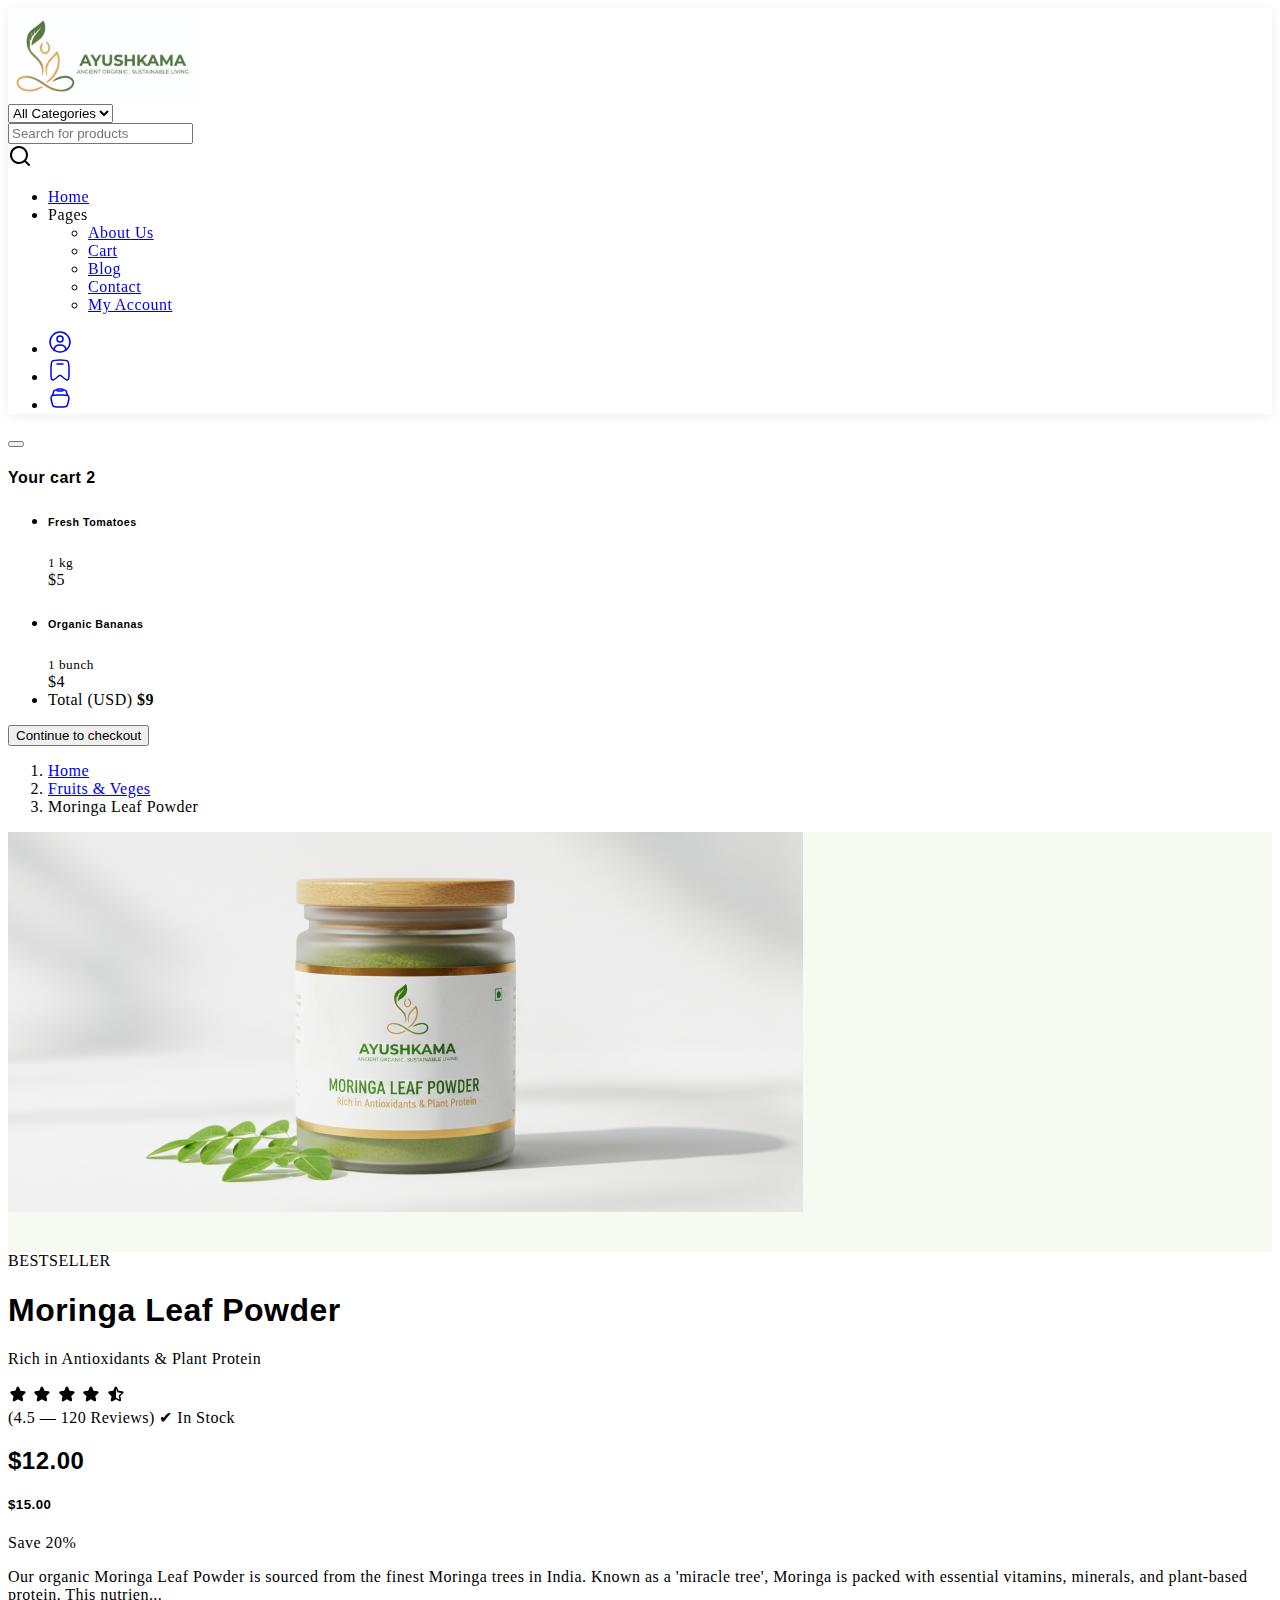
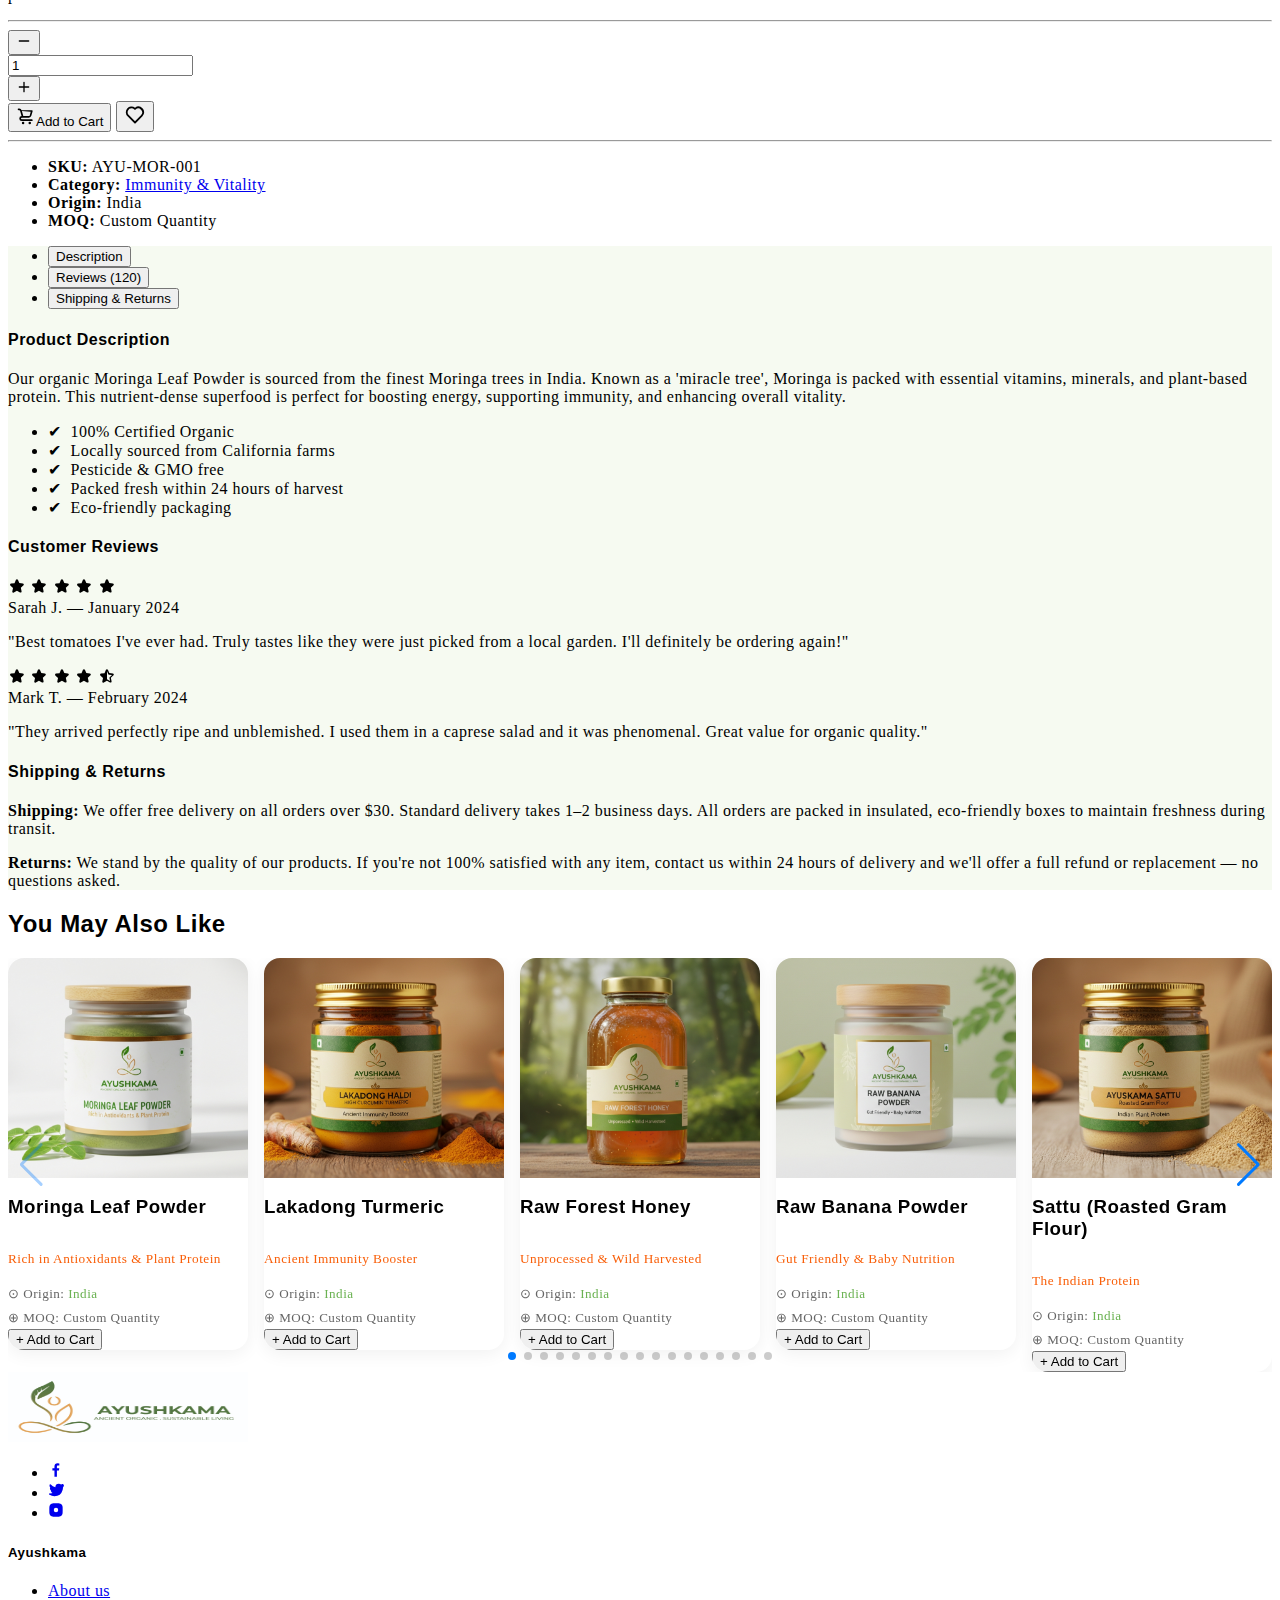
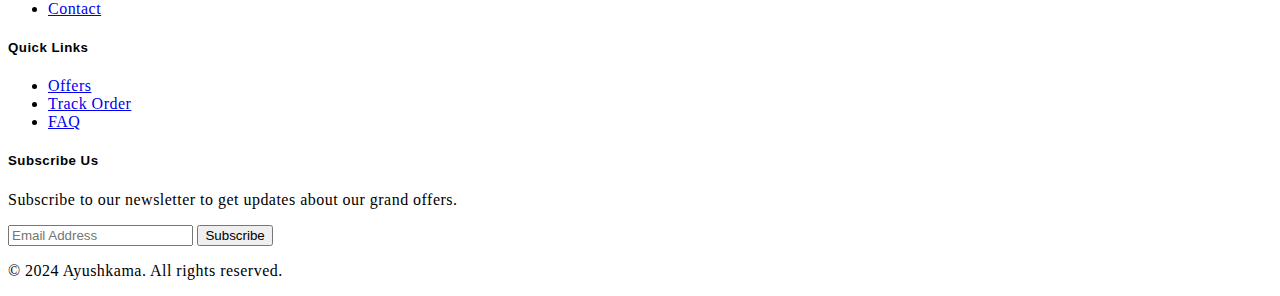
<file: single-product.html>
<!DOCTYPE html>
<html lang="en">

<head>
    <title id="product-page-title">Ayushkama - Organic Superfoods</title>
    <meta charset="utf-8">
    <meta http-equiv="X-UA-Compatible" content="IE=edge">
    <meta name="viewport" content="width=device-width, initial-scale=1.0">
    <meta name="format-detection" content="telephone=no">
    <meta name="apple-mobile-web-app-capable" content="yes">
    <meta name="author" content="">
    <meta name="keywords" content="organic tomatoes, fresh produce, single product">
    <meta name="description" content="Fresh Organic Tomatoes - locally grown, hand-picked, 100% pesticide free.">

    <link rel="stylesheet" href="https://cdn.jsdelivr.net/npm/swiper@9/swiper-bundle.min.css">
    <link href="https://cdn.jsdelivr.net/npm/bootstrap@5.3.0-alpha3/dist/css/bootstrap.min.css" rel="stylesheet"
        integrity="sha384-KK94CHFLLe+nY2dmCWGMq91rCGa5gtU4mk92HdvYe+M/SXH301p5ILy+dN9+nJOZ" crossorigin="anonymous">
    <link rel="stylesheet" type="text/css" href="css/vendor.css">
    <link rel="stylesheet" type="text/css" href="style.css">
    <link rel="preconnect" href="https://fonts.googleapis.com">
    <link rel="preconnect" href="https://fonts.gstatic.com" crossorigin>
    <link
        href="https://fonts.googleapis.com/css2?family=Nunito:wght@400;700&family=Open+Sans:ital,wght@0,400;0,700;1,400;1,700&display=swap"
        rel="stylesheet">

    <style>
        .product-thumbnail-slider .swiper-slide {
            cursor: pointer;
            opacity: 0.6;
            transition: opacity 0.3s;
            border: 2px solid transparent;
            border-radius: 8px;
            overflow: hidden;
        }

        .product-thumbnail-slider .swiper-slide-thumb-active {
            opacity: 1;
            border-color: var(--bs-primary);
        }

        .related-product-card .product-action {
            position: absolute;
            bottom: 0;
            left: 0;
            right: 0;
            padding: 10px;
            background: rgba(255, 255, 255, 0.95);
            display: flex;
            align-items: center;
            justify-content: space-between;
            transform: translateY(100%);
            transition: transform 0.3s ease;
        }

        .related-product-card:hover .product-action {
            transform: translateY(0);
        }
    </style>
</head>

<body>

    <svg xmlns="http://www.w3.org/2000/svg" style="display: none;">
        <defs>
            <symbol id="facebook" viewBox="0 0 24 24">
                <path fill="currentColor"
                    d="M15.12 5.32H17V2.14A26.11 26.11 0 0 0 14.26 2c-2.72 0-4.58 1.66-4.58 4.7v2.62H6.61v3.56h3.07V22h3.68v-9.12h3.06l.46-3.56h-3.52V7.05c0-1.05.28-1.73 1.76-1.73Z" />
            </symbol>
            <symbol id="twitter" viewBox="0 0 24 24">
                <path fill="currentColor"
                    d="M22.99 3.95a1 1 0 0 0-1.51-.86 7.48 7.48 0 0 1-1.87.79 5.15 5.15 0 0 0-3.37-1.24 5.23 5.23 0 0 0-5.22 5.06 11.03 11.03 0 0 1-6.81-3.92 1 1 0 0 0-1.64.14A5.28 5.28 0 0 0 3.4 8.68a1 1 0 0 0-.5.89 5.19 5.19 0 0 0 1.57 3.31 1 1 0 0 0-.07.77 5.2 5.2 0 0 0 2.36 2.92 7.47 7.47 0 0 1-3.59.45A1 1 0 0 0 2.45 19.3a12.94 12.94 0 0 0 7.01 2.06 12.79 12.79 0 0 0 12.47-9.36 12.82 12.82 0 0 0 .53-3.65l-.001-.2a5.77 5.77 0 0 0 1.53-4.2Z" />
            </symbol>
            <symbol id="instagram" viewBox="0 0 24 24">
                <path fill="currentColor"
                    d="M17.34 5.46a1.2 1.2 0 1 0 1.2 1.2 1.2 1.2 0 0 0-1.2-1.2Zm4.6 2.42a7.59 7.59 0 0 0-.46-2.43 4.94 4.94 0 0 0-1.16-1.77A4.7 4.7 0 0 0 18.55 2.5a7.3 7.3 0 0 0-2.43-.47C15.06 2 14.72 2 12 2s-3.06 0-4.12.06a7.3 7.3 0 0 0-2.43.47 4.78 4.78 0 0 0-1.77 1.15A4.7 4.7 0 0 0 2.53 5.45a7.3 7.3 0 0 0-.47 2.43C2 8.94 2 9.28 2 12s0 3.06.06 4.12a7.3 7.3 0 0 0 .47 2.43 4.7 4.7 0 0 0 1.15 1.77 4.78 4.78 0 0 0 1.77 1.15 7.3 7.3 0 0 0 2.43.47C8.94 22 9.28 22 12 22s3.06 0 4.12-.06a7.3 7.3 0 0 0 2.43-.47 4.7 4.7 0 0 0 1.77-1.15 4.85 4.85 0 0 0 1.16-1.77 7.59 7.59 0 0 0 .46-2.43c0-1.06.06-1.4.06-4.12s0-3.06-.06-4.12ZM12 15.33A3.33 3.33 0 1 1 15.33 12 3.33 3.33 0 0 1 12 15.33Z" />
            </symbol>
            <symbol id="amazon" viewBox="0 0 24 24">
                <path fill="currentColor"
                    d="M1.04 17.52q.1-.16.32-.02a21.31 21.31 0 0 0 18.62 1.44 1 1 0 0 1 .56 0q.17.24-.11.44a16 16 0 0 1-10.91 2.62A16 16 0 0 1 1.04 17.52Zm6.02-5.7c0-2.1 1.5-3.5 3.5-3.5s3.5 1.4 3.5 3.5v.5a7.3 7.3 0 0 0-1.76.16 2.14 2.14 0 0 0-1.76 2.22 1.9 1.9 0 0 0 .39 1.25 1.3 1.3 0 0 0 1.05.47 2 2 0 0 0 1.3-1.08A4.91 4.91 0 0 1 12.6 12c-.12.07-.4.13-.9.13Z" />
            </symbol>
            <symbol id="search" viewBox="0 0 24 24">
                <path fill="currentColor"
                    d="M21.71 20.29 18 16.61A9 9 0 1 0 16.61 18l3.68 3.68a1 1 0 0 0 1.42 0 1 1 0 0 0 0-1.39ZM11 18a7 7 0 1 1 7-7 7 7 0 0 1-7 7Z" />
            </symbol>
            <symbol id="user" viewBox="0 0 24 24">
                <g fill="none" stroke="currentColor" stroke-width="1.5">
                    <circle cx="12" cy="9" r="3" />
                    <circle cx="12" cy="12" r="10" />
                    <path stroke-linecap="round" d="M17.97 20c-.16-2.892-1.045-5-5.97-5s-5.81 2.108-5.97 5" />
                </g>
            </symbol>
            <symbol id="wishlist" viewBox="0 0 24 24">
                <g fill="none" stroke="currentColor" stroke-width="1.5">
                    <path
                        d="M21 16.09v-4.992c0-4.29 0-6.433-1.318-7.766C18.364 2 16.242 2 12 2C7.757 2 5.636 2 4.318 3.332C3 4.665 3 6.81 3 11.098v4.993c0 3.096 0 4.645.734 5.321.35.323.792.526 1.263.58.987.113 2.14-.907 4.445-2.946 1.02-.901 1.529-1.352 2.118-1.47a2.6 2.6 0 0 1 .88 0c.59.118 1.099.569 2.118 1.47 2.305 2.039 3.458 3.059 4.445 2.945a2.6 2.6 0 0 0 1.263-.579c.734-.676.734-2.224.734-5.321Z" />
                    <path stroke-linecap="round" d="M15 6H9" />
                </g>
            </symbol>
            <symbol id="shopping-bag" viewBox="0 0 24 24">
                <g fill="none" stroke="currentColor" stroke-width="1.5">
                    <path
                        d="M3.864 16.455c-.858-3.432-1.287-5.147-.386-6.301C4.378 9 6.148 9 9.685 9h4.63c3.538 0 5.306 0 6.207 1.154.901 1.153.472 2.87-.386 6.301-.546 2.183-.818 3.274-1.632 3.91-.814.635-1.939.635-4.189.635h-4.63c-2.25 0-3.375 0-4.189-.635-.814-.636-1.087-1.727-1.632-3.91Z" />
                    <path
                        d="m19.5 9.5-.71-2.605c-.274-1.005-.411-1.507-.692-1.886A2.5 2.5 0 0 0 17 4.172C16.56 4 16.04 4 15 4M4.5 9.5l.71-2.605c.274-1.005.411-1.507.692-1.886A2.5 2.5 0 0 1 7 4.172C7.44 4 7.96 4 9 4" />
                    <path d="M9 4a1 1 0 0 1 1-1h4a1 1 0 1 1 0 2h-4a1 1 0 0 1-1-1Z" />
                </g>
            </symbol>
            <symbol id="star-full" viewBox="0 0 24 24">
                <path fill="currentColor"
                    d="m3.1 11.3 3.6 3.3-1 4.6c-.1.6.1 1.2.6 1.5.5.3 1.1.2 1.5-.1l4.1-2.3 4.1 2.3c.5.2 1.1.2 1.5-.1.5-.3.7-.9.6-1.5l-1-4.6 3.6-3.3c.4-.4.5-1 .3-1.5s-.6-.9-1.2-1l-4.7-.5-1.9-4.3c-.3-.6-.8-.9-1.3-.9s-1 .3-1.3.8L8.7 8.2l-4.7.5c-.5.1-1 .5-1.2 1-.1.6 0 1.2.3 1.6Z" />
            </symbol>
            <symbol id="star-half" viewBox="0 0 24 24">
                <path fill="currentColor"
                    d="m3.1 11.3 3.6 3.3-1 4.6c-.1.6.1 1.2.6 1.5.5.3 1.1.2 1.5-.1l4.1-2.3 4.1 2.3c.5.2 1.1.2 1.5-.1.5-.3.7-.9.6-1.5l-1-4.6 3.6-3.3c.4-.4.5-1 .3-1.5s-.6-.9-1.2-1l-4.7-.5-1.9-4.3c-.3-.6-.8-.9-1.3-.9s-1 .3-1.3.8L8.7 8.2l-4.7.5c-.5.1-1 .5-1.2 1-.1.6 0 1.2.3 1.6m8.9 5V5.8l1.7 3.8c.1.3.5.5.8.6l4.2.5-3.1 2.8c-.3.2-.4.6-.3 1l.8 4.1-3.6-2.1c-.2-.1-.3-.2-.5-.2Z" />
            </symbol>
            <symbol id="plus" viewBox="0 0 24 24">
                <path fill="currentColor"
                    d="M19 11h-6V5a1 1 0 0 0-2 0v6H5a1 1 0 0 0 0 2h6v6a1 1 0 0 0 2 0v-6h6a1 1 0 0 0 0-2Z" />
            </symbol>
            <symbol id="minus" viewBox="0 0 24 24">
                <path fill="currentColor" d="M19 11H5a1 1 0 0 0 0 2h14a1 1 0 0 0 0-2Z" />
            </symbol>
            <symbol id="heart" viewBox="0 0 24 24">
                <path fill="currentColor"
                    d="M20.16 4.61A6.27 6.27 0 0 0 12 4a6.27 6.27 0 0 0-8.16 9.48l7.45 7.45a1 1 0 0 0 1.42 0l7.45-7.45a6.27 6.27 0 0 0 0-8.87Zm-1.41 7.46L12 18.81l-6.75-6.74a4.28 4.28 0 0 1 3-7.3 4.25 4.25 0 0 1 3 1.25 1 1 0 0 0 1.42 0 4.27 4.27 0 0 1 6 6.05Z" />
            </symbol>
            <symbol id="cart" viewBox="0 0 24 24">
                <path fill="currentColor"
                    d="M8.5 19a1.5 1.5 0 1 0 1.5 1.5A1.5 1.5 0 0 0 8.5 19ZM19 16H7a1 1 0 0 1 0-2h8.491a3.013 3.013 0 0 0 2.885-2.176l1.585-5.55A1 1 0 0 0 19 5H6.74a3.007 3.007 0 0 0-2.82-2H3a1 1 0 0 0 0 2h.921a1.005 1.005 0 0 1 .962.725l.155.545 1.641 5.742A3 3 0 0 0 7 18h12a1 1 0 0 0 0-2Zm-1.326-9-1.22 4.274a1.005 1.005 0 0 1-.963.726H8.754l-1.683-6ZM16.5 19a1.5 1.5 0 1 0 1.5 1.5 1.5 1.5 0 0 0-1.5-1.5Z" />
            </symbol>
        </defs>
    </svg>

    <div class="preloader-wrapper">
        <div class="preloader"></div>
    </div>

    <!-- HEADER -->
    <header>
        <div class="container-fluid">
            <div class="row py-3 border-bottom">
                <div
                    class="col-sm-4 col-lg-3 text-center text-sm-start d-flex gap-3 justify-content-center justify-content-md-start">
                    <div class="d-flex align-items-center my-3 my-sm-0">
                        <a href="index.html" class="site-logo">
                            <img src="images/ayushkama-logo.jpg" alt="logo" class="img-fluid">
                        </a>
                    </div>
                </div>
                <div class="col-sm-6 offset-sm-2 offset-md-0 col-lg-3">
                    <div class="search-bar row bg-light p-2 rounded-4">
                        <div class="col-md-4 d-none d-md-block">
                            <select class="form-select border-0 bg-transparent">
                                <option>All Categories</option>
                                <option>Groceries</option>
                                <option>Drinks</option>
                                <option>Chocolates</option>
                            </select>
                        </div>
                        <div class="col-11 col-md-7">
                            <input type="text" class="form-control border-0 bg-transparent"
                                placeholder="Search for products">
                        </div>
                        <div class="col-1">
                            <svg width="24" height="24">
                                <use xlink:href="#search"></use>
                            </svg>
                        </div>
                    </div>
                </div>
                <div class="col-lg-4">
                    <ul
                        class="navbar-nav list-unstyled d-flex flex-row gap-3 gap-lg-5 justify-content-center flex-wrap align-items-center mb-0 fw-bold text-uppercase text-dark">
                        <li class="nav-item"><a href="index.html" class="nav-link">Home</a></li>
                        <li class="nav-item dropdown">
                            <a class="nav-link dropdown-toggle pe-3" role="button" data-bs-toggle="dropdown"
                                aria-expanded="false">Pages</a>
                            <ul class="dropdown-menu border-0 p-3 rounded-0 shadow">
                                <li><a href="about.html" class="dropdown-item">About Us</a></li>
                                <li><a href="cart.html" class="dropdown-item">Cart</a></li>
                                <li><a href="index.html" class="dropdown-item">Blog</a></li>
                                <li><a href="contact.html" class="dropdown-item">Contact</a></li>
                                <li><a href="index.html" class="dropdown-item">My Account</a></li>
                            </ul>
                        </li>
                    </ul>
                </div>
                <div
                    class="col-sm-8 col-lg-2 d-flex gap-5 align-items-center justify-content-center justify-content-sm-end">
                    <ul class="d-flex justify-content-end list-unstyled m-0">
                        <li><a href="#" class="p-2 mx-1"><svg width="24" height="24">
                                    <use xlink:href="#user"></use>
                                </svg></a></li>
                        <li><a href="#" class="p-2 mx-1"><svg width="24" height="24">
                                    <use xlink:href="#wishlist"></use>
                                </svg></a></li>
                        <li>
                            <a href="cart.html" class="p-2 mx-1 position-relative" id="cart-icon-link">
                                <svg width="24" height="24">
                                    <use xlink:href="#shopping-bag"></use>
                                </svg>
                                <span id="cart-count"
                                    class="position-absolute top-0 start-100 translate-middle badge rounded-pill bg-danger"
                                    style="font-size:0.65rem; display:none;">0</span>
                            </a>
                        </li>
                    </ul>
                </div>
            </div>
        </div>
    </header>

    <!-- OFFCANVAS CART -->
    <div class="offcanvas offcanvas-end" data-bs-scroll="true" tabindex="-1" id="offcanvasCart">
        <div class="offcanvas-header justify-content-center">
            <button type="button" class="btn-close" data-bs-dismiss="offcanvas" aria-label="Close"></button>
        </div>
        <div class="offcanvas-body">
            <div class="order-md-last">
                <h4 class="d-flex justify-content-between align-items-center mb-3">
                    <span class="text-primary">Your cart</span>
                    <span class="badge bg-primary rounded-pill">2</span>
                </h4>
                <ul class="list-group mb-3">
                    <li class="list-group-item d-flex justify-content-between lh-sm">
                        <div>
                            <h6 class="my-0">Fresh Tomatoes</h6><small class="text-body-secondary">1 kg</small>
                        </div>
                        <span class="text-body-secondary">$5</span>
                    </li>
                    <li class="list-group-item d-flex justify-content-between lh-sm">
                        <div>
                            <h6 class="my-0">Organic Bananas</h6><small class="text-body-secondary">1 bunch</small>
                        </div>
                        <span class="text-body-secondary">$4</span>
                    </li>
                    <li class="list-group-item d-flex justify-content-between">
                        <span>Total (USD)</span>
                        <strong>$9</strong>
                    </li>
                </ul>
                <button class="w-100 btn btn-primary btn-lg" type="button">Continue to checkout</button>
            </div>
        </div>
    </div>

    <!-- PRODUCT DETAIL -->
    <section class="py-5 mt-3">
        <div class="container-lg">

            <!-- Breadcrumbs -->
            <nav aria-label="breadcrumb" class="mb-5">
                <ol class="breadcrumb">
                    <li class="breadcrumb-item"><a href="index.html" class="text-decoration-none text-muted">Home</a>
                    </li>
                    <li class="breadcrumb-item"><a href="#" class="text-decoration-none text-muted">Fruits &amp;
                            Veges</a></li>
                    <li id="product-breadcrumb-active" class="breadcrumb-item active fw-bold" aria-current="page">
                        Loading...</li>
                </ol>
            </nav>

            <div class="row g-5 mb-5">
                <!-- Image Gallery -->
                <div class="col-lg-5">
                    <div class="swiper product-main-slider mb-3 rounded-4 overflow-hidden bg-light d-flex align-items-center justify-content-center"
                        style="min-height: 420px;">
                        <div id="product-large-wrapper" class="swiper-wrapper">
                            <!-- Dynamic Slides -->
                        </div>
                    </div>
                </div>

                <!-- Product Info -->
                <div class="col-lg-7">
                    <span id="product-badge" class="badge bg-danger mb-3">BESTSELLER</span>
                    <h1 id="product-name" class="display-5 fw-bold mb-3">Loading Product...</h1>
                    <p id="product-tagline" class="text-primary fw-bold mb-3">...</p>

                    <!-- Rating -->
                    <div class="d-flex align-items-center gap-2 mb-4">
                        <div class="text-warning d-flex">
                            <svg width="20" height="20">
                                <use xlink:href="#star-full"></use>
                            </svg>
                            <svg width="20" height="20">
                                <use xlink:href="#star-full"></use>
                            </svg>
                            <svg width="20" height="20">
                                <use xlink:href="#star-full"></use>
                            </svg>
                            <svg width="20" height="20">
                                <use xlink:href="#star-full"></use>
                            </svg>
                            <svg width="20" height="20">
                                <use xlink:href="#star-half"></use>
                            </svg>
                        </div>
                        <span class="text-secondary small">(4.5 — 120 Reviews)</span>
                        <span class="text-success small ms-2">&#x2714; In Stock</span>
                    </div>

                    <!-- Price -->
                    <div class="d-flex align-items-center gap-3 mb-4">
                        <h2 id="product-price" class="fw-bold text-primary mb-0">$0.00</h2>
                        <h5 id="product-original-price" class="fw-normal text-muted text-decoration-line-through mb-0">
                            $0.00</h5>
                        <span id="product-save-badge" class="badge bg-warning text-dark">Save 0%</span>
                    </div>

                    <p id="product-description-brief" class="text-secondary fs-6 mb-4">...</p>

                    <hr class="my-4">

                    <!-- Quantity + Add to Cart -->
                    <div class="d-flex align-items-center gap-4 flex-wrap mb-4">
                        <div class="product-qty bg-light p-2 rounded-4">
                            <div class="input-group" style="width:140px;">
                                <button class="quantity-left-minus btn btn-sm btn-light border rounded-circle shadow-sm"
                                    type="button">
                                    <svg width="16" height="16">
                                        <use xlink:href="#minus"></use>
                                    </svg>
                                </button>
                                <input type="text" id="quantity"
                                    class="form-control text-center border-0 bg-transparent fw-bold" value="1" min="1"
                                    max="100">
                                <button class="quantity-right-plus btn btn-sm btn-light border rounded-circle shadow-sm"
                                    type="button">
                                    <svg width="16" height="16">
                                        <use xlink:href="#plus"></use>
                                    </svg>
                                </button>
                            </div>
                        </div>
                        <button
                            class="btn btn-primary px-5 py-3 rounded-pill fw-bold text-white text-uppercase flex-grow-1">
                            <svg width="20" height="20" class="me-2">
                                <use xlink:href="#cart"></use>
                            </svg>Add to Cart
                        </button>
                        <button class="btn btn-outline-dark p-3 rounded-circle shadow-sm" title="Add to Wishlist">
                            <svg width="22" height="22">
                                <use xlink:href="#heart"></use>
                            </svg>
                        </button>
                    </div>

                    <hr class="my-4">

                    <!-- Meta -->
                    <ul class="list-unstyled text-secondary small d-flex flex-column gap-2">
                        <li><strong class="text-dark">SKU:</strong> <span id="product-sku">...</span></li>
                        <li><strong class="text-dark">Category:</strong> <a href="#" id="product-category"
                                class="text-decoration-none text-primary">...</a></li>
                        <li><strong class="text-dark">Origin:</strong> <span id="product-origin">...</span></li>
                        <li><strong class="text-dark">MOQ:</strong> <span id="product-moq">Custom Quantity</span></li>
                    </ul>
                </div>
            </div>
        </div>
    </section>

    <!-- Product Tabs -->
    <section class="py-5" style="background-color: #f6faf1;">
        <div class="container-lg">
            <ul class="nav nav-tabs border-bottom border-2 justify-content-start gap-4 mb-5" id="productTab"
                role="tablist">
                <li class="nav-item" role="presentation">
                    <button class="nav-link bg-transparent border-0 fw-bold text-uppercase fs-6 text-dark pb-3 active"
                        data-bs-toggle="tab" data-bs-target="#tab-description" type="button"
                        role="tab">Description</button>
                </li>
                <li class="nav-item" role="presentation">
                    <button class="nav-link bg-transparent border-0 fw-bold text-uppercase fs-6 text-secondary pb-3"
                        data-bs-toggle="tab" data-bs-target="#tab-reviews" type="button" role="tab">Reviews
                        (120)</button>
                </li>
                <li class="nav-item" role="presentation">
                    <button class="nav-link bg-transparent border-0 fw-bold text-uppercase fs-6 text-secondary pb-3"
                        data-bs-toggle="tab" data-bs-target="#tab-shipping" type="button" role="tab">Shipping &amp;
                        Returns</button>
                </li>
            </ul>
            <div class="tab-content">
                <div class="tab-pane fade show active" id="tab-description" role="tabpanel">
                    <div class="row">
                        <div class="col-lg-8">
                            <h4 class="fw-bold mb-3">Product Description</h4>
                            <div id="product-description-full" class="text-secondary lh-lg">...</div>
                            <ul class="list-unstyled mt-4 d-flex flex-column gap-2 text-secondary">
                                <li>&#x2714; &nbsp;100% Certified Organic</li>
                                <li>&#x2714; &nbsp;Locally sourced from California farms</li>
                                <li>&#x2714; &nbsp;Pesticide &amp; GMO free</li>
                                <li>&#x2714; &nbsp;Packed fresh within 24 hours of harvest</li>
                                <li>&#x2714; &nbsp;Eco-friendly packaging</li>
                            </ul>
                        </div>
                    </div>
                </div>
                <div class="tab-pane fade" id="tab-reviews" role="tabpanel">
                    <h4 class="fw-bold mb-4">Customer Reviews</h4>
                    <div class="d-flex flex-column gap-4">
                        <div class="border rounded-4 p-4 bg-white">
                            <div class="d-flex align-items-center gap-2 mb-2">
                                <div class="text-warning d-flex">
                                    <svg width="18" height="18">
                                        <use xlink:href="#star-full"></use>
                                    </svg>
                                    <svg width="18" height="18">
                                        <use xlink:href="#star-full"></use>
                                    </svg>
                                    <svg width="18" height="18">
                                        <use xlink:href="#star-full"></use>
                                    </svg>
                                    <svg width="18" height="18">
                                        <use xlink:href="#star-full"></use>
                                    </svg>
                                    <svg width="18" height="18">
                                        <use xlink:href="#star-full"></use>
                                    </svg>
                                </div>
                                <span class="fw-bold text-dark">Sarah J.</span>
                                <span class="text-muted small">— January 2024</span>
                            </div>
                            <p class="text-secondary mb-0">"Best tomatoes I've ever had. Truly tastes like they were
                                just picked from a local garden. I'll definitely be ordering again!"</p>
                        </div>
                        <div class="border rounded-4 p-4 bg-white">
                            <div class="d-flex align-items-center gap-2 mb-2">
                                <div class="text-warning d-flex">
                                    <svg width="18" height="18">
                                        <use xlink:href="#star-full"></use>
                                    </svg>
                                    <svg width="18" height="18">
                                        <use xlink:href="#star-full"></use>
                                    </svg>
                                    <svg width="18" height="18">
                                        <use xlink:href="#star-full"></use>
                                    </svg>
                                    <svg width="18" height="18">
                                        <use xlink:href="#star-full"></use>
                                    </svg>
                                    <svg width="18" height="18">
                                        <use xlink:href="#star-half"></use>
                                    </svg>
                                </div>
                                <span class="fw-bold text-dark">Mark T.</span>
                                <span class="text-muted small">— February 2024</span>
                            </div>
                            <p class="text-secondary mb-0">"They arrived perfectly ripe and unblemished. I used them in
                                a caprese salad and it was phenomenal. Great value for organic quality."</p>
                        </div>
                    </div>
                </div>
                <div class="tab-pane fade" id="tab-shipping" role="tabpanel">
                    <h4 class="fw-bold mb-4">Shipping &amp; Returns</h4>
                    <p class="text-secondary lh-lg"><strong class="text-dark">Shipping:</strong> We offer free delivery
                        on all orders over $30. Standard delivery takes 1–2 business days. All orders are packed in
                        insulated, eco-friendly boxes to maintain freshness during transit.</p>
                    <p class="text-secondary lh-lg"><strong class="text-dark">Returns:</strong> We stand by the quality
                        of our products. If you're not 100% satisfied with any item, contact us within 24 hours of
                        delivery and we'll offer a full refund or replacement — no questions asked.</p>
                </div>
            </div>
        </div>
    </section>

    <!-- Related Products -->
    <section class="py-5">
        <div class="container-lg">
            <h2 class="my-4 fw-bold">You May Also Like</h2>
            <!-- Related Products Swiper -->
            <div class="swiper related-products-swiper position-relative">
                <div id="related-products-wrapper" class="swiper-wrapper pb-4">
                    <!-- Dynamic slides injected by JS -->
                </div>
                <div class="swiper-button-next"></div>
                <div class="swiper-button-prev"></div>
                <div class="swiper-pagination"></div>
            </div>
        </div>
    </section>

    <!-- FOOTER -->
    <footer class="py-5">
        <div class="container-lg">
            <div class="row">
                <div class="col-lg-3 col-md-6 col-sm-6">
                    <div class="footer-menu">
                        <img src="images/ayushkama-logo.jpg" width="240" height="70" alt="logo">
                        <div class="social-links mt-3">
                            <ul class="d-flex list-unstyled gap-2">
                                <li><a href="#" class="btn btn-outline-light"><svg width="16" height="16">
                                            <use xlink:href="#facebook"></use>
                                        </svg></a></li>
                                <li><a href="#" class="btn btn-outline-light"><svg width="16" height="16">
                                            <use xlink:href="#twitter"></use>
                                        </svg></a></li>
                                <li><a href="#" class="btn btn-outline-light"><svg width="16" height="16">
                                            <use xlink:href="#instagram"></use>
                                        </svg></a></li>
                            </ul>
                        </div>
                    </div>
                </div>
                <div class="col-md-2 col-sm-6">
                    <div class="footer-menu">
                        <h5 class="widget-title">Ayushkama</h5>
                        <ul class="menu-list list-unstyled">
                            <li class="menu-item"><a href="about.html" class="nav-link">About us</a></li>
                            <li class="menu-item"><a href="contact.html" class="nav-link">Contact</a></li>
                        </ul>
                    </div>
                </div>
                <div class="col-md-2 col-sm-6">
                    <div class="footer-menu">
                        <h5 class="widget-title">Quick Links</h5>
                        <ul class="menu-list list-unstyled">
                            <li class="menu-item"><a href="#" class="nav-link">Offers</a></li>
                            <li class="menu-item"><a href="#" class="nav-link">Track Order</a></li>
                            <li class="menu-item"><a href="#" class="nav-link">FAQ</a></li>
                        </ul>
                    </div>
                </div>
                <div class="col-lg-3 col-md-6 col-sm-6">
                    <div class="footer-menu">
                        <h5 class="widget-title">Subscribe Us</h5>
                        <p>Subscribe to our newsletter to get updates about our grand offers.</p>
                        <form class="d-flex mt-3 gap-0" action="index.html">
                            <input class="form-control rounded-start rounded-0 bg-light" type="email"
                                placeholder="Email Address" aria-label="Email Address">
                            <button class="btn btn-dark rounded-end rounded-0" type="submit">Subscribe</button>
                        </form>
                    </div>
                </div>
            </div>
        </div>
    </footer>
    <div id="footer-bottom">
        <div class="container-lg">
            <div class="row">
                <div class="col-md-6 copyright">
                    <p>&copy; 2024 Ayushkama. All rights reserved.</p>
                </div>
            </div>
        </div>
    </div>

    <script src="js/jquery-1.11.0.min.js"></script>
    <script src="https://cdn.jsdelivr.net/npm/swiper@9/swiper-bundle.min.js"></script>
    <script src="https://cdn.jsdelivr.net/npm/bootstrap@5.3.0-alpha3/dist/js/bootstrap.bundle.min.js"
        integrity="sha384-ENjdO4Dr2bkBIFxQpeoTz1HIcje39Wm4jDKdf19U8gI4ddQ3GYNS7NTKfAdVQSZe"
        crossorigin="anonymous"></script>
    <script src="js/plugins.js"></script>
    <script src="js/products-data.js"></script>
    <script src="js/script.js"></script>
    <script src="js/cart.js"></script>
    <script>
        $(document).ready(function () {
            // Get product ID from URL
            const urlParams = new URLSearchParams(window.location.search);
            const productId = urlParams.get('id');

            // Find product data
            const product = productsData[productId] || productsData['moringa-leaf-powder'];

            if (product) {
                // Update text content
                $('#product-page-title').text(product.name + ' - Ayushkama');
                $('#product-breadcrumb-active').text(product.name);
                $('#product-name').text(product.name);
                $('#product-tagline').text(product.tagline);
                $('#product-price').text(product.price);
                $('#product-original-price').text(product.originalPrice);
                $('#product-save-badge').text('Save ' + product.save);
                $('#product-description-brief').text(product.description.substring(0, 200) + '...');
                $('#product-description-full').html('<p>' + product.description.replace(/\n/g, '</p><p>') + '</p>');
                $('#product-sku').text(product.sku);
                $('#product-category').text(product.category);
                $('#product-origin').text(product.origin);
                $('#product-moq').text('Custom Quantity');

                // Update main product image
                let largeSlides = '';
                product.images.forEach((img, index) => {
                    largeSlides += `
                        <div class="swiper-slide d-flex align-items-center justify-content-center p-4"
                            style="min-height:420px; background:#f6faf1;">
                            <img src="${img}" alt="${product.name} View ${index + 1}" class="img-fluid"
                                style="max-height:380px; object-fit:contain;">
                        </div>`;
                });
                $('#product-large-wrapper').html(largeSlides);

                // Populate "You May Also Like" with all other products
                let relatedSlides = '';
                Object.keys(productsData).forEach(function (id) {
                    if (id === productId) return; // skip current product
                    const p = productsData[id];
                    relatedSlides += `
                        <div class="swiper-slide catalogue-item h-100" data-category="${p.category}">
                            <div class="catalogue-card h-100">
                                <div class="card-img-wrapper">
                                    <img src="${p.images[0]}" alt="${p.name}" class="catalogue-img">
                                    <div class="quick-view-overlay">
                                        <a href="single-product.html?id=${id}" class="btn btn-primary rounded-pill px-4">Quick View</a>
                                    </div>
                                </div>
                                <div class="card-body px-3 pb-3">
                                    <h3 class="fs-6 fw-bold mb-0 mt-3">${p.name}</h3>
                                    <p class="product-tagline mb-2">${p.tagline || ''}</p>
                                    <div class="product-meta">
                                        <span>⊙ Origin: <a href="#">${p.origin || "India"}</a></span><br>
                                        <span>⊕ MOQ: Custom Quantity</span>
                                    </div>
                                    <div class="mt-3">
                                        <button class="btn btn-primary w-100 rounded-pill btn-add-cart" data-id="${id}"
                                            data-name="${p.name}" data-image="${p.images[0]}" data-moq="Custom Quantity">+ Add
                                            to Cart</button>
                                    </div>
                                </div>
                            </div>
                        </div>`;
                });
                $('#related-products-wrapper').html(relatedSlides);
            }

            // Initialize main product image slider
            var productLarge = new Swiper(".product-main-slider", {
                spaceBetween: 10,
            });

            // Initialize related products scroller
            new Swiper(".related-products-swiper", {
                slidesPerView: 2,
                spaceBetween: 16,
                autoplay: {
                    delay: 1000, // Reduced from 2500 for faster scrolling
                    disableOnInteraction: false,
                },
                navigation: {
                    nextEl: '.related-products-swiper .swiper-button-next',
                    prevEl: '.related-products-swiper .swiper-button-prev',
                },
                pagination: {
                    el: '.related-products-swiper .swiper-pagination',
                    clickable: true,
                },
                breakpoints: {
                    576: { slidesPerView: 3 },
                    768: { slidesPerView: 4 },
                    992: { slidesPerView: 5 },
                }
            });

            // Qty buttons
            $('.product-qty').each(function () {
                var $el = $(this);
                $el.find('.quantity-right-plus').click(function (e) {
                    e.preventDefault();
                    var q = parseInt($el.find('#quantity').val());
                    $el.find('#quantity').val(q + 1);
                });
                $el.find('.quantity-left-minus').click(function (e) {
                    e.preventDefault();
                    var q = parseInt($el.find('#quantity').val());
                    if (q > 0) $el.find('#quantity').val(q - 1);
                });
            });
        });
    </script>
</body>

</html>
</file>
<file: style.css>
/*
Theme Name: Organic
Theme URI: https://templatesjungle.com/
Author: TemplatesJungle
Author URI: https://templatesjungle.com/
Description: Organic is specially designed product packaged for eCommerce store websites.
Version: 1.1
*/

/*--------------------------------------------------------------
This is main CSS file that contains custom style rules used in this template
--------------------------------------------------------------*/
/*--------------------------------------------------------------
/** VARIABLES
--------------------------------------------------------------*/
body {
  --heading-font: "Inter", sans-serif;
  --bs-link-color: #333;
  --bs-link-hover-color: #333;

  --bs-link-color-rgb: 40, 40, 40;
  --bs-link-hover-color-rgb: 0, 0, 0;

  --bs-light-rgb: 248, 248, 248;

  --bs-font-sans-serif: "Inter", sans-serif;
  --bs-body-font-family: var(--bs-font-sans-serif);
  --bs-body-font-size: 1rem;
  --bs-body-font-weight: 400;
  --bs-body-line-height: 2;
  --bs-body-color: #747474;

  --bs-primary: #6BB252;
  --bs-primary-rgb: 107, 178, 82;

  --bs-secondary: #364127;
  --bs-secondary-rgb: 54, 65, 39;

  --bs-danger: #F95F09;
  --bs-danger-rgb: 249, 95, 9;

  --bs-success: #a3be4c;
  --bs-success-rgb: 163, 190, 76;

  --bs-primary-bg-subtle: #FFF9EB;
  --bs-success-bg-subtle: #eef5e5;

  --bs-border-color: #F7F7F7;
}

/* ── Sticky Header ──────────────────────────────────── */
header {
  position: sticky;
  top: 0;
  z-index: 1030;
  background: #fff;
  box-shadow: 0 2px 12px rgba(0, 0, 0, 0.07);
}

/* Header logo sizing */
.site-logo img {
  max-height: 96px;
  width: auto;
  height: auto;
  display: block;
}

/* ── Inline Cart Qty Stepper ────────────────────────── */
.cart-inline-stepper {
  display: flex;
  align-items: center;
  justify-content: space-between;
  background: #4a9e32;
  border-radius: 999px;
  padding: 6px 14px;
  gap: 0;
  width: 100%;
  box-shadow: 0 4px 14px rgba(74, 158, 50, 0.35);
}

.stepper-btn {
  background: none;
  border: none;
  color: #fff;
  font-size: 1.25rem;
  font-weight: 700;
  line-height: 1;
  cursor: pointer;
  padding: 2px 8px;
  border-radius: 50%;
  transition: background 0.15s;
  flex-shrink: 0;
}

.stepper-btn:hover {
  background: rgba(255, 255, 255, 0.18);
}

.stepper-qty {
  color: #fff;
  font-size: 1.05rem;
  font-weight: 700;
  min-width: 28px;
  text-align: center;
  flex-grow: 1;
  letter-spacing: 0.02em;
}


.btn-primary {
  --bs-btn-color: #fff;
  --bs-btn-bg: var(--bs-primary);
  --bs-btn-border-color: transparent;
  --bs-btn-hover-color: #fff;
  --bs-btn-hover-bg: #f7a422;
  --bs-btn-hover-border-color: transparent;
  --bs-btn-focus-shadow-rgb: 49, 132, 253;
  --bs-btn-active-color: #fff;
  --bs-btn-active-bg: var(--bs-primary);
  --bs-btn-active-border-color: transparent;
  --bs-btn-active-shadow: inset 0 3px 5px rgba(0, 0, 0, 0.125);
  --bs-btn-disabled-color: #fff;
  --bs-btn-disabled-bg: #d3d7dd;
  --bs-btn-disabled-border-color: transparent;
}

.btn-outline-primary {
  --bs-btn-color: var(--bs-primary);
  --bs-btn-border-color: var(--bs-primary);
  --bs-btn-hover-color: #fff;
  --bs-btn-hover-bg: #ffc107;
  --bs-btn-hover-border-color: #ffc107;
  --bs-btn-focus-shadow-rgb: 13, 110, 253;
  --bs-btn-active-color: #fff;
  --bs-btn-active-bg: #ffc107;
  --bs-btn-active-border-color: #ffc107;
  --bs-btn-active-shadow: inset 0 3px 5px rgba(0, 0, 0, 0.125);
  --bs-btn-disabled-color: #fff3cd;
  --bs-btn-disabled-bg: transparent;
  --bs-btn-disabled-border-color: #fff3cd;
  --bs-gradient: none;
}

.btn-outline-light {
  --bs-btn-color: #747474;
  --bs-btn-border-color: #EFEFEF;
  --bs-btn-hover-color: #000;
  --bs-btn-hover-bg: #EFEFEF;
  --bs-btn-hover-border-color: #EFEFEF;
  --bs-btn-focus-shadow-rgb: 248, 249, 250;
  --bs-btn-active-color: #000;
  --bs-btn-active-bg: #EFEFEF;
  --bs-btn-active-border-color: #EFEFEF;
  --bs-btn-active-shadow: inset 0 3px 5px rgba(0, 0, 0, 0.125);
  --bs-btn-disabled-color: #EFEFEF;
  --bs-btn-disabled-bg: transparent;
  --bs-btn-disabled-border-color: #EFEFEF;
  --bs-gradient: none;
}

.btn-warning {
  --bs-btn-color: #747474;
  --bs-btn-bg: #FCF7EB;
  --bs-btn-border-color: #FCF7EB;
  --bs-btn-hover-color: #747474;
  --bs-btn-hover-bg: #FFECBE;
  --bs-btn-hover-border-color: #FFECBE;
  --bs-btn-focus-shadow-rgb: 217, 164, 6;
  --bs-btn-active-color: #000;
  --bs-btn-active-bg: #FFECBE;
  --bs-btn-active-border-color: #FFECBE;
  --bs-btn-active-shadow: inset 0 3px 5px rgba(0, 0, 0, 0.125);
  --bs-btn-disabled-color: #000;
  --bs-btn-disabled-bg: #FCF7EB;
  --bs-btn-disabled-border-color: #FCF7EB;
}

.btn-success {
  --bs-btn-color: #222;
  --bs-btn-bg: #EEF5E4;
  --bs-btn-border-color: #EEF5E4;
  --bs-btn-hover-color: #222;
  --bs-btn-hover-bg: #9de3c2;
  --bs-btn-hover-border-color: #9de3c2;
  --bs-btn-focus-shadow-rgb: 60, 153, 110;
  --bs-btn-active-color: #222;
  --bs-btn-active-bg: #9de3c2;
  --bs-btn-active-border-color: #9de3c2;
  --bs-btn-active-shadow: inset 0 3px 5px rgba(0, 0, 0, 0.125);
  --bs-btn-disabled-color: #222;
  --bs-btn-disabled-bg: #EEF5E4;
  --bs-btn-disabled-border-color: #EEF5E4;
}

.btn-danger {
  --bs-btn-color: #222;
  --bs-btn-bg: #FFEADA;
  --bs-btn-border-color: #FFEADA;
  --bs-btn-hover-color: #222;
  --bs-btn-hover-bg: #ecc9af;
  --bs-btn-hover-border-color: #ecc9af;
  --bs-btn-focus-shadow-rgb: 60, 153, 110;
  --bs-btn-active-color: #222;
  --bs-btn-active-bg: #ecc9af;
  --bs-btn-active-border-color: #ecc9af;
  --bs-btn-active-shadow: inset 0 3px 5px rgba(0, 0, 0, 0.125);
  --bs-btn-disabled-color: #222;
  --bs-btn-disabled-bg: #FFEADA;
  --bs-btn-disabled-border-color: #FFEADA;
}

body {
  letter-spacing: 0.03em;
}

h1,
h2,
h3,
h4,
h5,
h6 {
  font-family: var(--heading-font);
  color: var(--bs-dark);
  font-weight: 700;
}

.breadcrumb.text-white {
  --bs-breadcrumb-divider-color: #fff;
  --bs-breadcrumb-item-active-color: var(--bs-primary);
}

.dropdown-menu {
  --bs-dropdown-link-active-bg: var(--bs-primary);
}

.nav-pills .nav-link {
  --bs-nav-pills-link-active-color: #111;
  --bs-nav-pills-link-active-bg: #f1f1f1;
}

.pagination {
  --bs-pagination-active-bg: var(--bs-primary);
  --bs-pagination-active-border-color: var(--bs-primary);
}

.container,
.container-fluid,
.container-lg,
.container-md,
.container-sm,
.container-xl,
.container-xxl {
  --bs-gutter-x: 3rem;
}

/*----------------------------------------------*/
/* 6. SITE STRUCTURE */
/*----------------------------------------------*/
/* 6.1 Header
--------------------------------------------------------------*/
/* Preloader */
.preloader-wrapper {
  width: 100%;
  height: 100vh;
  margin: 0 auto;
  position: fixed;
  top: 0;
  left: 0;
  z-index: 111;
  background: #fff;
}

.preloader-wrapper .preloader {
  margin: 20% auto 0;
  transform: translateZ(0);
}

.preloader:before,
.preloader:after {
  content: '';
  position: absolute;
  top: 0;
}

.preloader:before,
.preloader:after,
.preloader {
  border-radius: 50%;
  width: 2em;
  height: 2em;
  animation: animation 1.2s infinite ease-in-out;
}

.preloader {
  animation-delay: -0.16s;
}

.preloader:before {
  left: -3.5em;
  animation-delay: -0.32s;
}

.preloader:after {
  left: 3.5em;
}

@keyframes animation {

  0%,
  80%,
  100% {
    box-shadow: 0 2em 0 -1em var(--bs-primary);
  }

  40% {
    box-shadow: 0 2em 0 0 var(--bs-primary);
  }
}

/* *** Start editing below this line *** */
/* .container-fluid {
  max-width: 1600px;
}
*/
@media (min-width: 1400px) {
  .container-lg {
    max-width: 1600px;
  }
}

.banner-blocks {
  display: grid;
  grid-template-columns: repeat(12, 1fr);
  grid-template-rows: repeat(2, 1fr);
  grid-gap: 2rem;
}

.block-1 {
  grid-area: 1 / 1 / 3 / 8;
}

.block-2 {
  grid-area: 1 / 8 / 2 / 13;
}

.block-3 {
  grid-area: 2 / 8 / 3 / 13;
}

@media screen and (max-width:1140px) {
  .banner-blocks {
    grid-template-columns: 1fr;
    grid-template-rows: repeat(4, 1fr);
  }

  .block-1 {
    grid-area: 1 / 1 / 3 / 2;
  }

  .block-2 {
    grid-area: 3 / 1 / 4 / 2;
  }

  .block-3 {
    grid-area: 4 / 1 / 5 / 2;
  }

}

/* Swiper carousel */
.swiper-prev,
.swiper-next {
  width: 38px;
  height: 38px;
  line-height: 38px;
  background: #F1F1F1;
  color: #222222;
  padding: 0;
  text-align: center;
  border-radius: 10px;
  --bs-btn-border-color: transparent;
  --bs-btn-active-bg: #ec9b22;
  --bs-btn-active-border-color: transparent;
  --bs-btn-hover-bg: var(--bs-primary);
  --bs-btn-hover-border-color: transparent;
  --bs-btn-disabled-color: #ccc;
  --bs-btn-disabled-bg: #eaeaea;
  --bs-btn-disabled-border-color: #eaeaea
}

.swiper-prev:hover,
.swiper-next:hover {
  background: var(--bs-primary);
}

/* category carousel */
.category-carousel .category-item {
  text-align: center;
  padding: 10px 0;
  margin: 0;
  transition: transform 0.3s ease-out;
}

.category-carousel .swiper-slide img {
  width: 160px;
  height: 160px;
  object-fit: cover;
  margin: 0 auto;
  display: block;
}

.category-carousel .category-item:hover {
  transform: translate3d(0, -10px, 0);
}

.category-carousel .category-item .category-title {
  font-weight: 600;
  font-size: 20px;
  line-height: 27px;
  letter-spacing: 0.02em;
  text-transform: capitalize;
  color: #222222;
  margin-top: 20px;
}

/* brand carousel */
.brand-carousel .brand-item {
  background: #FFFFFF;
  border: 1px solid #FBFBFB;
  box-shadow: 0px 5px 22px rgba(0, 0, 0, 0.04);
  border-radius: 16px;
  padding: 16px;
}

.brand-carousel .brand-item img {
  width: 100%;
  border-radius: 12px;
}

.brand-carousel .brand-item .brand-details {
  margin-left: 15px;
}

.brand-carousel .brand-item .brand-title {
  margin: 0;
}

/* product tabs */
.product-tabs .nav-tabs {
  justify-content: flex-end;
  border: none;

  --bs-nav-link-hover-color: #111;
  --bs-nav-link-color: #555;
  --bs-nav-tabs-link-border-color: #fff;
  --bs-nav-tabs-link-hover-border-color: transparent;
  --bs-nav-tabs-link-active-border-color: #fff;
}

.product-tabs .nav-tabs .nav-link.active,
.product-tabs .nav-tabs .nav-item.show .nav-link {
  /* border: none; */
  border-bottom: 3px solid var(--bs-primary);
}

/* products-carousel */
.products-carousel .swiper,
.products-carousel .swiper-container {
  overflow: visible;
}

/* product-grid */
input[type=number]::-webkit-inner-spin-button,
input[type=number]::-webkit-outer-spin-button {
  opacity: 1;
}

.product-item .button-area .quantity {
  padding: 0.5rem;
}

.product-item .button-area {
  display: none;
  position: absolute;
  text-align: center;
  background: #fff;
  width: 100%;
  left: 0;
  bottom: -55px;
  z-index: 1;
  box-shadow: 0px 20px 44px rgba(0, 0, 0, 0.08);
  /* transition: box-shadow 0.3s ease-out; */
}

.product-item {
  position: relative;
  padding: 16px;
  background: #FFFFFF;
  border-radius: 16px;
  margin-bottom: 30px;
  box-shadow: 0px 0px 22px rgba(0, 0, 0, 0);
  /* transition: box-shadow 0.3s ease-out, margin 0.3s ease-out; */
}

.product-item:hover .button-area {
  display: block;
}

.product-item:hover {
  /* z-index: 1; */
  /* margin-bottom: -50px; */
  /* max-height: 500px; */
  box-shadow: 0px 0px 44px rgba(0, 0, 0, 0.08);
}

.product-item figure {
  text-align: center;
}

.product-item figure img {
  max-height: 210px;
  height: auto;
}

.product-item .product-qty {
  width: 85px;
}

.product-item .btn-link {
  text-decoration: none;
}

.product-item #quantity {
  height: auto;
  width: 28px;
  text-align: center;
  border: none;
  margin: 0;
  padding: 0;
}

.product-item .btn-number {
  width: 26px;
  height: 26px;
  line-height: 1;
  text-align: center;
  background: #FFFFFF;
  border: 1px solid #E2E2E2;
  border-radius: 6px;
  color: #222;
  padding: 0;
}

/* cart */
.cart .product-qty {
  min-width: 130px;
}

/* floating image */
.image-float {
  margin-top: -140px;
  margin-bottom: -140px;
}

@media screen and (max-width:991px) {
  .image-float {
    margin: 0;
  }
}

/* post item */
.post-item .post-meta {
  font-size: 0.8rem;
  line-height: 1;
}

.post-item .post-meta svg {
  margin-right: 5px;
}

@media screen and (max-width: 991px) {

  /* offcanvas menu */
  .offcanvas-body .nav-item {
    font-weight: 700;
    border-bottom: 1px solid #d1d1d1;
  }

  .offcanvas-body .filter-categories {
    width: 100%;
    margin-bottom: 20px !important;
    border: 1px solid #d1d1d1 !important;
    padding: 14px;
    border-radius: 8px;
  }

  /* dropdown-menu */
  .dropdown-menu {
    padding: 0;
    border: none;
    line-height: 1.4;
    font-size: 0.9em;
  }

  .dropdown-menu a {
    padding-left: 0;
  }

  .dropdown-toggle::after {
    position: absolute;
    right: 0;
    top: 21px;
  }
}

/* single product */
/* product-thumbnail-slider */
.product-thumbnail-slider {
  height: 740px;
}

@media screen and (max-width:992px) {
  .product-thumbnail-slider {
    margin-top: 20px;
    height: auto;
  }
}

@media screen and (min-width:992px) {
  .product-thumbnail-slider {
    height: 420px;
  }
}

@media screen and (min-width:1200px) {
  .product-thumbnail-slider {
    height: 540px;
  }
}

@media screen and (min-width:1400px) {
  .product-thumbnail-slider {
    height: 740px;
  }
}

/* bootstrap extended */
.border-dashed {
  border-bottom: 1px dashed #d1d1d1;
}

.ls-1 {
  letter-spacing: -0.04em;
}

.button-area .btn-cart {
  text-wrap: nowrap;
  height: 3.3em;
  line-height: 2em;
  width: 100%;
}

.fs-7 {
  font-size: 0.8rem !important;
}

/* button */
.btn-link {
  display: inline-block;
  font-size: 0.875rem;
  font-weight: bold;
  font-family: var(--bs-body-font-family);
  letter-spacing: 0.0875rem;
  text-transform: uppercase;
  text-decoration: none;
}

a.btn-link,
a.btn-link:after {
  transition: all .5s;
}

a.btn-link {
  position: relative;
}

a.btn-link:before,
a.btn-link:after {
  content: '';
  display: block;
  position: absolute;
  bottom: 0;
  left: 0;
  width: 0;
  background-color: var(--bs-dark);
  height: 2px;
}

[data-bs-theme=dark] a.btn-link:after {
  background-color: var(--bs-light);
}

a.btn-link:before {
  background-color: rgba(var(--bs-light-rgb), 0.2);
  width: 100%;
}

a.btn-link.is-checked:after,
a.btn-link:hover:after {
  width: 100%;
}

a.btn-link.text-white:after {
  background-color: var(--bs-light);
}

a.btn-link.text-light:after {
  background-color: var(--bs-light);
}

.navbar .megamenu {
  padding: 1rem;
}

/* ============ desktop view ============ */
@media all and (min-width: 992px) {

  .navbar .has-megamenu {
    position: static !important;
  }

  .navbar .megamenu {
    left: 0;
    right: 0;
    width: 100%;
    margin-top: 0;
  }

}

/* ============ desktop view .end// ============ */


/* ============ mobile view ============ */
@media(max-width: 991px) {

  .navbar.fixed-top .navbar-collapse,
  .navbar.sticky-top .navbar-collapse {
    overflow-y: auto;
    max-height: 90vh;
    margin-top: 10px;
  }
}

/* ============ mobile view .end// ============ */

/* ============================================ */
/* OUR PRODUCT CATALOGUE SECTION               */
/* ============================================ */

/* Section background: warm cream to stay on-brand */
.catalogue-section {
  background-color: var(--bs-primary-bg-subtle);
}

/* ---- Filter Pill Buttons ---- */
.catalogue-filter-btn {
  display: inline-flex;
  align-items: center;
  padding: 8px 20px;
  border-radius: 999px;
  border: 1.5px solid #d4e8c7;
  background: #fff;
  color: #444;
  font-family: var(--bs-body-font-family);
  font-size: 0.875rem;
  font-weight: 500;
  cursor: pointer;
  transition: background 0.25s ease, color 0.25s ease, border-color 0.25s ease, box-shadow 0.25s ease;
  line-height: 1.4;
}

.catalogue-filter-btn:hover {
  background: var(--bs-primary);
  color: #fff;
  border-color: var(--bs-primary);
}

.catalogue-filter-btn.active {
  background: var(--bs-secondary);
  color: #fff;
  border-color: var(--bs-secondary);
  box-shadow: 0 4px 14px rgba(54, 65, 39, 0.25);
}

.catalogue-filter-btn svg {
  flex-shrink: 0;
}

/* ---- Catalogue Product Card ---- */
.catalogue-card {
  background: #fff;
  border-radius: 16px;
  overflow: hidden;
  box-shadow: 0 4px 18px rgba(0, 0, 0, 0.06);
  transition: box-shadow 0.3s ease, transform 0.3s ease;
  display: flex;
  flex-direction: column;
}

.catalogue-card:hover {
  box-shadow: 0 16px 40px rgba(0, 0, 0, 0.12);
  transform: translate3d(0, -6px, 0);
}

/* ---- Card Image Wrapper (for overlay & badges) ---- */
.card-img-wrapper {
  position: relative;
  overflow: hidden;
}

.catalogue-img {
  width: 100%;
  height: 220px;
  object-fit: cover;
  display: block;
  transition: transform 0.4s ease;
}

.catalogue-card:hover .catalogue-img {
  transform: scale(1.04);
}

/* ---- Badges (Bestseller / Export Ready / New) ---- */
.badge-label {
  position: absolute;
  top: 14px;
  left: 14px;
  padding: 4px 10px;
  border-radius: 999px;
  font-size: 0.72rem;
  font-weight: 600;
  letter-spacing: 0.02em;
  z-index: 2;
  line-height: 1.4;
}

.badge-label.bestseller {
  background: #f7a422;
  color: #fff;
}

.badge-label.export {
  background: var(--bs-secondary);
  color: #fff;
}

.badge-label.new-item {
  background: var(--bs-primary);
  color: #fff;
}

/* ---- Quick View Hover Overlay ---- */
.quick-view-overlay {
  position: absolute;
  inset: 0;
  background: rgba(0, 0, 0, 0.38);
  display: flex;
  align-items: center;
  justify-content: center;
  opacity: 0;
  transition: opacity 0.3s ease;
  z-index: 3;
}

.catalogue-card:hover .quick-view-overlay {
  opacity: 1;
}

/* ---- Card Body Content ---- */
.catalogue-card .card-body {
  flex: 1;
  display: flex;
  flex-direction: column;
}

/* Product tagline in brand orange */
.product-tagline {
  color: var(--bs-danger);
  font-size: 0.83rem;
  font-weight: 500;
  line-height: 1.4;
}

/* Origin / MOQ meta info */
.product-meta {
  font-size: 0.82rem;
  color: #666;
  line-height: 1.8;
  margin-top: auto;
}

.product-meta a {
  color: var(--bs-primary);
  text-decoration: none;
  font-weight: 500;
}

.product-meta a:hover {
  text-decoration: underline;
}

/* Hide filtered-out items */
.catalogue-item.hidden {
  display: none;
}

/* ============================================ */
/* ROOTED IN INDIA / ORIGIN STORY SECTION      */
/* ============================================ */

.origin-section {
  background-color: var(--bs-primary-bg-subtle);
}

/* Stats numbers */
.origin-stat-number {
  font-size: 2.5rem;
  font-weight: 800;
  color: var(--bs-primary);
  line-height: 1;
  margin-bottom: 4px;
}

.origin-stat-label {
  font-size: 0.75rem;
  text-transform: uppercase;
  letter-spacing: 0.08em;
  color: #888;
  margin-bottom: 0;
}

/* Right-column image wrapper */
.origin-img-wrapper {
  position: relative;
  border-radius: 16px;
  overflow: hidden;
  box-shadow: 0 20px 60px rgba(0, 0, 0, 0.12);
}

.origin-img-wrapper img {
  width: 100%;
  height: 480px;
  object-fit: cover;
  display: block;
}

/* Key Sourcing Regions overlay card */
.sourcing-card {
  position: absolute;
  bottom: 24px;
  left: 24px;
  right: 24px;
  background: #fff;
  border-radius: 12px;
  padding: 20px 24px;
  box-shadow: 0 8px 30px rgba(0, 0, 0, 0.18);
}

.sourcing-title {
  font-size: 0.95rem;
  font-weight: 700;
  color: var(--bs-secondary);
  margin-bottom: 14px;
  border-bottom: 1px solid #eee;
  padding-bottom: 10px;
}

.sourcing-dot {
  color: var(--bs-primary);
  font-size: 0.7rem;
  margin-right: 4px;
}

.sourcing-region {
  font-size: 0.83rem;
  font-weight: 600;
  color: #333;
}

.sourcing-product {
  font-size: 0.75rem;
  color: #888;
  margin-bottom: 0;
  padding-left: 16px;
}

/* Responsive: stack on mobile */
@media (max-width: 768px) {
  .origin-img-wrapper img {
    height: 280px;
  }

  .sourcing-card {
    position: static;
    border-radius: 0 0 12px 12px;
    box-shadow: none;
    border-top: 1px solid #eee;
  }

  .origin-img-wrapper {
    border-radius: 12px;
  }
}


/* ============================================ */
/* SECTION 1: WHY CHOOSE AYUSHKAMA             */
/* ============================================ */

.why-choose-section {
  background: var(--bs-secondary);
}

.why-section-subtitle {
  color: rgba(255, 255, 255, 0.70);
  font-size: 1.05rem;
  margin-top: 8px;
}

.why-icon-circle {
  width: 68px;
  height: 68px;
  border-radius: 50%;
  background: #f7a422;
  display: flex;
  align-items: center;
  justify-content: center;
  flex-shrink: 0;
}

.why-card-title {
  color: #fff;
  font-weight: 700;
  font-size: 0.95rem;
  margin-bottom: 10px;
}

.why-card-text {
  color: rgba(255, 255, 255, 0.68);
  font-size: 0.85rem;
  line-height: 1.65;
}


/* ============================================ */
/* SECTION 2: GLOBAL STANDARDS. LOCAL SOUL.    */
/* ============================================ */

.global-section {
  background: var(--bs-primary-bg-subtle);
}

.export-card {
  background: #fff;
  border-radius: 14px;
  padding: 28px 24px;
  height: 100%;
  box-shadow: 0 4px 20px rgba(0, 0, 0, 0.06);
  transition: transform 0.3s ease, box-shadow 0.3s ease;
}

.export-card:hover {
  transform: translateY(-5px);
  box-shadow: 0 14px 36px rgba(0, 0, 0, 0.10);
}

.export-icon-circle {
  width: 52px;
  height: 52px;
  border-radius: 50%;
  background: var(--bs-secondary);
  display: flex;
  align-items: center;
  justify-content: center;
}

.export-card-title {
  font-size: 0.95rem;
  font-weight: 700;
  color: var(--bs-secondary);
  margin-bottom: 8px;
}

.export-card-text {
  font-size: 0.83rem;
  color: #555;
  line-height: 1.6;
  margin-bottom: 0;
}

/* Destinations Card */
.destinations-card {
  background: #fff;
  border-radius: 18px;
  padding: 36px 40px;
  box-shadow: 0 6px 28px rgba(0, 0, 0, 0.07);
}

.destinations-list {
  margin-bottom: 0;
}

.destinations-list li {
  font-size: 0.9rem;
  color: #444;
  padding: 4px 0;
  line-height: 1.6;
}

.country-dot {
  color: var(--bs-danger);
  font-size: 0.65rem;
  margin-right: 8px;
  vertical-align: middle;
}

/* Download button */
.btn-download {
  display: inline-flex;
  align-items: center;
  padding: 10px 22px;
  background: var(--bs-secondary);
  color: #fff;
  border-radius: 8px;
  font-size: 0.875rem;
  font-weight: 600;
  text-decoration: none;
  border: none;
  transition: background 0.25s ease, transform 0.2s ease;
}

.btn-download:hover {
  background: #2a3320;
  color: #fff;
  transform: translateY(-2px);
}

/* World map wrapper */
.world-map-wrapper {
  position: relative;
  border-radius: 14px;
  overflow: hidden;
  height: 260px;
}

.world-map-img {
  width: 100%;
  height: 100%;
  object-fit: cover;
  filter: brightness(0.45) saturate(0.6);
}

.world-map-overlay {
  position: absolute;
  inset: 0;
}


/* ============================================ */
/* SECTION 3: TRUSTED BY GLOBAL IMPORTERS      */
/* ============================================ */

.testimonials-section {
  background: var(--bs-primary-bg-subtle);
}

.testimonial-card {
  background: #fff;
  border-radius: 14px;
  padding: 28px;
  height: 100%;
  box-shadow: 0 4px 20px rgba(0, 0, 0, 0.06);
  transition: transform 0.3s ease;
}

.testimonial-card:hover {
  transform: translateY(-4px);
}

.testimonial-stars {
  color: #f7a422;
  font-size: 1.1rem;
  letter-spacing: 2px;
}

.testimonial-quote-icon {
  font-size: 3rem;
  color: #f7a422;
  line-height: 0.8;
  font-family: Georgia, serif;
}

.testimonial-author {
  font-weight: 700;
  font-size: 0.9rem;
  color: #333;
}

.testimonial-role {
  font-size: 0.78rem;
  color: #999;
  margin-bottom: 2px;
}

/* Certification badges */
.cert-card {
  background: #fff;
  border-radius: 14px;
  padding: 18px 24px;
  text-align: center;
  box-shadow: 0 4px 14px rgba(0, 0, 0, 0.06);
  min-width: 130px;
  transition: transform 0.25s ease;
}

.cert-card:hover {
  transform: translateY(-3px);
}

.cert-img {
  width: 72px;
  height: 72px;
  object-fit: cover;
}

.cert-label {
  font-size: 0.78rem;
  font-weight: 700;
  color: var(--bs-secondary);
  margin-top: 10px;
  margin-bottom: 0;
}
</file>
